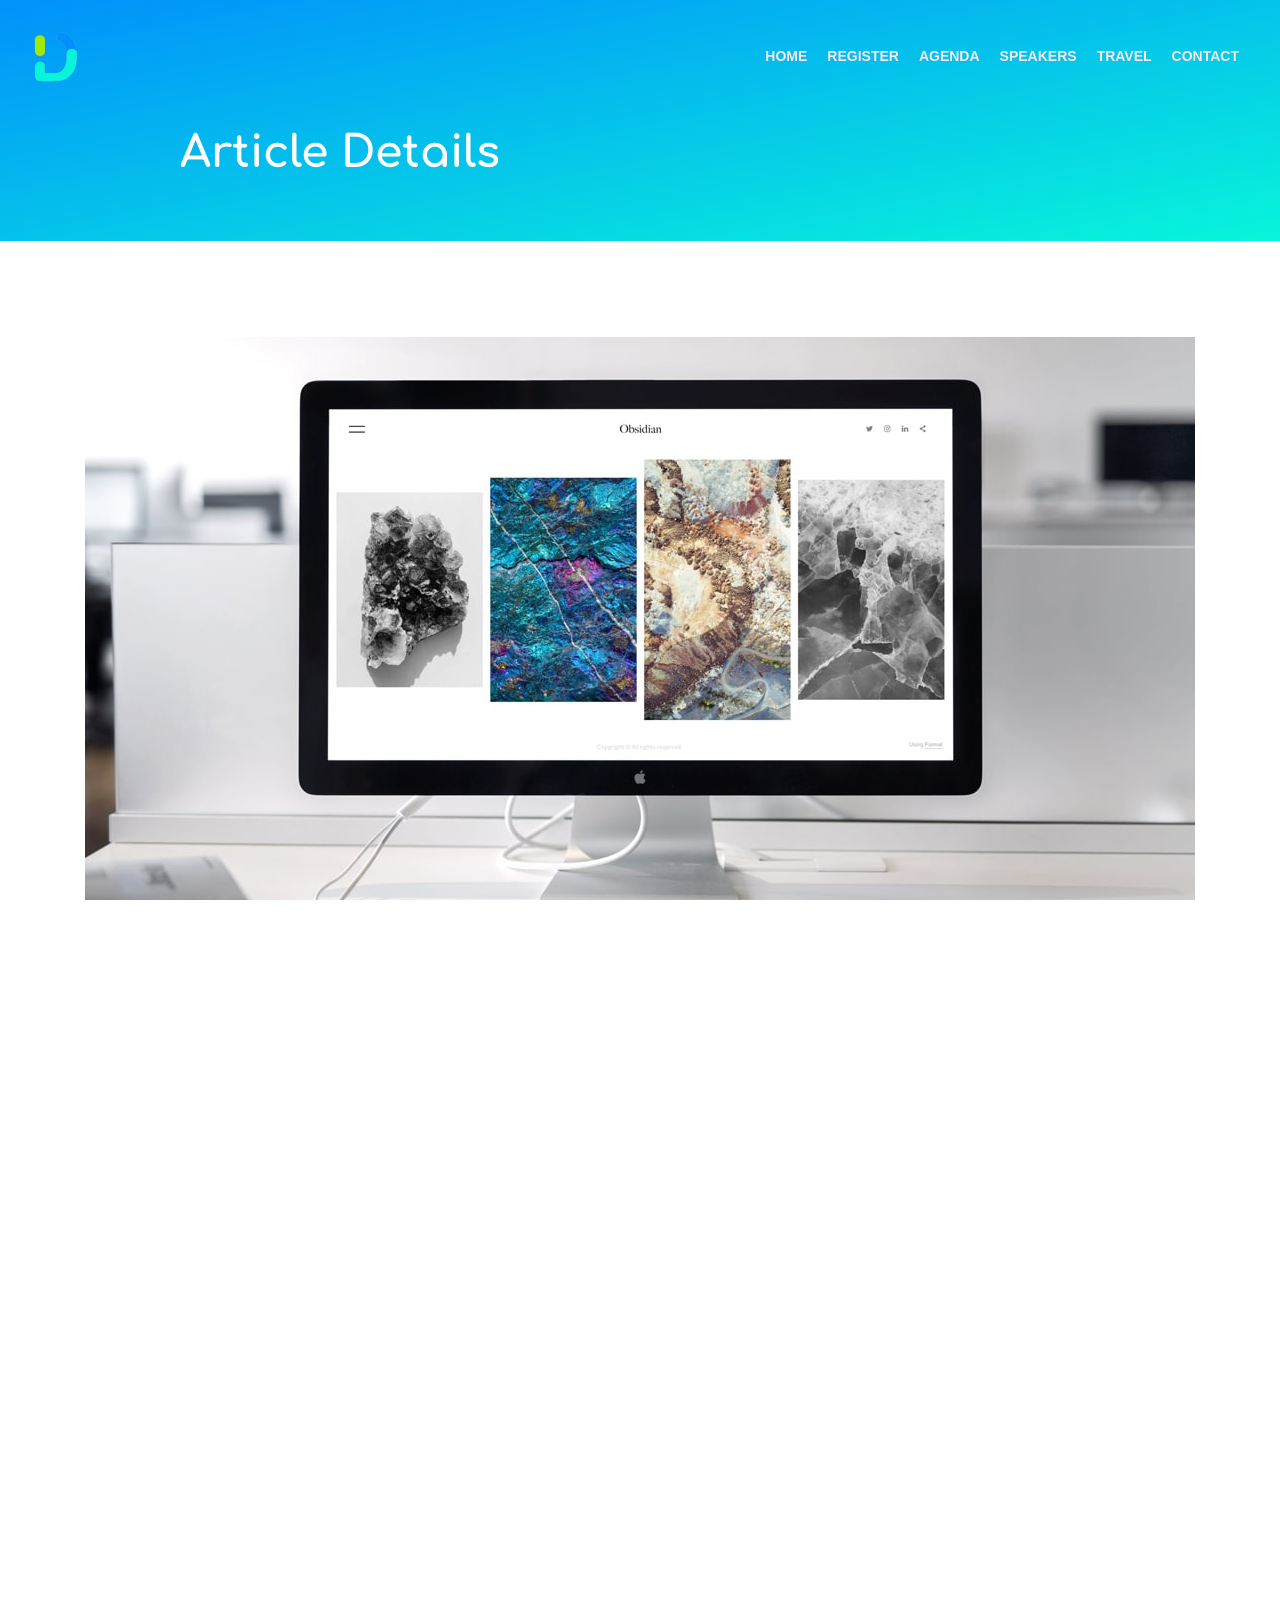
<file: article.html>
<!DOCTYPE html>
<html lang="en">

<head>
    <meta charset="utf-8">
    <meta name="viewport" content="width=device-width, initial-scale=1, shrink-to-fit=no">

    <!-- SEO Meta Tags -->
    <meta name="description"
        content="DataFestAfrica is a festival of data enthusiasts sharing knowledge and innovation">
    <meta name="author" content="@DavidAbu_ @GiftOjeabulu_ @TheOyinbooke @GoodToCode">

    <!-- OG Meta Tags to improve the way the post looks when you share the page on Facebook, Twitter, LinkedIn -->
    <meta property="og:site_name" content="DataFestAfrica" /> <!-- website name -->
    <meta property="og:site" content="https://www.datafestafrica.com" /> <!-- website link -->
    <meta property="og:title" content="DataFestAfrica - article" /> <!-- title shown in the actual shared post -->
    <meta property="og:description"
        content="DataFestAfrica is a festival of data enthusiasts sharing knowledge and innovation" />
    <!-- description shown in the actual shared post -->
    <meta property="og:image" content="https://www.datafestafrica.com/images/logo/logo-64x64-white.jpg" />
    <!-- image link, make sure it's jpg -->
    <meta property="og:url" content="https://www.datafestafrica.com" /> <!-- where do you want your post to link to -->
    <meta name="twitter:card" content="summary_large_image"> <!-- to have large image post format in Twitter -->

    <!-- Webpage Title -->
    <title>Article Details - DataFestAfrica</title>

    <!-- Styles -->
    <link
        href="https://fonts.googleapis.com/css2?family=Open+Sans:ital,wght@0,400;0,600;0,700;1,400&family=Sansita:ital,wght@1,700&display=swap"
        rel="stylesheet">
    <link href="css/bootstrap.css" rel="stylesheet">
    <link href="css/fontawesome-all.css" rel="stylesheet">
    <link href="css/swiper.css" rel="stylesheet">
    <link href="css/magnific-popup.css" rel="stylesheet">
    <link href="css/styles.css" rel="stylesheet">

    <!-- Favicon  -->
    <link rel="icon" href="images/favicon.png">
</head>

<body data-spy="scroll" data-target=".fixed-top">

    <!-- Navigation -->
    <nav class="navbar navbar-expand-lg fixed-top navbar-dark">
        <div class="container">

            <!-- Text Logo - Use this if you don't have a graphic logo -->
            <!-- <a class="navbar-brand logo-text page-scroll" href="index.html">DataFestAfrica</a> -->
            <!-- Image Logo -->
            <a class="navbar-brand" href="index.html"><img src="images/logo/logo-96x96-transparent.png"
                    alt="alternative"></a>

            <button class="navbar-toggler p-0 border-0" type="button" data-toggle="offcanvas">
                <span class="navbar-toggler-icon"></span>
            </button>

            <div class="navbar-collapse offcanvas-collapse" id="navbarsExampleDefault">
                <ul class="navbar-nav ml-auto">
                    <li class="nav-item">
                        <a class="nav-link page-scroll" href="index.html#header">HOME <span
                                class="sr-only">(current)</span></a>
                    </li>
                    <li class="nav-item">
                        <a class="nav-link page-scroll" href="index.html#registration">REGISTER</a>
                    </li>
                    <li class="nav-item">
                        <a class="nav-link page-scroll" href="index.html#agenda">AGENDA</a>
                    </li>
                    <li class="nav-item">
                        <a class="nav-link page-scroll" href="index.html#speakers">SPEAKERS</a>
                    </li>
                    <li class="nav-item">
                        <a class="nav-link page-scroll" href="travel.html">TRAVEL</a>
                    </li>
                    <!--<li class="nav-item dropdown">
                            <a class="nav-link dropdown-toggle" href="index.html#" id="dropdown01" data-toggle="dropdown" aria-haspopup="true" aria-expanded="false">DROP</a>
                            <div class="dropdown-menu" aria-labelledby="dropdown01">
                                <a class="dropdown-item page-scroll" href="article.html">ARTICLE DETAILS</a>
                                <div class="dropdown-divider"></div>
                                <a class="dropdown-item page-scroll" href="terms.html">TERMS CONDITIONS</a>
                                <div class="dropdown-divider"></div>
                                <a class="dropdown-item page-scroll" href="privacy.html">PRIVACY POLICY</a>
                            </div>
                        </li>-->
                    <li class="nav-item">
                        <a class="nav-link page-scroll" href="index.html#contact">CONTACT</a>
                    </li>
                </ul>
                <span class="nav-item social-icons">
                    <span class="fa-stack">
                        <a href="https://twitter.com/datafestafrica">
                            <i class="fas fa-circle fa-stack-2x"></i>
                            <i class="fab fa-twitter fa-stack-1x"></i>
                        </a>
                    </span>
                    <!--<span class="fa-stack">
                            <a href="index.html#your-link">
                                <i class="fas fa-circle fa-stack-2x"></i>
                                <i class="fab fa-linkedin-in fa-stack-1x"></i>
                            </a>
                        </span>-->
                    <!--<span class="fa-stack">
                            <a href="index.html#your-link">
                                <i class="fas fa-circle fa-stack-2x"></i>
                                <i class="fab fa-facebook-f fa-stack-1x"></i>
                            </a>
                        </span>-->
                </span>
            </div> <!-- end of navbar-collapse -->
        </div>
    </nav>
    <!-- end of navigation -->

    <!-- Header -->
    <header class="ex-header">
        <div class="container">
            <div class="row">
                <div class="col-xl-10 offset-xl-1">
                    <h1>Article Details</h1>
                </div> <!-- end of col -->
            </div> <!-- end of row -->
        </div> <!-- end of container -->
    </header> <!-- end of ex-header -->
    <!-- end of header -->


    <!-- Basic -->
    <div class="ex-basic-1 pt-5 pb-5">
        <div class="container">
            <div class="row">
                <div class="col-lg-12">
                    <img class="img-fluid mt-5 mb-3" src="images/article/article-details-large.jpg" alt="alternative">
                </div> <!-- end of col -->
            </div> <!-- end of row -->
        </div> <!-- end of container -->
    </div> <!-- end of ex-basic-1 -->
    <!-- end of basic -->


    <!-- Basic -->
    <div class="ex-basic-1 pt-4">
        <div class="container">
            <div class="row">
                <div class="col-xl-10 offset-xl-1">
                    <p>Lorem ipsum dolor sit amet, consectetur adipiscing elit, sed do eiusmod tempor incididunt ut
                        labore et dolore magna aliqua. Senectus et netus et malesuada fames. Malesuada nunc vel risus
                        commodo. Eget egestas purus viverra accumsan in nisl nisi. Pellentesque elit ullamcorper
                        dignissim cras tincidunt lobortis cenas.</p>
                    <p class="mb-5">Et leo duis ut diam quam nulla. Purus in mollis nunc sed id semper. Aenean euismod
                        elementum nisi quis. Mauris a diam maecenas sed enim. Amet commodo nulla facilisi nullam
                        vehicula ipsum a. Morbi tristique senectus et netus et. Lobortis feugiat vivamus at augue eget
                        arcu. Amet aliquam id diam mae.</p>

                    <h2 class="mb-3">Ultricies mi eget nisl purus in mollis</h2>
                    <p>In dictum non consectetur a erat nam. Et tortor consequat id porta nibh venenatis. Rhoncus mattis
                        rhoncus urna neque viverra. Bibendum ut tristique et egestas quis ipsum suspendisse ultrices.
                        Lorem ipsum dolor sit amet, consectetur adipiscing elit, sed do eiusmod tempor incididunt ut
                        labore et dolore magna aliqua.</p>
                    <p class="mb-4">Malesuada nunc vel risus commodo. Eget egestas purus viverra accumsan in nisl nisi.
                        Pellentesque elit ullamcorper dignissim cras tincidunt lobortis. Et leo duis ut diam quam nulla.
                        Purus in mollis nunc sed id semper. Aenean euismod elementum nisi quis. Mauris a diam maecenas
                        sed enim Amet commodo.</p>
                </div> <!-- end of col -->
            </div> <!-- end of row -->
        </div> <!-- end of container -->
    </div> <!-- end of ex-basic-1 -->
    <!-- end of basic -->


    <!-- Cards -->
    <div class="ex-cards-1 pt-3 pb-3">
        <div class="container">
            <div class="row">
                <div class="col-lg-12">

                    <!-- Card -->
                    <div class="card">
                        <ul class="list-unstyled">
                            <li class="media">
                                <span class="fa-stack">
                                    <span class="fas fa-circle fa-stack-2x"></span>
                                    <span class="fa-stack-1x">1</span>
                                </span>
                                <div class="media-body">
                                    <h5>Facilisi Nullam Vehicula</h5>
                                    <p>Lobortis feugiat vivamus at augue eget arcu. Amet aliquam id diam maecenas
                                        ultricies mi eget miges repo</p>
                                </div>
                            </li>
                        </ul>
                    </div> <!-- end of card -->
                    <!-- end of card -->

                    <!-- Card -->
                    <div class="card">
                        <ul class="list-unstyled">
                            <li class="media">
                                <span class="fa-stack">
                                    <span class="fas fa-circle fa-stack-2x"></span>
                                    <span class="fa-stack-1x">2</span>
                                </span>
                                <div class="media-body">
                                    <h5>Nisl Purus In Mollis</h5>
                                    <p>In dictum non consectetur a erat nam et tortor consequat id porta nibh venenatis
                                        rhoncus mattis rhoncus</p>
                                </div>
                            </li>
                        </ul>
                    </div> <!-- end of card -->
                    <!-- end of card -->

                    <!-- Card -->
                    <div class="card">
                        <ul class="list-unstyled">
                            <li class="media">
                                <span class="fa-stack">
                                    <span class="fas fa-circle fa-stack-2x"></span>
                                    <span class="fa-stack-1x">3</span>
                                </span>
                                <div class="media-body">
                                    <h5>Dolor Sit Amet</h5>
                                    <p>Malesuada nunc vel risus commodo eget egestas purus viverra accumsan in nisl nisi
                                        pellentesque elit</p>
                                </div>
                            </li>
                        </ul>
                    </div> <!-- end of card -->
                    <!-- end of card -->

                </div> <!-- end of col -->
            </div> <!-- end of row -->
        </div> <!-- end of container -->
    </div> <!-- end of ex-cards-1 -->
    <!-- end of cards -->


    <!-- Basic -->
    <div class="ex-basic-1 pt-3 pb-5">
        <div class="container">
            <div class="row">
                <div class="col-xl-10 offset-xl-1">
                    <p class="mb-5">Et leo duis ut diam quam nulla. Purus in mollis nunc sed id semper. Aenean euismod
                        elementum nisi quis. Mauris a diam maecenas sed enim. Amet commodo nulla facilisi nullam
                        vehicula ipsum a. Morbi tristique senectus et netus et. Lobortis feugiat vivamus at augue eget
                        arcu. Amet aliquam id diam maecenas ultricies mi eget.</p>

                    <h2 class="mb-4">Aenean euismod elementum nisi quis</h2>
                    <img class="img-fluid mb-5" src="images/article/article-details-small.jpg" alt="alternative">
                    <p>Amet commodo nulla facilisi nullam vehicula ipsum a. Morbi tristique senectus et netus et.
                        Lobortis feugiat vivamus at augue eget arcu. Amet aliquam id diam maecenas ultricies mi eget.
                        Nisl purus in mollis nunc sed id semper risus. In dictum non consectetur a erat nam. Et tortor
                        consequat id porta nibh venenatis.</p>
                    <p class="mb-5">Lorem ipsum dolor sit amet, consectetur adipiscing elit, sed do eiusmod tempor
                        incididunt ut labore et dolore magna aliqua. Senectus et netus et malesuada fames. Malesuada
                        nunc vel risus commodo. Eget egestas purus viverra accumsan in nisl nisi. Pellentesque elit
                        ullamcorper dignissim.</p>
                    <div class="text-box mb-5">
                        <h3>Et leo duis ut diam quam nulla purus in mollis nem</h3>
                        <p>Aenean euismod elementum nisi quis. Mauris a diam maecenas sed enim. Amet commodo nulla
                            facilisi nullam vehicula ipsum a. Morbi tristique senectus et netus et. Lobortis feugiat
                            vivamus at augue eget arcu. Amet aliquam id diam maecenas ultricies mi eget. Nisl purus in
                            mollis nunc sed id semper risus. In dictum non consectetur a erat nam. Et tortor consequat
                            id porta nibh venenatis. Rhoncus mattis rhoncus</p>
                    </div> <!-- end of text-box -->
                    <p class="mb-4">Malesuada nunc vel risus commodo. Eget egestas purus viverra accumsan in nisl nisi.
                        Pellentesque elit ullamcorper dignissim cras tincidunt lobortis. Et leo duis ut diam quam nulla.
                        Purus in mollis nunc sed id semper. Aenean euismod elementum nisi quis. Mauris a diam maecenas
                        sed enim. Amet commodo nulla facilisi nullam.</p>
                    <ul class="list-unstyled li-space-lg mb-5">
                        <li class="media">
                            <i class="fas fa-square"></i>
                            <div class="media-body"><strong>Morbi tristique</strong> id diam maecenas ultricies mi eget.
                                Nisl purus in mollis nunc sed id semper risus</div>
                        </li>
                        <li class="media">
                            <i class="fas fa-square"></i>
                            <div class="media-body"><strong>Senectus et netus</strong> tortor consequat id porta nibh
                                venenatis. Rhoncus mattis rhoncus urna neque viv</div>
                        </li>
                        <li class="media">
                            <i class="fas fa-square"></i>
                            <div class="media-body"><strong>Lobortis feugiat</strong> Bibendum ut tristique et egestas
                                quis ipsum suspendisse ultrices maloris ve</div>
                        </li>
                        <li class="media">
                            <i class="fas fa-square"></i>
                            <div class="media-body"><strong>Vivamus at augue</strong> Amet aliquam id diam maecenas
                                ultricies mi eget. Nisl purus in mollis nunc sed id semper</div>
                        </li>
                        <li class="media">
                            <i class="fas fa-square"></i>
                            <div class="media-body"><strong>Amet aliquam</strong> Aenean euismod elementum nisi quis.
                                Mauris a diam maecenas sed enim. Amet commodo null</div>
                        </li>
                    </ul>

                    <a class="btn-solid-reg mb-5" href="index.html#registration">REGISTER</a>
                </div> <!-- end of col -->
            </div> <!-- end of row -->
        </div> <!-- end of container -->
    </div> <!-- end of ex-basic-1 -->
    <!-- end of basic -->


    <!-- Footer -->
    <div class="footer-decoration bg-gray">
        <svg class="footer-frame" data-name="Layer 3" xmlns="http://www.w3.org/2000/svg" preserveAspectRatio="none"
            viewBox="0 0 1920 200">
            <defs>
                <style>
                    .cls-frame-1,
                    .cls-frame-2,
                    .cls-frame-3,
                    .cls-frame-4 {
                        fill: #ec3258;
                    }

                    .cls-frame-1 {
                        opacity: 0.1;
                    }

                    .cls-frame-2 {
                        opacity: 0.22;
                    }

                    .cls-frame-3 {
                        opacity: 0.16;
                    }
                </style>
            </defs>
            <title>footer-frame</title>
            <path class="cls-frame-1"
                d="M0,19.824S94.869-5.228,208,4.061C373.224,17.627,473.914,61.173,573.11,76.875,714.1,99.194,919.592,92.924,919.592,92.924L966.09,202H0Z"
                transform="translate(0 -1.995)" />
            <path class="cls-frame-2"
                d="M0,149.525S169.63,98.689,354.121,68.133,726.1,23.025,873.095,21.57,1171.58,17.2,1393.569,36.121,1920,133.66,1920,133.66l0,68.34H0V149.525Z"
                transform="translate(0 -1.995)" />
            <path class="cls-frame-3"
                d="M902.912,202S1252.576,80.034,1323.072,58.207s183.168-42.462,280.486-51.42C1743.051-6.052,1920,20.814,1920,20.814L1920,202H902.912Z"
                transform="translate(0 -1.995)" />
            <path class="cls-frame-4"
                d="M0,49.323s225.322,64.933,394.624,75.227C535,133.085,627,125.046,726,112.7c82.888-10.337,155.627-31.195,263.741-55.618,135.934-30.708,239.987-48.165,355.83-50.06,124.494-2.037,219.35,4.192,335.429,27.089,131.427,25.925,239,60.819,239,60.819L1920,202H0Z"
                transform="translate(0 -1.995)" />
        </svg>
    </div>
    <div class="footer">
        <div class="container">
            <div class="row">
                <div class="col-lg-12">
                    <!-- <div class="footer-col first">
                            <h6>Felisi Perdiet</h6>
                            <p class="p-small">Ullamcorper eget nulla facilisi etiam dignissim in metus vulputate eu scelerisque felis imperdiet proin fermentum leo in fermentum deriva</p>
                        </div>
                        <div class="footer-col second">
                            <h6>Links</h6>
                            <ul class="list-unstyled li-space-lg p-small">
                                <li>Important: <a href="terms.html">Terms & Conditions</a>, <a href="privacy.html">Privacy Policy</a></li>
                                <li>Useful: <a href="#">Colorpicker</a>, <a href="#">Icon Library</a>, <a href="#">Illustrations</a></li>
                                <li>Menu: <a class="page-scroll" href="#registration">Register</a>, <a class="page-scroll" href="#agenda">Agenda</a>, <a class="page-scroll" href="#speakers">Speakers</a>, <a class="page-scroll" href="#contact">Contact</a></li>
                            </ul>
                        </div> -->
                    <div class="footer-col third">
                        <span class="fa-stack">
                            <a href="https://twitter.com/datafestafrica">
                                <i class="fas fa-circle fa-stack-2x"></i>
                                <i class="fab fa-twitter fa-stack-1x"></i>
                            </a>
                        </span>
                        <!--<span class="fa-stack">
                                <a href="#your-link">
                                    <i class="fas fa-circle fa-stack-2x"></i>
                                    <i class="fab fa-facebook-f fa-stack-1x"></i>
                                </a>
                            </span>
                            <span class="fa-stack">
                                <a href="#your-link">
                                    <i class="fas fa-circle fa-stack-2x"></i>
                                    <i class="fab fa-pinterest-p fa-stack-1x"></i>
                                </a>
                            </span>
                            <span class="fa-stack">
                                <a href="#your-link">
                                    <i class="fas fa-circle fa-stack-2x"></i>
                                    <i class="fab fa-instagram fa-stack-1x"></i>
                                </a>
                            </span>
                            <p class="p-small">Habitant morbi tristique sene <a href="mailto:info@datafestafrica.com"><strong>info@datafestafrica.com</strong></a></p>-->
                    </div>
                </div>
            </div>
        </div>
    </div>
    <!-- end of footer -->

    <!-- Copyright -->
    <div class="copyright">
        <div class="container">
            <div class="row">
                <div class="col-lg-12">
                    <p class="p-small">Copyright © DataFestAfrica</p>
                </div>
            </div>
        </div>
    </div>
    <!-- end of copyright -->

    <!-- Scripts -->
    <script src="js/jquery.min.js"></script> <!-- jQuery for Bootstrap's JavaScript plugins -->
    <script src="js/bootstrap.min.js"></script> <!-- Bootstrap framework -->
    <script src="js/jquery.easing.min.js"></script> <!-- jQuery Easing for smooth scrolling between anchors -->
    <script src="js/jquery.countdown.min.js"></script> <!-- The Final Countdown plugin for jQuery -->
    <script src="js/swiper.min.js"></script> <!-- Swiper for image and text sliders -->
    <script src="js/jquery.magnific-popup.js"></script> <!-- Magnific Popup for lightboxes -->
    <script src="js/scripts.js"></script> <!-- Custom scripts -->
</body>

</html>
</file>
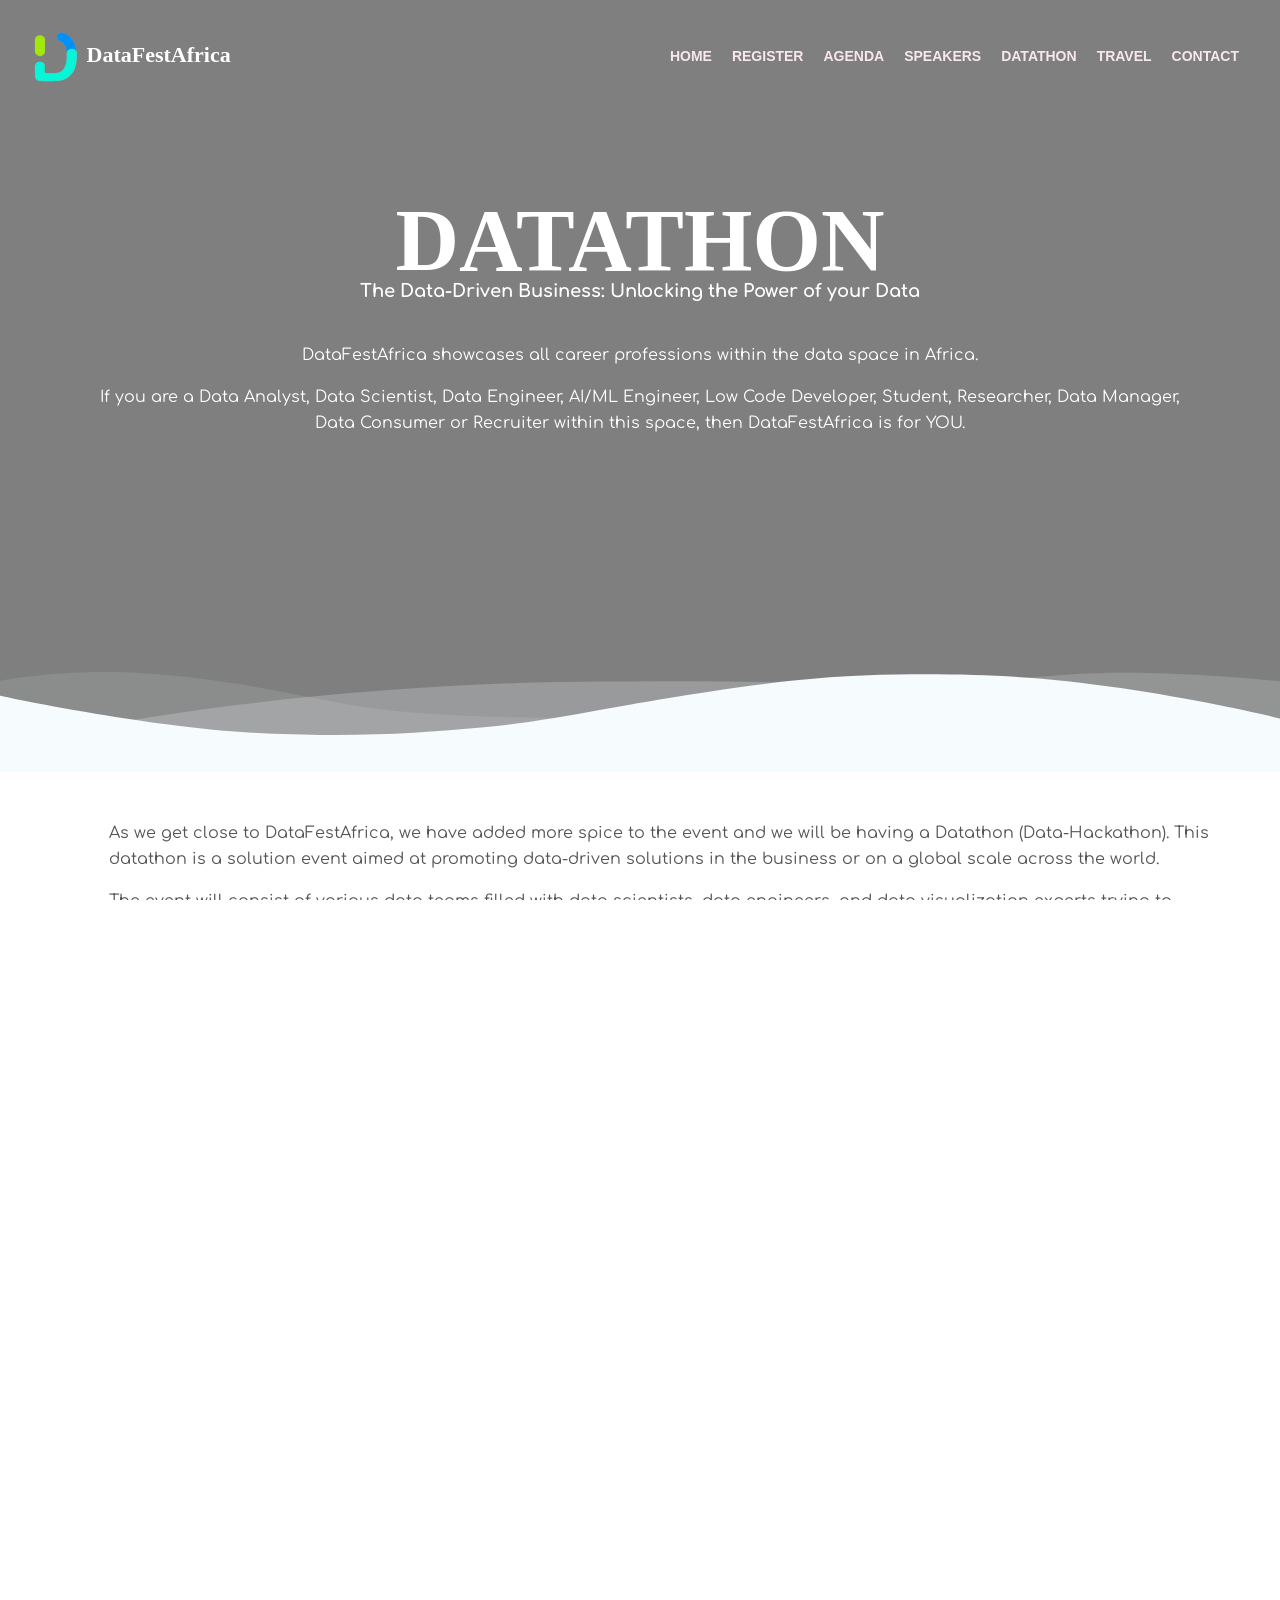
<file: datathon.html>
<!DOCTYPE html>
<html lang="en">

<head>
    <meta charset="utf-8">
    <meta name="viewport" content="width=device-width, initial-scale=1, shrink-to-fit=no">

    <!-- SEO Meta Tags -->
    <meta name="description"
        content="DataFestAfrica is a festival of data enthusiasts sharing knowledge and innovation DataFestAfrica">
    <meta name="author" content="@DavidAbu_ @GiftOjeabulu_ @TheOyinbooke @GoodToCode">

    <!-- OG Meta Tags to improve the way the post looks when you share the page on Facebook, Twitter, LinkedIn -->
    <meta property="og:site_name" content="DataFestAfrica" /> <!-- website name -->
    <meta property="og:site" content="https://www.datafestafrica.com" /> <!-- website link -->
    <meta property="og:title" content="Datathon" />
    <!-- title shown in the actual shared post -->
    <meta property="og:description"
        content="DataFestAfrica is a festival of data enthusiasts sharing knowledge and innovation" />
    <!-- description shown in the actual shared post -->
    <meta property="og:image" content="https://www.datafestafrica.com/images/logo/logo-64x64-white.jpg" />
    <!-- image link, make sure it's jpg -->
    <meta property="og:url" content="https://www.datafestafrica.com" /> <!-- where do you want your post to link to -->
    <meta name="twitter:card" content="summary_large_image"> <!-- to have large image post format in Twitter -->

    <!-- Webpage Title -->
    <title>Datathon - DataFestAfrica 2022</title>

    <!-- Styles -->
    <link
        href="https://fonts.googleapis.com/css2?family=Open+Sans:ital,wght@0,400;0,600;0,700;1,400&family=Sansita:ital,wght@1,700&display=swap"
        rel="stylesheet">
    <link href="css/bootstrap.css" rel="stylesheet">
    <link href="css/fontawesome-all.css" rel="stylesheet">
    <link href="css/swiper.css" rel="stylesheet">
    <link href="css/magnific-popup.css" rel="stylesheet">
    <link href="css/styles.css" rel="stylesheet">

    <!-- Favicon  -->
    <link rel="icon" href="images/favicon.png">
</head>

<body data-spy="scroll" data-target=".fixed-top">

    <!-- Navigation -->
    <nav class="navbar navbar-expand-lg fixed-top navbar-dark">
        <div class="container">
            <!-- Image Logo -->
            <a class="navbar-brand" href="index.html" style="font-family:Poppins; font-size: 26px; text-decoration:None"><img src="images/logo/logo-96x96-transparent.png"
                alt="DataFestAfrica"> DataFestAfrica</a>

            <button class="navbar-toggler p-0 border-0" type="button" data-toggle="offcanvas">
                <span class="navbar-toggler-icon"></span>
            </button>

            <div class="navbar-collapse offcanvas-collapse" id="navbarsExampleDefault">
                <ul class="navbar-nav ml-auto">
                    <li class="nav-item">
                        <a class="nav-link page-scroll" href="index.html#header">HOME <span
                                class="sr-only">(current)</span></a>
                    </li>
                    <li class="nav-item">
                        <a class="nav-link page-scroll" href="index.html#registration">REGISTER</a>
                    </li>
                    <li class="nav-item">
                        <a class="nav-link page-scroll" href="index.html#agenda">AGENDA</a>
                    </li>
                    <li class="nav-item">
                        <a class="nav-link page-scroll" href="index.html#speakers">SPEAKERS</a>
                    </li>
                    <li class="nav-item">
                        <a class="nav-link page-scroll" href="datathon.html">DATATHON</a>
                    </li>
                    <li class="nav-item">
                        <a class="nav-link page-scroll" href="travel.html">TRAVEL</a>
                    </li>
                    <li class="nav-item">
                        <a class="nav-link page-scroll" href="index.html#contact">CONTACT</a>
                    </li>
                </ul>
                <span class="nav-item social-icons">
                    <span class="fa-stack">
                        <a href="https://twitter.com/datafestafrica">
                            <i class="fas fa-circle fa-stack-2x"></i>
                            <i class="fab fa-twitter fa-stack-1x"></i>
                        </a>
                    </span>
                </span>
            </div> <!-- end of navbar-collapse -->
        </div>
    </nav>
    <!-- end of navigation -->
    <header id="header" class="datathon_header header">
        <div class="container">
            <div class="row">
                <div class="col-lg-12">
                    <!-- <div class="countdown">
                        <span id="clock"></span>   
                    </div><br> -->
                    <h3 class="h1-large">DATATHON</h3>
                    <!-- <h1 class="h5-large"></h1> -->
                    <h1 class="p-large">The Data-Driven Business: Unlocking the Power of your Data</h1>
                    <p>DataFestAfrica showcases all career professions within the data
                        space in Africa.</p>
                    <p>If you are a Data Analyst, Data Scientist, Data Engineer, AI/ML Engineer, Low Code Developer,
                        Student, Researcher, Data Manager, Data Consumer or Recruiter within this space, then
                        DataFestAfrica is for YOU.</p>                    
                </div>
            </div>
        </div>
        <svg class="header-decoration" data-name="Layer 2" xmlns="http://www.w3.org/2000/svg" preserveAspectRatio="none"
            viewBox="0 0 1920 200">
            <defs>
                <style>
                    .cls-1,
                    .cls-2,
                    .cls-3,
                    .cls-4 {
                        fill: #f6fbfd;
                    }

                    .cls-1 {
                        opacity: 0.1;
                    }

                    .cls-2 {
                        opacity: 0.22;
                    }

                    .cls-3 {
                        opacity: 0.16;
                    }
                </style>
            </defs>
            <title>header-decoration</title>
            <path class="cls-1"
                d="M0,19.824S94.869-5.228,208,4.061C373.224,17.627,473.914,61.173,573.11,76.875,714.1,99.194,919.592,92.924,919.592,92.924L966.09,202H0Z"
                transform="translate(0 -1.995)" />
            <path class="cls-2"
                d="M0,149.525S169.63,98.689,354.121,68.133,726.1,23.025,873.095,21.57,1171.58,17.2,1393.569,36.121,1920,133.66,1920,133.66l0,68.34H0V149.525Z"
                transform="translate(0 -1.995)" />
            <path class="cls-3"
                d="M902.912,202S1252.576,80.034,1323.072,58.207s183.168-42.462,280.486-51.42C1743.051-6.052,1920,20.814,1920,20.814L1920,202H902.912Z"
                transform="translate(0 -1.995)" />
            <path class="cls-4"
                d="M0,49.323s225.322,64.933,394.624,75.227C535,133.085,627,125.046,726,112.7c82.888-10.337,155.627-31.195,263.741-55.618,135.934-30.708,239.987-48.165,355.83-50.06,124.494-2.037,219.35,4.192,335.429,27.089,131.427,25.925,239,60.819,239,60.819L1920,202H0Z"
                transform="translate(0 -1.995)" />
        </svg>
    </header>

    <!-- Datathon -->
    <div class="ex-basic-1 pt-4">
        <div class="container">
            <div class="row">
                <div class="col-xl-12 m-4">
                    <p>As we get close to DataFestAfrica, we have added more spice to the event and we will be having a Datathon (Data-Hackathon). This datathon is a solution event aimed at promoting data-driven solutions in the business or on a global scale across the world.</p>
                    <p>The event will consist of various data teams filled with data scientists, data engineers, and data visualization experts trying to solve a particular business problem using a stack of multiple data technologies including Microsoft Power BI, Dbt,Azure, AWS, SQL, Python(pandas, scikit-learn,Tensorflow,Pytorch), R, DVC, Microsoft Excel and so on. </p>
                    <p class="font-italic">The aim is to showcase collaboration, problem-solving and innovative solutions through analyzing and drawing conclusions from provided datasets.</p>
                    <p class="font-italic">The goal for the provided datasets will be aimed at building a solution to analyze <strong class="text-danger">business data</strong> in order to achieve maximum productivity, improve clients' service, increase revenue and predict business outcomes.</p>
                    <p class="font-italic">We're welcoming registrations from all across Africa.</p>
                </div>
            </div>
            <div class="row">
                <div class="col-xl-12 m-4">
                    <h4 class="text-black-50">PRIZES TO BE WON</h4>
                    <ol>
                        <li class="mt-4"><strong>First Prize</strong></li>
                        <ul>
                            <li>$1,200 Cash price</li>
                            <!-- <li>Opportunity to present your solution to 1500 audience</li> -->
                            <!-- <li>Swags</li> -->
                        </ul>

                        <li class="mt-4"><strong>Second Prize</strong></li>
                        <ul>
                            <li>$1,000 Cash price</li>
                            <!-- <li>Opportunity to present your solution to 1500 audience</li> -->
                            <!-- <li>Swags</li> -->
                        </ul>

                        <li class="mt-4"><strong>Third Prize</strong></li>
                        <ul>
                            <li>$800 Cash price</li>
                            <!-- <li>Opportunity to present your solution to 1500 audience</li> -->
                            <!-- <li>Swags</li> -->
                        </ul>
                    </ol>
                </div>
            </div>
            <!-- <div class="row">
                <div class="col-xl-12 m-4">
                    <p><strong>Date:</strong> 8th October 2022</p>
                    <p><strong>Time:</strong> 9AM</p>
                    <p><strong>Location:</strong> To be decided</p>
                </div>
            </div> -->
            <div class="row">
                <div class="col-xl-12 m-4">
                    <h4 class="text-black-50">Team Formation</h4>
                    <ul>
                        <!-- <li>Be at the event hall by 8:30 am as the datathon starts by 9 am</li> -->
                        <li>1 data scientist/machine learning engineer,</li>
                        <li>1 data analyst and</li>
                        <li>1 data engineer.</li>
                        <li>Your team must be participating from or representing 1 country</li>
                        <li>Each Participants must have a ticket for DataFestAfrica 2023</li>
                        <li>The team must consist of at least 1 female</li>
                        <!-- <li>To encourage inclusiveness, all team must have a lady/woman in their team</li> -->
                        <li>Participants cannot belong to more than one team</li>
                        <!-- <li>The Top 5 will present on Friday 14th Oct 2022 and the Winners announced on Saturday, Oct 15th 2022</li> -->
                    </ul>
                </div>
            </div>
            <div class="row">
                <div class="col-xl-12 m-4">
                    <h4 class="text-black-50">How to Participate</h4>
                    <p>To join the Hackathon:</p>
                    <!-- <ol> -->
                        <p>Register for the Datathon: <a style="color:red" href="https://tinyurl.com/dfadatathon23reg"> Click here to register</a></p>
                        <!-- <li>Validate your team membership and attendance</li> -->
                        <!-- <li>Add team members to your profile</li> -->
                        <!-- <li>Your team profile must be completed before the deadline - 30th September 2022</li> -->
                        <!-- <li>Eligible teams will be notified on October 2, 2022</li> -->
                        <!-- <li>Prepare for the hackathon and make sure you attend the event</li> -->
                    <!-- </ol> -->
                    <p>Don't have a team yet? Join our Discord Channel <a style="color:green" href="https://tinyurl.com/dfadatathon23"> Join Discord</a></p>
                </div>
            </div>
            <div class="row">
                <div class="col-xl-12 m-4">
                    <h4 class="text-black-50">Who's Eligible</h4>
                    <ol>
                        <li>Data Analysts</li>
                        <li>Data Engineers</li>
                        <li>Data Scientists</li>
                        <li>Business Analysts</li>
                        <li>Machine Learning Engineers</li>
                        <li>Analytics Engineers</li>
                        <li>Any data professional</li>
                    </ol>
                </div>
            </div>
            <div class="row">
                <div class="col-xl-12 m-4">
                    <h4 class="text-black-50">TOOLS TO BE USED</h4>
                    <!-- <ol>
                        <li>SQL</li>
                        <li>Python/R and Libraries</li>
                        <li>Microsoft PowerBI</li>
                    </ol> -->
                    <p>The datathon is tool agnostic. You're free to use any tool(s) you prefer as long as it gets the job done. </p>
                    
                </div>
            </div>
            <div class="row">
                <div class="col-lg-12 text-center">
                    <p style="color:green">For Enquiries: Please refer to the discord channel. All enquiries and questions will be answered there.
                        <!-- <a href="mailto:Paulodaguvnor@gmail.com">Paulodaguvnor@gmail.com</a> -->
                    </p>
                </div>
            </div>
            <div class="row">
                <div class="col-xl-12 m-4">
                    <h4 class="text-black-50">FAQ?</h4>
                    <ol>
                        <li>How many people are required per team?  <span class="font-italic">3 ideally, (1 DA, DE, DS/ML  each) </span></li>
                        <li>Is there a required experience level required to participate in the Datathon?  
                            <span class="font-italic">No, the datathon is open to all participants irrespective of experience level.</span>
                            </li>
                        <li>Is the datathon physical or virtual? <span class="font-italic">Hybrid</span></li>
                        <li>Do I require a DataFestAfrica ticket to participate in the datathon? <span class="font-italic">No</span></li>
                        <li>Will competitors be allowed to use whatever tool? Are there specifics? <span class="font-italic">No Specifics. You are free to use any tool that works for you.</span></li>
                        <li>What platform will the competition be hosted? <span class="font-italic">Diceytech.</span></li>
                        <li>Can winners of last year participate again? <span class="font-italic">Yes, they can, but not as the same team from last year.  Each of them must belong to different teams.</span></li>
                        <li>Where can I find the dataset? <span class="font-italic">It will be shared in due course. Details will be communicated on the discord channel.</span></li>
                        <li>As a participant, can I join via zoom or any other virtual meeting platform? <span class="font-italic">The datathon is hybrid, you're at liberty to join remotely or physically.</span></li>
                    </ol>
                </div>
            </div>
            <div class="row">
                <div class="col-lg-12 text-center">
                    <a class="m-4 btn-outline-lg page-scroll" href="https://tinyurl.com/dfadatathon23reg">Register for Datathon</a>
                </div>
            </div>
        </div>
    </div>
    <!-- end of datathon -->

    <!-- Footer -->
    <div class="footer-decoration bg-gray">
        <svg class="footer-frame" data-name="Layer 3" xmlns="http://www.w3.org/2000/svg" preserveAspectRatio="none"
            viewBox="0 0 1920 200">
            <defs>
                <style>
                    .cls-frame-1,
                    .cls-frame-2,
                    .cls-frame-3,
                    .cls-frame-4 {
                        fill: #4da8e9;
                    }

                    .cls-frame-1 {
                        opacity: 0.1;
                    }

                    .cls-frame-2 {
                        opacity: 0.22;
                    }

                    .cls-frame-3 {
                        opacity: 0.16;
                    }
                </style>
            </defs>
            <title>footer-frame</title>
            <path class="cls-frame-1"
                d="M0,19.824S94.869-5.228,208,4.061C373.224,17.627,473.914,61.173,573.11,76.875,714.1,99.194,919.592,92.924,919.592,92.924L966.09,202H0Z"
                transform="translate(0 -1.995)" />
            <path class="cls-frame-2"
                d="M0,149.525S169.63,98.689,354.121,68.133,726.1,23.025,873.095,21.57,1171.58,17.2,1393.569,36.121,1920,133.66,1920,133.66l0,68.34H0V149.525Z"
                transform="translate(0 -1.995)" />
            <path class="cls-frame-3"
                d="M902.912,202S1252.576,80.034,1323.072,58.207s183.168-42.462,280.486-51.42C1743.051-6.052,1920,20.814,1920,20.814L1920,202H902.912Z"
                transform="translate(0 -1.995)" />
            <path class="cls-frame-4"
                d="M0,49.323s225.322,64.933,394.624,75.227C535,133.085,627,125.046,726,112.7c82.888-10.337,155.627-31.195,263.741-55.618,135.934-30.708,239.987-48.165,355.83-50.06,124.494-2.037,219.35,4.192,335.429,27.089,131.427,25.925,239,60.819,239,60.819L1920,202H0Z"
                transform="translate(0 -1.995)" />
        </svg>
    </div>
    <div id="footer" class="footer">
        <div class="container">
            <div class="row">
                <div class="col-lg-12">
                    <div class="footer-col first">
                        <h3 class="p-large text-white">DataFestAfrica</h3>
                        <p class="p-small">We are a community of data professionals and enthusiasts dedicated to
                            building data solutions with innovative tools.</p>
                    </div>
                    <div class="footer-col second">
                    </div>
                    <div class="footer-col third text-left">
                        <h3 class="p-large text-white">Contact Us!</h3>
                        <ul class="list-unstyled li-space-lg">
                            <!-- <li class="media">
                                        <i class="fas fa-map-marker-alt"></i>
                                        <div class="media-body">22 Ullamcorper, Egetra Nullar, VO 123456, SI</div>
                                    </li>
                                    <li class="media">
                                        <i class="fas fa-mobile-alt"></i>
                                        <div class="media-body">+12 34 567 890</div>
                                    </li>
                                    <li class="media">
                                        <i class="fas fa-mobile-alt"></i>
                                        <div class="media-body">+12 34 567 890</div>
                                    </li> -->
                            <li class="media">
                                <i class="fas fa-envelope"></i>
                                <div class="media-body"><a class="light-gray"
                                        href="mailto:info@datafestafrica.com">info@datafestafrica.com</a></div>
                            </li>
                            <li class="media">
                                <i class="fas fa-globe"></i>
                                <div class="media-body"><a class="light-gray"
                                        href="https://www.datafestafrica.com">www.datafestafrica.com</a></div>
                            </li>
                            <li class="media">
                                <i class="fab fa-twitter"></i>
                                <div class="media-body"><a class="light-gray"
                                        href="https://www.twitter.com/datafestafrica">@DataFestAfrica</a></div>
                            </li>
                            <li class="media">
                                <i class="fab fa-linkedin"></i>
                                <div class="media-body"><a class="light-gray"
                                        href="https://www.linkedin.com/company/datafestafrica">DataFestAfrica</a>
                                </div>
                            </li>
                        </ul>
                    </div>
                </div>
            </div>
        </div>
    </div>
    <!-- end of footer -->

    <!-- Copyright -->
    <div class="copyright">
        <div class="container">
            <div class="row">
                <div class="col-lg-12">
                    <p class="p-small">Copyright © DataFestAfrica</p>
                </div>
            </div>
        </div>
    </div>
    <!-- end of copyright -->

    <!-- Scripts -->
    <script src="js/jquery.min.js"></script> <!-- jQuery for Bootstrap's JavaScript plugins -->
    <script src="js/bootstrap.min.js"></script> <!-- Bootstrap framework -->
    <script src="js/jquery.easing.min.js"></script> <!-- jQuery Easing for smooth scrolling between anchors -->
    <script src="js/jquery.countdown.min.js"></script> <!-- The Final Countdown plugin for jQuery -->
    <script src="js/swiper.min.js"></script> <!-- Swiper for image and text sliders -->
    <script src="js/jquery.magnific-popup.js"></script> <!-- Magnific Popup for lightboxes -->
    <script src="js/scripts.js"></script> <!-- Custom scripts -->
</body>

</html>
</file>
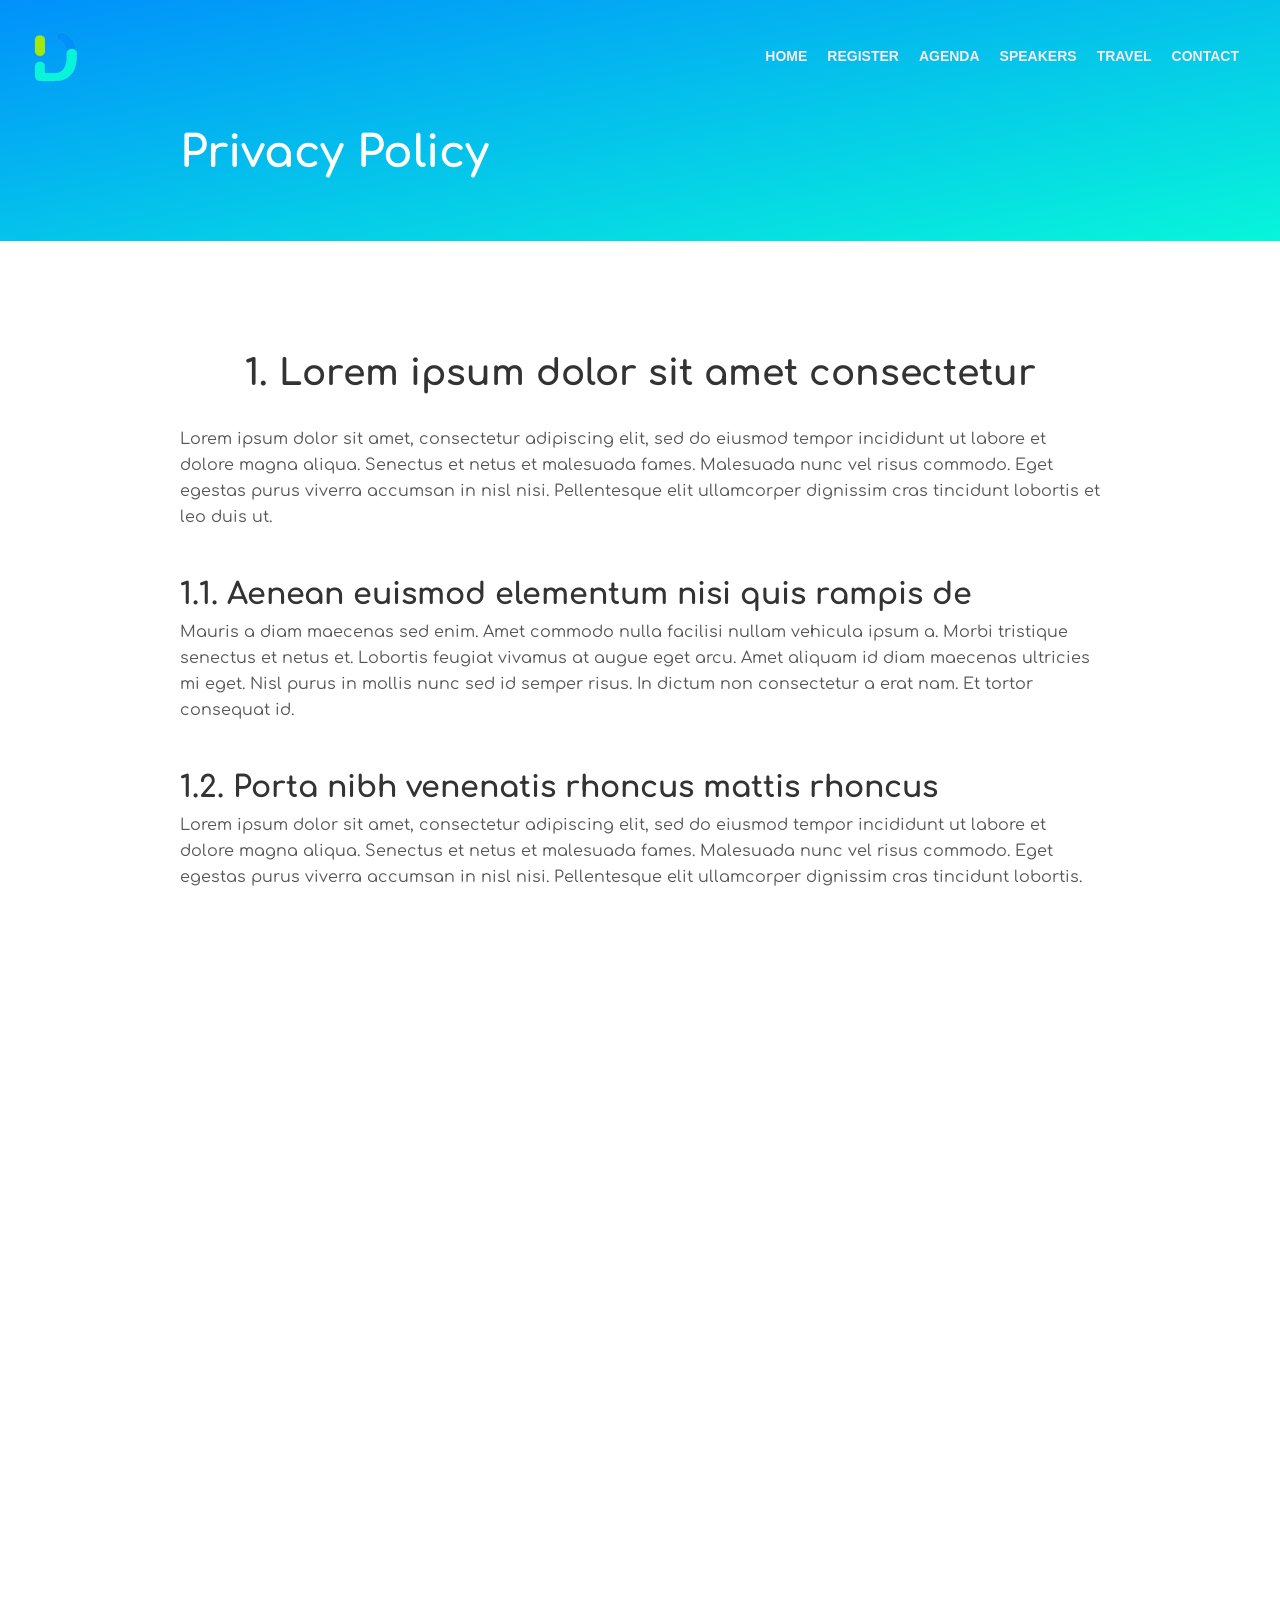
<file: privacy.html>
<!DOCTYPE html>
<html lang="en">

<head>
    <meta charset="utf-8">
    <meta name="viewport" content="width=device-width, initial-scale=1, shrink-to-fit=no">

    <!-- SEO Meta Tags -->
    <meta name="description"
        content="DataFestAfrica is a festival of data enthusiasts sharing knowledge and innovation DataFestAfrica">
    <meta name="author" content="@DavidAbu_ @GiftOjeabulu_ @TheOyinbooke @GoodToCode">

    <!-- OG Meta Tags to improve the way the post looks when you share the page on Facebook, Twitter, LinkedIn -->
    <meta property="og:site_name" content="DataFestAfrica" /> <!-- website name -->
    <meta property="og:site" content="https://www.datafestafrica.com" /> <!-- website link -->
    <meta property="og:title" content="DataFestAfrica 2022 Privacy" /> <!-- title shown in the actual shared post -->
    <meta property="og:description"
        content="DataFestAfrica is a festival of data enthusiasts sharing knowledge and innovation" />
    <!-- description shown in the actual shared post -->
    <meta property="og:image" content="https://www.datafestafrica.com/images/logo/logo-64x64-white.jpg" />
    <!-- image link, make sure it's jpg -->
    <meta property="og:url" content="https://www.datafestafrica.com" /> <!-- where do you want your post to link to -->
    <meta name="twitter:card" content="summary_large_image"> <!-- to have large image post format in Twitter -->

    <!-- Webpage Title -->
    <title>Privacy Policy - DataFestAfrica 2022</title>

    <!-- Styles -->
    <link
        href="https://fonts.googleapis.com/css2?family=Open+Sans:ital,wght@0,400;0,600;0,700;1,400&family=Sansita:ital,wght@1,700&display=swap"
        rel="stylesheet">
    <link href="css/bootstrap.css" rel="stylesheet">
    <link href="css/fontawesome-all.css" rel="stylesheet">
    <link href="css/swiper.css" rel="stylesheet">
    <link href="css/magnific-popup.css" rel="stylesheet">
    <link href="css/styles.css" rel="stylesheet">

    <!-- Favicon  -->
    <link rel="icon" href="images/favicon.png">
</head>

<body data-spy="scroll" data-target=".fixed-top">

    <!-- Navigation -->
    <nav class="navbar navbar-expand-lg fixed-top navbar-dark">
        <div class="container">

            <!-- Text Logo - Use this if you don't have a graphic logo -->
            <!-- <a class="navbar-brand logo-text page-scroll" href="index.html">DataFestAfrica</a> -->
            <!-- Image Logo -->
            <a class="navbar-brand" href="index.html"><img src="images/logo/logo-96x96-transparent.png"
                    alt="alternative"></a>

            <button class="navbar-toggler p-0 border-0" type="button" data-toggle="offcanvas">
                <span class="navbar-toggler-icon"></span>
            </button>

            <div class="navbar-collapse offcanvas-collapse" id="navbarsExampleDefault">
                <ul class="navbar-nav ml-auto">
                    <li class="nav-item">
                        <a class="nav-link page-scroll" href="#header">HOME <span class="sr-only">(current)</span></a>
                    </li>
                    <li class="nav-item">
                        <a class="nav-link page-scroll" href="#registration">REGISTER</a>
                    </li>
                    <li class="nav-item">
                        <a class="nav-link page-scroll" href="#agenda">AGENDA</a>
                    </li>
                    <li class="nav-item">
                        <a class="nav-link page-scroll" href="#speakers">SPEAKERS</a>
                    </li>
                    <li class="nav-item">
                        <a class="nav-link page-scroll" href="./travel.html">TRAVEL</a>
                    </li>
                    <!--<li class="nav-item dropdown">
                            <a class="nav-link dropdown-toggle" href="#" id="dropdown01" data-toggle="dropdown" aria-haspopup="true" aria-expanded="false">DROP</a>
                            <div class="dropdown-menu" aria-labelledby="dropdown01">
                                <a class="dropdown-item page-scroll" href="article.html">ARTICLE DETAILS</a>
                                <div class="dropdown-divider"></div>
                                <a class="dropdown-item page-scroll" href="terms.html">TERMS CONDITIONS</a>
                                <div class="dropdown-divider"></div>
                                <a class="dropdown-item page-scroll" href="privacy.html">PRIVACY POLICY</a>
                            </div>
                        </li>-->
                    <li class="nav-item">
                        <a class="nav-link page-scroll" href="#contact">CONTACT</a>
                    </li>
                </ul>
                <span class="nav-item social-icons">
                    <span class="fa-stack">
                        <a href="https://twitter.com/datafestafrica">
                            <i class="fas fa-circle fa-stack-2x"></i>
                            <i class="fab fa-twitter fa-stack-1x"></i>
                        </a>
                    </span>
                    <!--<span class="fa-stack">
                            <a href="#your-link">
                                <i class="fas fa-circle fa-stack-2x"></i>
                                <i class="fab fa-linkedin-in fa-stack-1x"></i>
                            </a>
                        </span>-->
                    <!--<span class="fa-stack">
                            <a href="#your-link">
                                <i class="fas fa-circle fa-stack-2x"></i>
                                <i class="fab fa-facebook-f fa-stack-1x"></i>
                            </a>
                        </span>-->
                </span>
            </div> <!-- end of navbar-collapse -->
        </div>
    </nav>
    <!-- end of navigation -->

    <!-- Header -->
    <header class="ex-header">
        <div class="container">
            <div class="row">
                <div class="col-xl-10 offset-xl-1">
                    <h1>Privacy Policy</h1>
                </div> <!-- end of col -->
            </div> <!-- end of row -->
        </div> <!-- end of container -->
    </header> <!-- end of ex-header -->
    <!-- end of header -->


    <!-- Basic -->
    <div class="ex-basic-1 pt-5 pb-5">
        <div class="container">
            <div class="row">
                <div class="col-xl-10 offset-xl-1">
                    <h2 class="mt-5 mb-3">1. Lorem ipsum dolor sit amet consectetur</h2>
                    <p class="mb-5">Lorem ipsum dolor sit amet, consectetur adipiscing elit, sed do eiusmod tempor
                        incididunt ut labore et dolore magna aliqua. Senectus et netus et malesuada fames. Malesuada
                        nunc vel risus commodo. Eget egestas purus viverra accumsan in nisl nisi. Pellentesque elit
                        ullamcorper dignissim cras tincidunt lobortis et leo duis ut.</p>
                    <h3>1.1. Aenean euismod elementum nisi quis rampis de</h3>
                    <p class="mb-5">Mauris a diam maecenas sed enim. Amet commodo nulla facilisi nullam vehicula ipsum
                        a. Morbi tristique senectus et netus et. Lobortis feugiat vivamus at augue eget arcu. Amet
                        aliquam id diam maecenas ultricies mi eget. Nisl purus in mollis nunc sed id semper risus. In
                        dictum non consectetur a erat nam. Et tortor consequat id.</p>
                    <h3>1.2. Porta nibh venenatis rhoncus mattis rhoncus</h3>
                    <p class="mb-5">Lorem ipsum dolor sit amet, consectetur adipiscing elit, sed do eiusmod tempor
                        incididunt ut labore et dolore magna aliqua. Senectus et netus et malesuada fames. Malesuada
                        nunc vel risus commodo. Eget egestas purus viverra accumsan in nisl nisi. Pellentesque elit
                        ullamcorper dignissim cras tincidunt lobortis.</p>

                    <h2 class="mb-3">2. Et leo duis ut diam quam nulla</h2>
                    <p>Et leo duis ut diam quam nulla. Purus in mollis nunc sed id semper. Aenean euismod elementum nisi
                        quis. Mauris a diam maecenas sed enim. Amet commodo nulla facilisi nullam vehicula ipsum a.
                        Morbi tristique senectus et netus et. Lobortis feugiat vivamus at augue eget arcu. Amet aliquam
                        id diam maecenas ultricies mi eget. Nisl purus in moll.</p>
                    <p class="mb-4">Lorem ipsum dolor sit amet, consectetur adipiscing elit, sed do eiusmod tempor
                        incididunt ut labore et dolore magna aliqua. Senectus et netus et malesuada fames. Malesuada
                        nunc vel risus commodo. Eget egestas purus viverra accumsan in nisl nisi. Pellentesque elit
                        ullamcorper dignissim cras tincidunt lobortis et leo duis ut diam.</p>
                    <ul class="list-unstyled li-space-lg mb-4">
                        <li class="media">
                            <i class="fas fa-square"></i>
                            <div class="media-body"><strong>Quam nulla purus</strong> aenean euismod elementum nisi
                                quis. Mauris a diam maecenas sed enim. Amet commodo nulla facilisi nullam vehicula ipsum
                                a. Morbi tristique senectus et netus et lobortis feugiat</div>
                        </li>
                        <li class="media">
                            <i class="fas fa-square"></i>
                            <div class="media-body"><strong>Vivamus at augue</strong> amet aliquam id diam maecenas
                                ultricies mi eget. Nisl purus in mollis nunc sed id semper risus. In dictum non
                                consectetur a erat nam. Et tortor consequat id porta nibh venenatis</div>
                        </li>
                        <li class="media">
                            <i class="fas fa-square"></i>
                            <div class="media-body"><strong>Rhoncus mattis</strong> et leo duis ut diam quam nulla.
                                Purus in mollis nunc sed id semper. Aenean euismod elementum nisi quis. Mauris a diam
                                maecenas sed enim. Amet commodo nulla facilisi nullam</div>
                        </li>
                    </ul>
                    <p class="mb-5">Amet commodo nulla facilisi nullam vehicula ipsum a. Morbi tristique senectus et
                        netus et. Lobortis feugiat vivamus at augue eget arcu. Amet aliquam id diam maecenas ultricies
                        mi eget. Nisl purus in mollis nunc sed id semper risus. In dictum non consectetur a erat nam. Et
                        tortor consequat id porta nibh venenatis rhoncus mattis rhoncus.</p>
                    <div class="text-box mb-5">
                        <h3>Morbi tristique senectus et netus et lobortis feug</h3>
                        <p>Malesuada nunc vel risus commodo. Eget egestas purus viverra accumsan in nisl nisi.
                            Pellentesque elit ullamcorper dignissim cras tincidunt lobortis. Et leo duis ut diam quam
                            nulla. Purus in mollis nunc sed id semper. Aenean euismod elementum nisi quis. Mauris a diam
                            maecenas sed enim. Amet commodo nulla facilisi nullam vehicula ipsum a. Morbi tristique
                            senectus et netus et lobortis feugiat.</p>
                    </div> <!-- end of text-box -->

                    <h2 class="mb-3">3. Amet aliquam id diam maecenas</h2>
                    <p class="mb-5"> Malesuada nunc vel risus commodo. Eget egestas purus viverra accumsan in nisl nisi.
                        Pellentesque elit ullamcorper dignissim cras tincidunt lobortis. Et leo duis ut diam quam nulla.
                        Purus in mollis nunc sed id semper. Aenean euismod elementum nisi quis. Mauris a diam maecenas
                        sed enim amet commodo nulla.</p>
                    <h3>3.1. Facilisi nullam vehicula ipsum a morbi</h3>
                    <p class="mb-5">Morbi tristique senectus et netus et. Lobortis feugiat vivamus at augue eget arcu.
                        Amet aliquam id diam maecenas ultricies mi eget. Nisl purus in mollis nunc sed id semper risus.
                        In dictum non consectetur a erat nam. Et tortor consequat id porta nibh venenatis. Rhoncus
                        mattis rhoncus urna neque viverra.</p>
                    <h3>3.2. Lorem ipsum dolor sit amet consectetur</h3>
                    <p class="mb-5">Et leo duis ut diam quam nulla. Purus in mollis nunc sed id semper. Aenean euismod
                        elementum nisi quis. Mauris a diam maecenas sed enim. Amet commodo nulla facilisi nullam
                        vehicula ipsum a. Morbi tristique senectus et netus et. Lobortis feugiat vivamus at augue eget
                        arcu. Amet aliquam id diam maecenas.</p>
                    <div class="text-box mb-5">
                        <ul class="list-unstyled li-space-lg">
                            <li class="media">
                                <i class="fas fa-square"></i>
                                <div class="media-body"><strong>In dictum non</strong> lorem ipsum dolor sit amet,
                                    consectetur adipiscing elit, sed do eiusmod tempor incididunt ut labore et dolore
                                    magna aliqua senectus et netus et malesuada fames malesuada nunc</div>
                            </li>
                            <li class="media">
                                <i class="fas fa-square"></i>
                                <div class="media-body"><strong>Consectetur a erat</strong> malesuada nunc vel risus
                                    commodo. Eget egestas purus viverra accumsan in nisl nisi. Pellentesque elit
                                    ullamcorper dignissim cras tincidunt lobortis et leo duis ut elementum nisi</div>
                            </li>
                            <li class="media">
                                <i class="fas fa-square"></i>
                                <div class="media-body"><strong>Nam et tortor</strong> aenean euismod elementum nisi
                                    quis. Mauris a diam maecenas sed enim. Amet commodo nulla facilisi nullam vehicula
                                    ipsum a. Morbi tristique senectus et netus et. Loborti elementum nisi quis</div>
                            </li>
                            <li class="media">
                                <i class="fas fa-square"></i>
                                <div class="media-body"><strong>Consequat id porta</strong> diam maecenas ultricies mi
                                    eget. Nisl purus in mollis nunc sed id semper risus. In dictum non consectetur a
                                    erat nam. Et tortor consequat id porta nibh venenatis rhoncus</div>
                            </li>
                            <li class="media">
                                <i class="fas fa-square"></i>
                                <div class="media-body"><strong>Nibh venenatis</strong> malesuada nunc vel risus
                                    commodo. Eget egestas purus viverra accumsan in nisl nisi. Pellentesque elit
                                    ullamcorper dignissim cras tincidunt lobortis. Et leo duis ut diam qua</div>
                            </li>
                        </ul>
                    </div> <!-- end of text-box -->

                    <h2 class="mb-3">4. Amet commodo nulla facilisi nullam</h2>
                    <p class="mb-4">Vehicula ipsum a. Morbi tristique senectus et netus et. Lobortis feugiat vivamus at
                        augue eget arcu. Amet aliquam id diam maecenas ultricies mi eget. Nisl purus in mollis nunc sed
                        id semper risus. In dictum non consectetur a erat nam. Et tortor consequat id porta nibh
                        venenatis. Rhoncus mattis rhoncus urna neque viverra.</p>
                    <ul class="list-unstyled li-space-lg mb-5">
                        <li class="media">
                            <strong>1.</strong>
                            <div class="media-body"><strong>Malesuada nunc</strong> lorem ipsum dolor sit amet,
                                consectetur adipiscing elit, sed do eiusmod tempor incididunt ut labore et dolore magna
                                aliqua. Senectus et netus et malesuada fames malesuada nunc vel risus</div>
                        </li>
                        <li class="media">
                            <strong>2.</strong>
                            <div class="media-body"><strong>Vel risus commodo</strong> pellentesque elit ullamcorper
                                dignissim cras tincidunt lobortis. Et leo duis ut diam quam nulla. Purus in mollis nunc
                                sed id semper. Aenean euismod elementum nisi quis mauris a diam</div>
                        </li>
                        <li class="media">
                            <strong>3.</strong>
                            <div class="media-body"><strong>Eget egestas purus</strong> lobortis feugiat vivamus at
                                augue eget arcu. Amet aliquam id diam maecenas ultricies mi eget. Nisl purus in mollis
                                nunc sed id semper risus. In dictum non consectetur a erat nam et tortor</div>
                        </li>
                        <li class="media">
                            <strong>4.</strong>
                            <div class="media-body"><strong>Et leo duis ut diam</strong> malesuada nunc vel risus
                                commodo. Eget egestas purus viverra accumsan in nisl nisi. Pellentesque elit ullamcorper
                                dignissim cras tincidunt lobortis. Et leo duis ut diam quam nulla a nunc vel risus</div>
                        </li>
                        <li class="media">
                            <strong>5.</strong>
                            <div class="media-body"><strong>Quam nulla</strong> nulla facilisi nullam vehicula ipsum a.
                                Morbi tristique senectus et netus et. Lobortis feugiat vivamus at augue eget arcu. Amet
                                aliquam id diam maecenas ultricies mi eget nisl purus elementum nisi quis</div>
                        </li>
                    </ul>

                    <div class="text-box mb-5">
                        <h3>Et tortor consequat id porta nibh venenatis</h3>
                        <p>Lorem ipsum dolor sit amet, consectetur adipiscing elit, sed do eiusmod tempor incididunt ut
                            labore et dolore magna aliqua. Senectus et netus et malesuada fames. Malesuada nunc vel
                            risus commodo. Eget egestas purus viverra accumsan in nisl nisi. Pellentesque elit
                            ullamcorper dignissim cras tincidunt lobortis. Et leo duis ut diam quam nulla. Purus in
                            mollis nunc sed id semper. Aenean euismod elementum</p>
                    </div> <!-- end of text-box -->
                    <p class="mb-5">Mauris a diam maecenas sed enim. Amet commodo nulla facilisi nullam vehicula ipsum
                        a. Morbi tristique senectus et netus et. Lobortis feugiat vivamus at augue eget arcu. Amet
                        aliquam id diam maecenas ultricies mi eget. Nisl purus in mollis nunc sed id semper risus. In
                        dictum non consectetur a erat nam. Et tortor consequat.</p>

                    <a class="btn-solid-reg mb-5" href="index.html#registration">REGISTER</a>
                </div> <!-- end of col -->
            </div> <!-- end of row -->
        </div> <!-- end of container -->
    </div> <!-- end of ex-basic-1 -->
    <!-- end of basic -->

    <!-- Footer -->
    <div class="footer-decoration bg-gray">
        <svg class="footer-frame" data-name="Layer 3" xmlns="http://www.w3.org/2000/svg" preserveAspectRatio="none"
            viewBox="0 0 1920 200">
            <defs>
                <style>
                    .cls-frame-1,
                    .cls-frame-2,
                    .cls-frame-3,
                    .cls-frame-4 {
                        fill: #ec3258;
                    }

                    .cls-frame-1 {
                        opacity: 0.1;
                    }

                    .cls-frame-2 {
                        opacity: 0.22;
                    }

                    .cls-frame-3 {
                        opacity: 0.16;
                    }
                </style>
            </defs>
            <title>footer-frame</title>
            <path class="cls-frame-1"
                d="M0,19.824S94.869-5.228,208,4.061C373.224,17.627,473.914,61.173,573.11,76.875,714.1,99.194,919.592,92.924,919.592,92.924L966.09,202H0Z"
                transform="translate(0 -1.995)" />
            <path class="cls-frame-2"
                d="M0,149.525S169.63,98.689,354.121,68.133,726.1,23.025,873.095,21.57,1171.58,17.2,1393.569,36.121,1920,133.66,1920,133.66l0,68.34H0V149.525Z"
                transform="translate(0 -1.995)" />
            <path class="cls-frame-3"
                d="M902.912,202S1252.576,80.034,1323.072,58.207s183.168-42.462,280.486-51.42C1743.051-6.052,1920,20.814,1920,20.814L1920,202H902.912Z"
                transform="translate(0 -1.995)" />
            <path class="cls-frame-4"
                d="M0,49.323s225.322,64.933,394.624,75.227C535,133.085,627,125.046,726,112.7c82.888-10.337,155.627-31.195,263.741-55.618,135.934-30.708,239.987-48.165,355.83-50.06,124.494-2.037,219.35,4.192,335.429,27.089,131.427,25.925,239,60.819,239,60.819L1920,202H0Z"
                transform="translate(0 -1.995)" />
        </svg>
    </div>
    <div class="footer">
        <div class="container">
            <div class="row">
                <div class="col-lg-12">
                    <!-- <div class="footer-col first">
                            <h6>Felisi Perdiet</h6>
                            <p class="p-small">Ullamcorper eget nulla facilisi etiam dignissim in metus vulputate eu scelerisque felis imperdiet proin fermentum leo in fermentum deriva</p>
                        </div>
                        <div class="footer-col second">
                            <h6>Links</h6>
                            <ul class="list-unstyled li-space-lg p-small">
                                <li>Important: <a href="terms.html">Terms & Conditions</a>, <a href="privacy.html">Privacy Policy</a></li>
                                <li>Useful: <a href="#">Colorpicker</a>, <a href="#">Icon Library</a>, <a href="#">Illustrations</a></li>
                                <li>Menu: <a class="page-scroll" href="#registration">Register</a>, <a class="page-scroll" href="#agenda">Agenda</a>, <a class="page-scroll" href="#speakers">Speakers</a>, <a class="page-scroll" href="#contact">Contact</a></li>
                            </ul>
                        </div> -->
                    <div class="footer-col third">
                        <span class="fa-stack">
                            <a href="https://twitter.com/datafestafrica">
                                <i class="fas fa-circle fa-stack-2x"></i>
                                <i class="fab fa-twitter fa-stack-1x"></i>
                            </a>
                        </span>
                        <!--<span class="fa-stack">
                                <a href="#your-link">
                                    <i class="fas fa-circle fa-stack-2x"></i>
                                    <i class="fab fa-facebook-f fa-stack-1x"></i>
                                </a>
                            </span>
                            <span class="fa-stack">
                                <a href="#your-link">
                                    <i class="fas fa-circle fa-stack-2x"></i>
                                    <i class="fab fa-pinterest-p fa-stack-1x"></i>
                                </a>
                            </span>
                            <span class="fa-stack">
                                <a href="#your-link">
                                    <i class="fas fa-circle fa-stack-2x"></i>
                                    <i class="fab fa-instagram fa-stack-1x"></i>
                                </a>
                            </span>
                            <p class="p-small">Habitant morbi tristique sene <a href="mailto:info@datafestafrica.com"><strong>info@datafestafrica.com</strong></a></p>-->
                    </div>
                </div>
            </div>
        </div>
    </div>
    <!-- end of footer -->

    <!-- Copyright -->
    <div class="copyright">
        <div class="container">
            <div class="row">
                <div class="col-lg-12">
                    <p class="p-small">Copyright © DataFestAfrica</p>
                </div>
            </div>
        </div>
    </div>
    <!-- end of copyright -->

    <!-- Scripts -->
    <script src="js/jquery.min.js"></script> <!-- jQuery for Bootstrap's JavaScript plugins -->
    <script src="js/bootstrap.min.js"></script> <!-- Bootstrap framework -->
    <script src="js/jquery.easing.min.js"></script> <!-- jQuery Easing for smooth scrolling between anchors -->
    <script src="js/jquery.countdown.min.js"></script> <!-- The Final Countdown plugin for jQuery -->
    <script src="js/swiper.min.js"></script> <!-- Swiper for image and text sliders -->
    <script src="js/jquery.magnific-popup.js"></script> <!-- Magnific Popup for lightboxes -->
    <script src="js/scripts.js"></script> <!-- Custom scripts -->
</body>

</html>
</file>
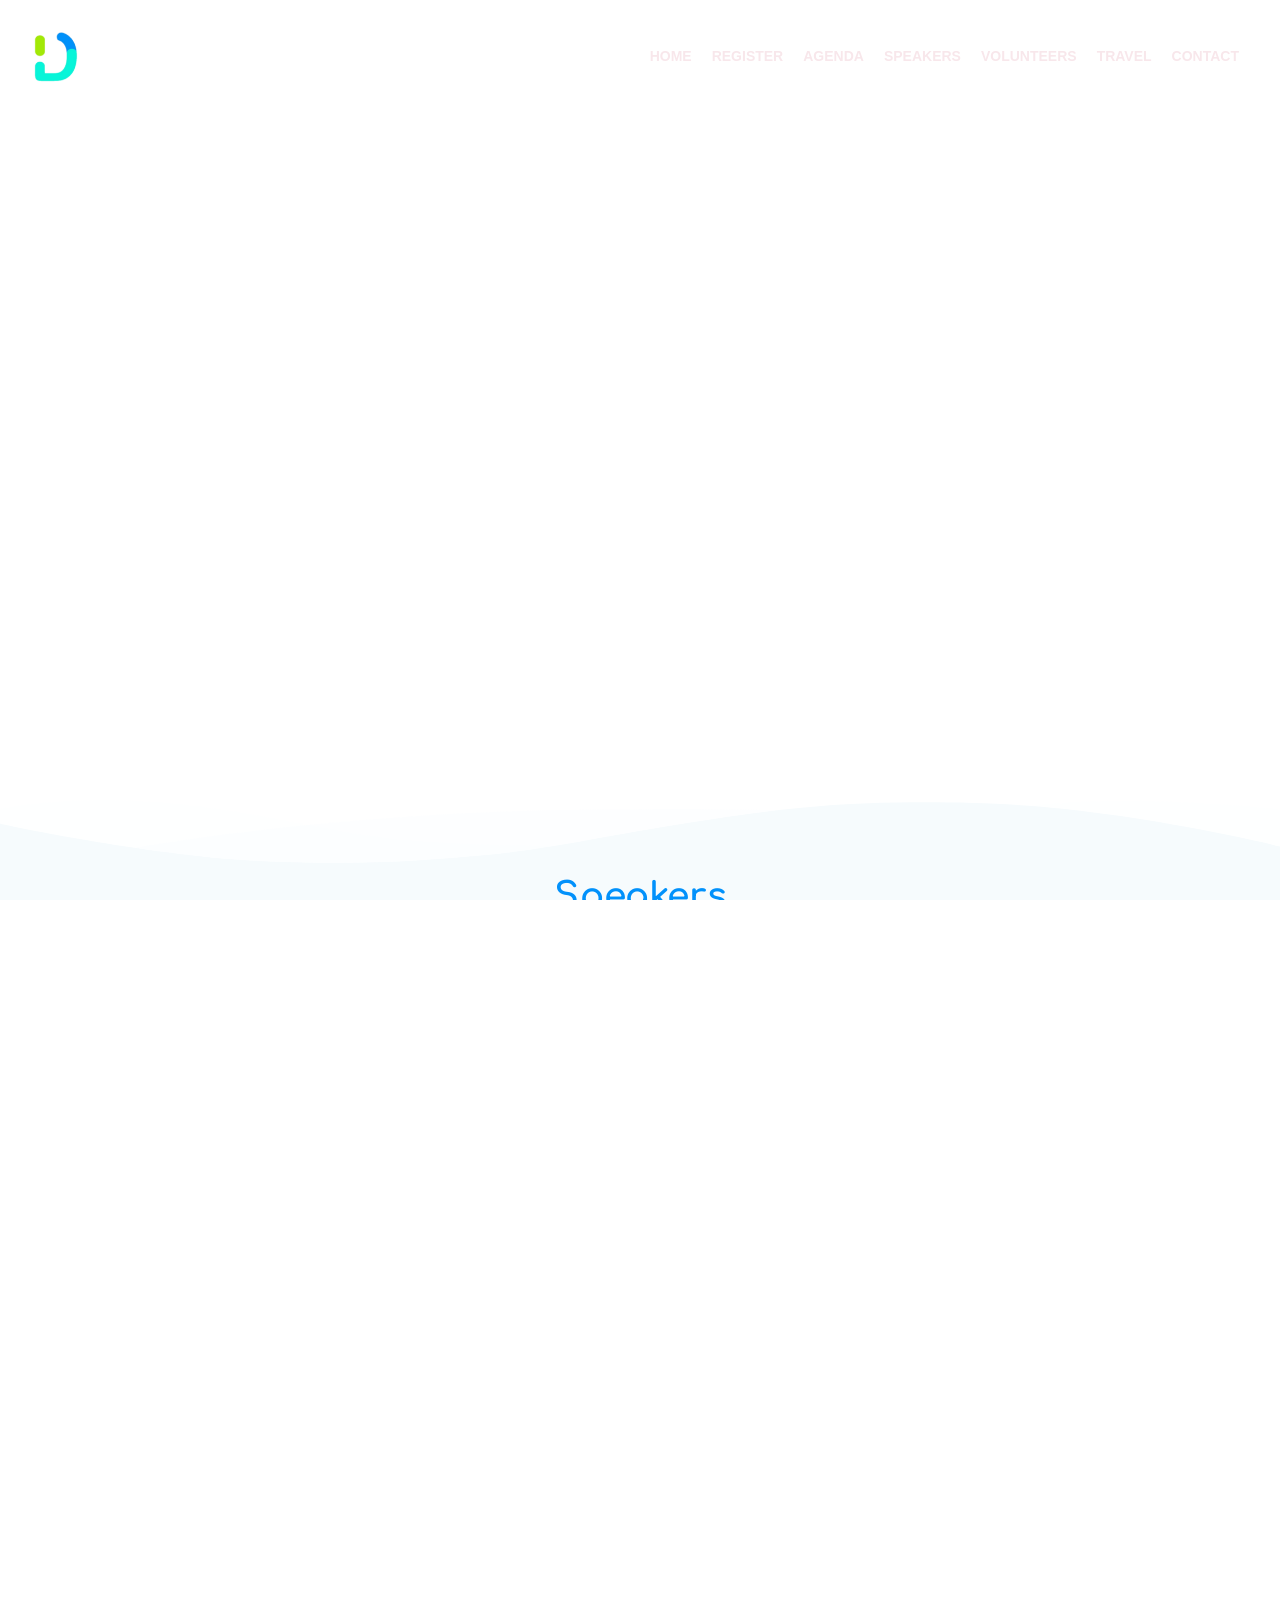
<file: submitSession.html>
<!DOCTYPE html>
<html lang="en">

<head>
    <meta charset="utf-8">
    <meta name="viewport" content="width=device-width, initial-scale=1, shrink-to-fit=no">

    <!-- SEO Meta Tags -->
    <meta name="description" content="DataFestAfrica 2022 coming October 14-15 2022!">
    <meta name="author" content="@DavidAbu_ @GiftOjeabulu_ @TheOyinbooke @GoodToCode">

    <!-- OG Meta Tags to improve the way the post looks when you share the page on Facebook, Twitter, LinkedIn -->
    <meta property="og:site_name" content="DataFestAfrica" /> <!-- website name -->
    <meta property="og:site" content="https://www.datafestafrica.com" /> <!-- website link -->
    <meta property="og:title" content="DataFestAfrica 2022 coming October 14-15 2022!" />
    <!-- title shown in the actual shared post -->
    <meta property="og:description"
        content="We are a community of data professionals and enthusiasts dedicated to building data solutions with innovative tools." />
    <!-- description shown in the actual shared post -->
    <meta property="og:image" content="https://www.datafestafrica.com/images/logo/logo-with-border-480x480-white.png" />
    <!-- image link, make sure it's jpg -->
    <meta property="og:url" content="https://www.datafestafrica.com" /> <!-- where do you want your post to link to -->
    <meta name="twitter:card" content="summary_large_image"> <!-- to have large image post format in Twitter -->

    <!-- Webpage Title -->
    <title>DataFestAfrica - A festival of data enthusiasts sharing knowledge and innovation.</title>

    <!-- Styles -->
    <link
        href="https://fonts.googleapis.com/css2?family=Open+Sans:ital,wght@0,400;0,600;0,700;1,400&family=Sansita:ital,wght@1,700&display=swap"
        rel="stylesheet">
    <link href="css/bootstrap.css" rel="stylesheet">
    <link href="css/fontawesome-all.css" rel="stylesheet">
    <link href="css/swiper.css" rel="stylesheet">
    <link href="css/magnific-popup.css" rel="stylesheet">
    <link href="css/styles.css" rel="stylesheet">

    <!-- Favicon  -->
    <link rel="icon" href="images/favicon.png">
</head>

<body data-spy="scroll" data-target=".fixed-top">

    <!-- Navigation -->
    <nav class="navbar navbar-expand-lg fixed-top navbar-dark">
        <div class="container">

            <!-- Image Logo -->
            <a class="navbar-brand" href="index.html"><img src="images/logo/logo-96x96-transparent.png"
                    alt="DataFestAfrica"></a>

            <button class="navbar-toggler p-0 border-0" type="button" data-toggle="offcanvas">
                <span class="navbar-toggler-icon"></span>
            </button>

            <div class="navbar-collapse offcanvas-collapse" id="navbarsExampleDefault">
                <ul class="navbar-nav ml-auto">
                    <li class="nav-item">
                        <a class="nav-link page-scroll" href="index.html#header">HOME <span
                                class="sr-only">(current)</span></a>
                    </li>
                    <li class="nav-item">
                        <a class="nav-link page-scroll" href="index.html#registration">REGISTER</a>
                    </li>
                    <li class="nav-item">
                        <a class="nav-link page-scroll" href="index.html#agenda">AGENDA</a>
                    </li>
                    <li class="nav-item">
                        <a class="nav-link page-scroll" href="index.html#speakers">SPEAKERS</a>
                    </li>
                    <li class="nav-item">
                        <a class="nav-link page-scroll" href="volunteers.html">VOLUNTEERS</a>
                    </li>
                    <li class="nav-item">
                        <a class="nav-link page-scroll" href="travel.html">TRAVEL</a>
                    </li>
                    <!--<li class="nav-item dropdown">
                            <a class="nav-link dropdown-toggle" href="index.html#" id="dropdown01" data-toggle="dropdown" aria-haspopup="true" aria-expanded="false">DROP</a>
                            <div class="dropdown-menu" aria-labelledby="dropdown01">
                                <a class="dropdown-item page-scroll" href="article.html">ARTICLE DETAILS</a>
                                <div class="dropdown-divider"></div>
                                <a class="dropdown-item page-scroll" href="terms.html">TERMS CONDITIONS</a>
                                <div class="dropdown-divider"></div>
                                <a class="dropdown-item page-scroll" href="privacy.html">PRIVACY POLICY</a>
                            </div>
                        </li>-->
                    <li class="nav-item">
                        <a class="nav-link page-scroll" href="index.html#footer">CONTACT</a>
                    </li>
                </ul>
                <span class="nav-item social-icons">
                    <span class="fa-stack">
                        <a href="https://twitter.com/datafestafrica">
                            <i class="fas fa-circle fa-stack-2x"></i>
                            <i class="fab fa-twitter fa-stack-1x"></i>
                        </a>
                    </span>
                    <span class="fa-stack">
                        <a href="https://www.linkedin.com/company/datafestafrica">
                            <i class="fas fa-circle fa-stack-2x"></i>
                            <i class="fab fa-linkedin-in fa-stack-1x"></i>
                        </a>
                    </span>
                    <!--<span class="fa-stack">
                            <a href="index.html#your-link">
                                <i class="fas fa-circle fa-stack-2x"></i>
                                <i class="fab fa-facebook-f fa-stack-1x"></i>
                            </a>
                        </span>-->
                </span>
            </div> <!-- end of navbar-collapse -->
        </div>
    </nav>
    <!-- end of navigation -->

    <!-- Header -->
    <header id="header" class="header">
        <div class="container">
            <div class="row">
                <div class="col-lg-12">
                    <div class="countdown">
                        <span id="clock"></span>
                    </div>
                    <h1 class="h1-large">DataFestAfrica</h1>
                    <h3 class="p-large">DataFestAfrica 2022 is coming October 14-15, 2022 - Lagos, Nigeria</h3>
                    <p>DataFestAfrica will be the first ever event that showcase all career professions within the data
                        space in Africa.</p>
                    <p>If you are a Data Analyst, Data Scientist, Data Engineer, AI/ML Engineer, Low Code Developer,
                        Student, Researcher, Data Manager, Data Consumer or Recruiter within this space, then
                        DataFestAfrica is for YOU.</p>
                    <a class="btn-outline-lg page-scroll" href="https://eventprime.co/e/datafestafrica">REGISTER</a>
                </div>
            </div>
        </div>
        <svg class="header-decoration" data-name="Layer 2" xmlns="http://www.w3.org/2000/svg" preserveAspectRatio="none"
            viewBox="0 0 1920 200">
            <defs>
                <style>
                    .cls-1,
                    .cls-2,
                    .cls-3,
                    .cls-4 {
                        fill: #f6fbfd;
                    }

                    .cls-1 {
                        opacity: 0.1;
                    }

                    .cls-2 {
                        opacity: 0.22;
                    }

                    .cls-3 {
                        opacity: 0.16;
                    }
                </style>
            </defs>
            <title>header-decoration</title>
            <path class="cls-1"
                d="M0,19.824S94.869-5.228,208,4.061C373.224,17.627,473.914,61.173,573.11,76.875,714.1,99.194,919.592,92.924,919.592,92.924L966.09,202H0Z"
                transform="translate(0 -1.995)" />
            <path class="cls-2"
                d="M0,149.525S169.63,98.689,354.121,68.133,726.1,23.025,873.095,21.57,1171.58,17.2,1393.569,36.121,1920,133.66,1920,133.66l0,68.34H0V149.525Z"
                transform="translate(0 -1.995)" />
            <path class="cls-3"
                d="M902.912,202S1252.576,80.034,1323.072,58.207s183.168-42.462,280.486-51.42C1743.051-6.052,1920,20.814,1920,20.814L1920,202H902.912Z"
                transform="translate(0 -1.995)" />
            <path class="cls-4"
                d="M0,49.323s225.322,64.933,394.624,75.227C535,133.085,627,125.046,726,112.7c82.888-10.337,155.627-31.195,263.741-55.618,135.934-30.708,239.987-48.165,355.83-50.06,124.494-2.037,219.35,4.192,335.429,27.089,131.427,25.925,239,60.819,239,60.819L1920,202H0Z"
                transform="translate(0 -1.995)" />
        </svg>
    </header>
    <!-- end of header -->

    <!-- Speakers -->
    <div id="speakers" class="cards-2">
        <div class="container">
            <div class="row">
                <div class="col-lg-12">
                    <h2 class="h2-heading"><span class="red">Speakers</span></h2>
                    <p>We encourage contributions from all topics in the Data ecosystem and we are excited to welcome
                        speakers with a wide range of experience.</p>
                </div>
            </div>
            <div class="row">
                <div class="col-lg-6 text-left">
                    <p>Kindly click on each session topic and submit your session according to the
                        DataFestAfrica 2022 categories for the event.</p>
                    <p><strong>Submission Types</strong></p>
                    <ul>
                        <li>Talk + Q&A (30mins)</li>
                        <li>Lightning Talk (10 mins)</li>
                        <li>Workshop (45 mins)</li>
                    </ul>
                    <p><strong>Question?</strong> Please get in touch with us at <a
                            href="mailto:speakers@datafestafrica.com">speakers@datafestafrica.com</a> if you have
                        questions or requests.</p>
                </div>
                <div class="col-lg-6">
                    <table class="table text-center">
                        <thead>
                            <tr>
                                <th scope="col">Call for Speaker Opens</th>
                                <th scope="col">Call for Speaker Closes</th>
                            </tr>
                        </thead>
                        <tbody>
                            <tr>
                                <td>May 31, 2022 at 12:00 AM</td>
                                <td>Jul 15, 2022 at 11:59 PM</td>
                            </tr>
                        </tbody>
                    </table>
                    <p><strong>We are only offering in-person speaking opportunities for this event.</strong></p>
                    <p><strong>All talks must be submitted by 23:59:59 WAT, July 15, 2022.</strong></p>
                </div>
            </div>
            <div class="row">
                <div class="offset-3 col-lg-6">
                    <div class="text-center text-container">
                        <div class="form-group">
                            <a href="https://sessionize.com/datafestafrica/">
                                <button type="submit" class="form-control-submit-button">SUBMIT SESSION</button></a>
                        </div>
                        <br>
                    </div>
                </div>
            </div>
            <div class="row">
                <div class="col-lg-12">
                    <h3>Speaker and Session Topics</h3>
                    <p>The track categories are there to help us organize the event. If you are unsure of the right
                        track for your talk, choose the one that best fits and we would make adjustments if necessary.
                        Before you make a submission, please refer to the cards below to get detailed information about
                        each track and assess whether your content is relevant to our event needs/participants.</p>
                </div>
            </div>
            <div class="row">
                <div class="col-lg-3">
                    <div class="card">
                        <a class="popup-with-move-anim" href="#speaker-lightbox-1">
                            <div class="card-image">
                                <img class="img-fluid" src="./images/topics/topic-1.png"
                                    alt="Research, Data Analysis & Visualization">
                                <div class="hover-overlay">
                                    <div class="overlay-text">
                                        <p>Data flows through the wold everyday, however...</p>
                                        <p class="read-more">Read More</p>
                                    </div>
                                </div>
                            </div>
                        </a>
                        <div class="card-body">
                            <h6 class="card-title">Research, Data Analysis & Visualization</h6>
                        </div>
                    </div>
                </div>
                <div class="col-lg-3">
                    <div class="card">
                        <a class="popup-with-move-anim" href="#speaker-lightbox-2">
                            <div class="card-image">
                                <img class="img-fluid" src="./images/topics/topic-2.png" alt="ML/AI">
                                <div class="hover-overlay">
                                    <div class="overlay-text">
                                        <p>Developing and operationalizing data science and machine
                                            learning...
                                        </p>
                                        <p class="read-more">Read More</p>
                                    </div>
                                </div>
                            </div>
                        </a>
                        <div class="card-body">
                            <h6 class="card-title">ML/AI</h6>
                        </div>
                    </div>
                </div>
                <div class="col-lg-3">
                    <div class="card">
                        <a class="popup-with-move-anim" href="#speaker-lightbox-3">
                            <div class="card-image">
                                <img class="img-fluid" src="./images/topics/topic-3.png" alt="Data Management">
                                <div class="hover-overlay">
                                    <div class="overlay-text">
                                        <p>Data has become the most valuable asset of an organization...</p>
                                        <p class="read-more">Read More</p>
                                    </div>
                                </div>
                            </div>
                        </a>
                        <div class="card-body">
                            <h6 class="card-title">Data Management</h6>
                        </div>
                    </div>
                </div>
                <div class="col-lg-3">
                    <div class="card">
                        <a class="popup-with-move-anim" href="#speaker-lightbox-4">
                            <div class="card-image">
                                <img class="img-fluid" src="./images/topics/topic-4.png"
                                    alt="Data Engineering, Analytics engineering and Infrastructure">
                                <div class="hover-overlay">
                                    <div class="overlay-text">
                                        <p>Many organisations are making the transition into being
                                            data-driven...
                                        </p>
                                        <p class="read-more">Read More</p>
                                    </div>
                                </div>
                            </div>
                        </a>
                        <div class="card-body">
                            <h6 class="card-title">Data Engineering, Analytics engineering and
                                Infrastructure
                            </h6>
                        </div>
                    </div>
                </div>
            </div>
            <div class="row">
                <div class="col-lg-3">
                    <div class="card">
                        <a class="popup-with-move-anim" href="#speaker-lightbox-5">
                            <div class="card-image">
                                <img class="img-fluid" src="./images/topics/topic-5.png" alt="Low Code Applications">
                                <div class="hover-overlay">
                                    <div class="overlay-text">
                                        <p>Real world data problems require a combination of powerful
                                            tools...
                                        </p>
                                        <p class="read-more">Read More</p>
                                    </div>
                                </div>
                            </div>
                        </a>
                        <div class="card-body">
                            <h6 class="card-title">Low Code Applications</h6>
                        </div>
                    </div>
                </div>
                <div class="col-lg-3">
                    <div class="card">
                        <a class="popup-with-move-anim" href="#speaker-lightbox-6">
                            <div class="card-image">
                                <img class="img-fluid" src="./images/topics/topic-6.png" alt="Data Culture and Teams">
                                <div class="hover-overlay">
                                    <div class="overlay-text">
                                        <p>Data proficeincy is no longer a capability limited to data
                                            teams...
                                        </p>
                                        <p class="read-more">Read More</p>
                                    </div>
                                </div>
                            </div>
                        </a>
                        <div class="card-body">
                            <h6 class="card-title">Data Culture and Teams</h6>
                        </div>
                    </div>
                </div>
                <div class="col-lg-3">
                    <div class="card">
                        <a class="popup-with-move-anim" href="#speaker-lightbox-7">
                            <div class="card-image">
                                <img class="img-fluid" src="./images/topics/topic-7.png" alt="Blockchain Analytics">
                                <div class="hover-overlay">
                                    <div class="overlay-text">
                                        <p>In recent times, we've seen wide applications of the Blockchain
                                            technology...</p>
                                        <p class="read-more">Read More</p>
                                    </div>
                                </div>
                            </div>
                        </a>
                        <div class="card-body">
                            <h6 class="card-title">Blockchain Analytics</h6>
                        </div>
                    </div>
                </div>
                <div class="col-lg-3">
                    <div class="card">
                        <a class="popup-with-move-anim" href="#speaker-lightbox-8">
                            <div class="card-image">
                                <img class="img-fluid" src="./images/topics/topic-8.png"
                                    alt="Data Communities and Data Careers">
                                <div class="hover-overlay">
                                    <div class="overlay-text">
                                        <p>As global demand for data professionals grows, the supply also...
                                        </p>
                                        <p class="read-more">Read More</p>
                                    </div>
                                </div>
                            </div>
                        </a>
                        <div class="card-body">
                            <h6 class="card-title">Data Communities and Data Careers</h6>
                        </div>
                    </div>
                </div>
            </div>
        </div>
    </div>
    <!-- end of speakers -->

    <!-- Speaker Lightboxes -->
    <div id="speaker-lightbox-1" class="lightbox-basic zoom-anim-dialog mfp-hide">
        <div class="container">
            <div class="row">
                <button title="Close (Esc)" type="button" class="mfp-close x-button">×</button>
                <div class="col-lg-4">
                    <div class="image-container">
                        <img class="img-fluid" src="./images/topics/topic-1.png"
                            alt="Research, Data Analysis & Visualization">
                    </div>
                </div>
                <div class="col-lg-8">
                    <div class="text-container">
                        <h2>Research, Data Analysis & Visualization</h2>
                        <hr>
                        <p>Data flows through the wold everyday, however what makes it valuable is the
                            insights it generates.</p>
                        <p>
                            For Business:
                            This track explores the strategies, tools, skills and talent required to
                            generate
                            insights for optimal decision making for businesses.</p>
                        <p>
                            For Research:
                            It also explores the strategies, tools and skills required.</p>
                        <ul>
                            <li>Visualisation</li>
                            <li>Data modelling</li>
                            <li>Metrics</li>
                            <li>Analytics</li>
                            <li>Research and analysis</li>
                            <li>Descriptive and inferential statistics</li>
                            <li>Location intelligence / Spatial analysis</li>
                        </ul>
                    </div>
                </div>
            </div>
        </div>
    </div>

    <div id="speaker-lightbox-2" class="lightbox-basic zoom-anim-dialog mfp-hide">
        <div class="container">
            <div class="row">
                <button title="Close (Esc)" type="button" class="mfp-close x-button">×</button>
                <div class="col-lg-4">
                    <div class="image-container">
                        <img class="img-fluid" src="./images/topics/topic-2.png" alt="ML/AI">
                    </div>
                </div>
                <div class="col-lg-8">
                    <div class="text-container">
                        <h2>ML/AI</h2>
                        <hr>
                        <p>For Business:
                            Developing and operationalizing data science and machine learning (ML) is a huge
                            task. This track is dedicated to exploring the strategies, tools, skills and
                            talent
                            needed for successful projects.</p>
                        <p>
                            For Research:
                            It is also dedicated to exploring strategies, tools and skills required for
                            making
                            ground breaking research in the ML and AI space</p>
                        <ul>
                            <li>Models</li>
                            <li>Feature engineering</li>
                            <li>Model deployment</li>
                            <li>MLOps</li>
                            <li>NLP</li>
                            <li>Computer vision</li>
                            <li>Research and analysis</li>
                        </ul>
                    </div>
                </div>
            </div>
        </div>
    </div>

    <div id="speaker-lightbox-3" class="lightbox-basic zoom-anim-dialog mfp-hide">
        <div class="container">
            <div class="row">
                <button title="Close (Esc)" type="button" class="mfp-close x-button">×</button>
                <div class="col-lg-4">
                    <div class="image-container">
                        <img class="img-fluid" src="./images/topics/topic-3.png" alt="Data Management">
                    </div>
                </div>
                <div class="col-lg-8">
                    <div class="text-container">
                        <h2>Data Management</h2>
                        <hr>
                        <p>Data has become the most valuable asset of an organization and the need for the
                            optimal management of this asset cannot be overemphasized. This spotlight track
                            highlights all the specific content about ranging from data quality, data
                            strategy
                            to data governance.</p>
                        <ul>
                            <li>Data quality</li>
                            <li>Data strategy</li>
                            <li>Meta data management</li>
                            <li>Data governance</li>
                            <li>Data Lineage</li>
                            <li>Data catalog</li>
                        </ul>
                    </div>
                </div>
            </div>
        </div>
    </div>

    <div id="speaker-lightbox-4" class="lightbox-basic zoom-anim-dialog mfp-hide">
        <div class="container">
            <div class="row">
                <button title="Close (Esc)" type="button" class="mfp-close x-button">×</button>
                <div class="col-lg-4">
                    <div class="image-container">
                        <img class="img-fluid" src="./images/topics/topic-4.png"
                            alt="Data Engineering, Analytics engineering and Infrastructure">
                    </div>
                </div>
                <div class="col-lg-8">
                    <div class="text-container">
                        <h2>Data Engineering, Analytics engineering and Infrastructure</h2>
                        <hr>
                        <p>Many organisations are making the transition into being data-driven. This track
                            explores strategies, tools, skills and talent required to build a world class
                            infrastructure. It also explores how data flows within an organisation from
                            ingestion (raw data) to consumption (valuable insights).</p>
                        <ul>
                            <li>Pipelines</li>
                            <li>Orchestration</li>
                            <li>Modern data stack</li>
                            <li>Analytics Engineering</li>
                            <li>Cloud/On-premise (AWS, Azure and GCP)</li>
                            <li>Startup VS Enterprise</li>
                            <li>DBT</li>
                        </ul>
                    </div>
                </div>
            </div>
        </div>
    </div>

    <div id="speaker-lightbox-5" class="lightbox-basic zoom-anim-dialog mfp-hide">
        <div class="container">
            <div class="row">
                <button title="Close (Esc)" type="button" class="mfp-close x-button">×</button>
                <div class="col-lg-4">
                    <div class="image-container">
                        <img class="img-fluid" src="./images/topics/topic-5.png" alt="Low Code Applications">
                    </div>
                </div>
                <div class="col-lg-8">
                    <div class="text-container">
                        <h2>Low Code Applications</h2>
                        <hr>
                        <p>Real world data problems require a combination of powerful tools. This track
                            explores
                            Power platform which helps organisations easily manipulate, automate and analyse
                            data.</p>
                        <ul>
                            <li>Data Solutions</li>
                            <li>Data Automation</li>
                            <li>Power Apps</li>
                            <li>Power Automate</li>
                            <li>Low Code Tools</li>
                        </ul>
                    </div>
                </div>
            </div>
        </div>
    </div>

    <div id="speaker-lightbox-6" class="lightbox-basic zoom-anim-dialog mfp-hide">
        <div class="container">
            <div class="row">
                <button title="Close (Esc)" type="button" class="mfp-close x-button">×</button>
                <div class="col-lg-4">
                    <div class="image-container">
                        <img class="img-fluid" src="./images/topics/topic-6.png" alt="Data Culture and Teams">
                    </div>
                </div>
                <div class="col-lg-8">
                    <div class="text-container">
                        <h2>Data Culture and Teams</h2>
                        <hr>
                        <p>Data proficeincy is no longer a capability limited to data teams. Tool stacks are
                            becoming more friendly to everyday users and organisations are starting to see
                            the
                            importance of driving data literacy across the entire enterprise. This track
                            explores themes such as data literacy, managing data teams, data culture and
                            democratisation.</p>
                        <ul>
                            <li>Data Literacy</li>
                            <li>Data Discovery</li>
                            <li>Data Democratisation</li>
                            <li>Data Culture</li>
                            <li>Data Teams</li>
                            <li>Citizen Data professionals</li>
                            <li>Self service</li>
                        </ul>
                    </div>
                </div>
            </div>
        </div>
    </div>

    <div id="speaker-lightbox-7" class="lightbox-basic zoom-anim-dialog mfp-hide">
        <div class="container">
            <div class="row">
                <button title="Close (Esc)" type="button" class="mfp-close x-button">×</button>
                <div class="col-lg-4">
                    <div class="image-container">
                        <img class="img-fluid" src="./images/topics/topic-7.png" alt="Blockchain Analytics">
                    </div>
                </div>
                <div class="col-lg-8">
                    <div class="text-container">
                        <h2>Blockchain Analytics</h2>
                        <hr>
                        <p>In recent times, we've seen wide applications of the Blockchain technology. There
                            are
                            number of decentralized applications been built, and deployed. The technique of
                            analyzing, recognizing, and 'clustering' data on the blockchain - which is a
                            cryptographic distributed-ledger available to everybody - is known as blockchain
                            analytics. How can we leverage data in order to find crucial information about
                            users
                            and transactions? This aims to explore interesting thoughts on Blockchain
                            analytics.
                        </p>
                        <ul>
                            <li>Blockchain computational power</li>
                            <li>Blockchain cost</li>
                            <li>Blockchain analytic platforms</li>
                            <li>Blockchain analytic tools</li>
                        </ul>
                    </div>
                </div>
            </div>
        </div>
    </div>

    <div id="speaker-lightbox-8" class="lightbox-basic zoom-anim-dialog mfp-hide">
        <div class="container">
            <div class="row">
                <button title="Close (Esc)" type="button" class="mfp-close x-button">×</button>
                <div class="col-lg-4">
                    <div class="image-container">
                        <img class="img-fluid" src="./images/topics/topic-8.png"
                            alt="Data Communities and Data Careers">
                    </div>
                </div>
                <div class="col-lg-8">
                    <div class="text-container">
                        <h2>Data Communities and Data Careers</h2>
                        <hr>
                        <p>As global demand for data professionals grows, the supply also needs to match
                            this
                            demand. Data Communities are becoming more important in helping to bridge this
                            gap.
                            This track explores strategies and tips required to build world class
                            communities
                            and develop world class talent to match the growing talent demand.</p>
                        <ul>
                            <li>Data communities</li>
                            <li>Data events</li>
                            <li>Data Projects</li>
                            <li>Data Portfolio</li>
                            <li>Data CV</li>
                            <li>Collaboration</li>
                            <li>Opportunities</li>
                        </ul>
                    </div>
                </div>
            </div>
        </div>
    </div>
    <!-- end of speaker lightboxes -->

        <!-- Footer -->
        <div class="footer-decoration bg-gray">
            <svg class="footer-frame" data-name="Layer 3" xmlns="http://www.w3.org/2000/svg" preserveAspectRatio="none"
                viewBox="0 0 1920 200">
                <defs>
                    <style>
                        .cls-frame-1,
                        .cls-frame-2,
                        .cls-frame-3,
                        .cls-frame-4 {
                            fill: #4da8e9;
                        }

                        .cls-frame-1 {
                            opacity: 0.1;
                        }

                        .cls-frame-2 {
                            opacity: 0.22;
                        }

                        .cls-frame-3 {
                            opacity: 0.16;
                        }
                    </style>
                </defs>
                <title>footer-frame</title>
                <path class="cls-frame-1"
                    d="M0,19.824S94.869-5.228,208,4.061C373.224,17.627,473.914,61.173,573.11,76.875,714.1,99.194,919.592,92.924,919.592,92.924L966.09,202H0Z"
                    transform="translate(0 -1.995)" />
                <path class="cls-frame-2"
                    d="M0,149.525S169.63,98.689,354.121,68.133,726.1,23.025,873.095,21.57,1171.58,17.2,1393.569,36.121,1920,133.66,1920,133.66l0,68.34H0V149.525Z"
                    transform="translate(0 -1.995)" />
                <path class="cls-frame-3"
                    d="M902.912,202S1252.576,80.034,1323.072,58.207s183.168-42.462,280.486-51.42C1743.051-6.052,1920,20.814,1920,20.814L1920,202H902.912Z"
                    transform="translate(0 -1.995)" />
                <path class="cls-frame-4"
                    d="M0,49.323s225.322,64.933,394.624,75.227C535,133.085,627,125.046,726,112.7c82.888-10.337,155.627-31.195,263.741-55.618,135.934-30.708,239.987-48.165,355.83-50.06,124.494-2.037,219.35,4.192,335.429,27.089,131.427,25.925,239,60.819,239,60.819L1920,202H0Z"
                    transform="translate(0 -1.995)" />
            </svg>
        </div>
        <div id="footer" class="footer">
            <div class="container">
                <div class="row">
                    <div class="col-lg-12">
                        <div class="footer-col first">
                            <h3 class="p-large text-white">DataFestAfrica</h3>
                            <p class="p-small">We are a community of data professionals and enthusiasts dedicated to
                                building data solutions with innovative tools.</p>
                        </div>
                        <div class="footer-col second">
                        </div>
                        <div class="footer-col third text-left">
                            <h3 class="p-large text-white">Contact Us!</h3>
                            <ul class="list-unstyled li-space-lg">
                                <!-- <li class="media">
                                        <i class="fas fa-map-marker-alt"></i>
                                        <div class="media-body">22 Ullamcorper, Egetra Nullar, VO 123456, SI</div>
                                    </li>
                                    <li class="media">
                                        <i class="fas fa-mobile-alt"></i>
                                        <div class="media-body">+12 34 567 890</div>
                                    </li>
                                    <li class="media">
                                        <i class="fas fa-mobile-alt"></i>
                                        <div class="media-body">+12 34 567 890</div>
                                    </li> -->
                                <li class="media">
                                    <i class="fas fa-envelope"></i>
                                    <div class="media-body"><a class="light-gray"
                                            href="mailto:info@datafestafrica.com">info@datafestafrica.com</a></div>
                                </li>
                                <li class="media">
                                    <i class="fas fa-globe"></i>
                                    <div class="media-body"><a class="light-gray"
                                            href="https://www.datafestafrica.com">www.datafestafrica.com</a></div>
                                </li>
                                <li class="media">
                                    <i class="fab fa-twitter"></i>
                                    <div class="media-body"><a class="light-gray"
                                            href="https://www.twitter.com/datafestafrica">@DataFestAfrica</a></div>
                                </li>
                                <li class="media">
                                    <i class="fab fa-linkedin"></i>
                                    <div class="media-body"><a class="light-gray"
                                            href="https://www.linkedin.com/company/datafestafrica">DataFestAfrica</a>
                                    </div>
                                </li>
                            </ul>
                        </div>
                    </div>
                </div>
            </div>
        </div>
        <!-- end of footer -->

        <!-- Copyright -->
        <div class="copyright">
            <div class="container">
                <div class="row">
                    <div class="col-lg-12">
                        <p class="p-small">Copyright © DataFestAfrica</p>
                    </div>
                </div>
            </div>
        </div>
        <!-- end of copyright -->

        <!-- Scripts -->
        <script src="js/jquery.min.js"></script> <!-- jQuery for Bootstrap's JavaScript plugins -->
        <script src="js/bootstrap.min.js"></script> <!-- Bootstrap framework -->
        <script src="js/jquery.easing.min.js"></script>
        <!-- jQuery Easing for smooth scrolling between anchors -->
        <script src="js/jquery.countdown.min.js"></script> <!-- The Final Countdown plugin for jQuery -->
        <script src="js/swiper.min.js"></script> <!-- Swiper for image and text sliders -->
        <script src="js/jquery.magnific-popup.js"></script> <!-- Magnific Popup for lightboxes -->
        <script src="js/appinsights.js"></script> <!-- Azure App Insights -->
        <script src="js/scripts.js"></script> <!-- Custom scripts -->
</body>

</html>
</file>
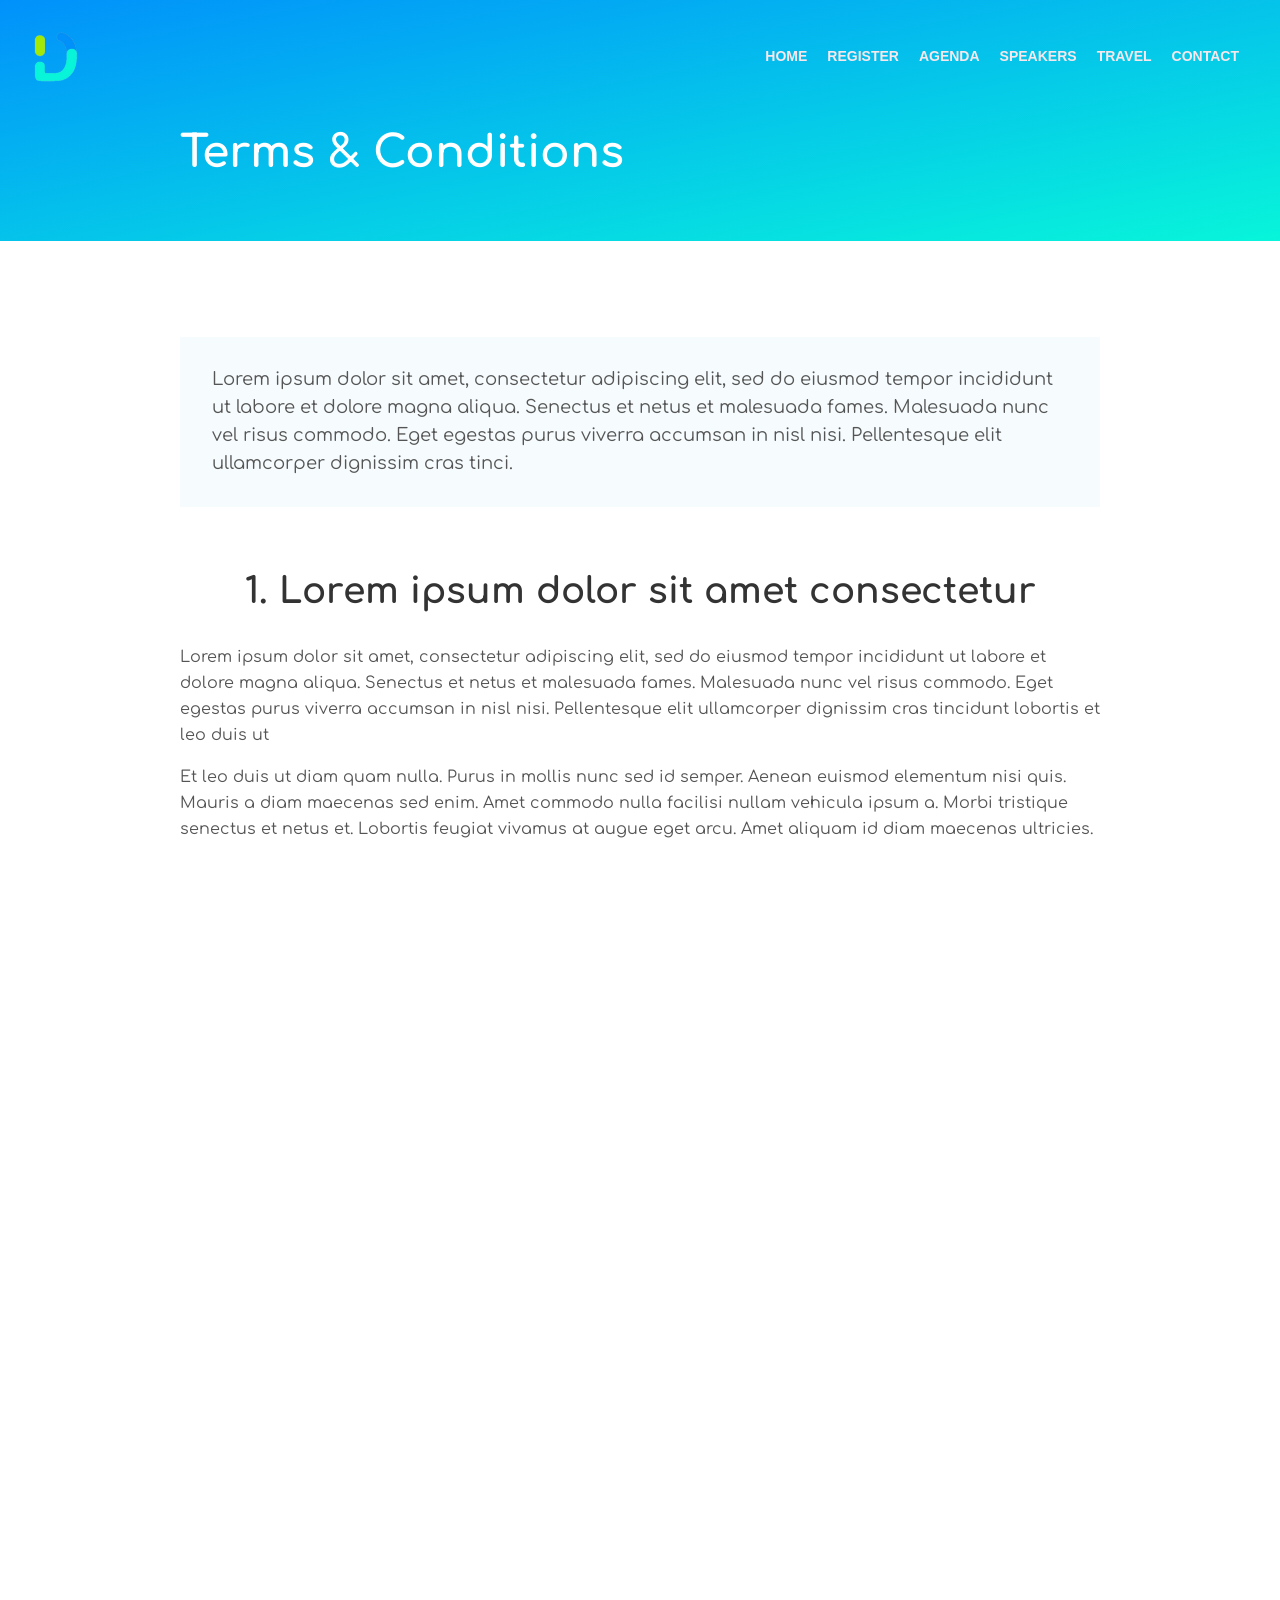
<file: terms.html>
<!DOCTYPE html>
<html lang="en">

<head>
    <meta charset="utf-8">
    <meta name="viewport" content="width=device-width, initial-scale=1, shrink-to-fit=no">

    <!-- SEO Meta Tags -->
    <meta name="description"
        content="DataFestAfrica is a festival of data enthusiasts sharing knowledge and innovation DataFestAfrica">
    <meta name="author" content="@DavidAbu_ @GiftOjeabulu_ @TheOyinbooke @GoodToCode">

    <!-- OG Meta Tags to improve the way the post looks when you share the page on Facebook, Twitter, LinkedIn -->
    <meta property="og:site_name" content="DataFestAfrica" /> <!-- website name -->
    <meta property="og:site" content="https://www.datafestafrica.com" /> <!-- website link -->
    <meta property="og:title" content="DataFestAfrica 2022 terms" /> <!-- title shown in the actual shared post -->
    <meta property="og:description"
        content="DataFestAfrica is a festival of data enthusiasts sharing knowledge and innovation" />
    <!-- description shown in the actual shared post -->
    <meta property="og:image" content="https://www.datafestafrica.com/images/logo/logo-64x64-white.jpg" />
    <!-- image link, make sure it's jpg -->
    <meta property="og:url" content="https://www.datafestafrica.com" /> <!-- where do you want your post to link to -->
    <meta name="twitter:card" content="summary_large_image"> <!-- to have large image post format in Twitter -->

    <!-- Webpage Title -->
    <title>Terms & Conditions - DataFestAfrica 2022</title>

    <!-- Styles -->
    <link rel="preconnect" href="https://fonts.gstatic.com">
    <link
        href="https://fonts.googleapis.com/css2?family=Open+Sans:ital,wght@0,400;0,600;0,700;1,400&family=Sansita:ital,wght@1,700&display=swap"
        rel="stylesheet">
    <link href="css/bootstrap.css" rel="stylesheet">
    <link href="css/fontawesome-all.css" rel="stylesheet">
    <link href="css/swiper.css" rel="stylesheet">
    <link href="css/magnific-popup.css" rel="stylesheet">
    <link href="css/styles.css" rel="stylesheet">

    <!-- Favicon  -->
    <link rel="icon" href="images/favicon.png">
</head>

<body data-spy="scroll" data-target=".fixed-top">

    <!-- Navigation -->
    <nav class="navbar navbar-expand-lg fixed-top navbar-dark">
        <div class="container">

            <!-- Text Logo - Use this if you don't have a graphic logo -->
            <!-- <a class="navbar-brand logo-text page-scroll" href="index.html">DataFestAfrica</a> -->
            <!-- Image Logo -->
            <a class="navbar-brand" href="index.html"><img src="images/logo/logo-96x96-transparent.png"
                    alt="alternative"></a>

            <button class="navbar-toggler p-0 border-0" type="button" data-toggle="offcanvas">
                <span class="navbar-toggler-icon"></span>
            </button>

            <div class="navbar-collapse offcanvas-collapse" id="navbarsExampleDefault">
                <ul class="navbar-nav ml-auto">
                    <li class="nav-item">
                        <a class="nav-link page-scroll" href="index.html#header">HOME <span
                                class="sr-only">(current)</span></a>
                    </li>
                    <li class="nav-item">
                        <a class="nav-link page-scroll" href="index.html#registration">REGISTER</a>
                    </li>
                    <li class="nav-item">
                        <a class="nav-link page-scroll" href="index.html#agenda">AGENDA</a>
                    </li>
                    <li class="nav-item">
                        <a class="nav-link page-scroll" href="index.html#speakers">SPEAKERS</a>
                    </li>
                    <li class="nav-item">
                        <a class="nav-link page-scroll" href="travel.html">TRAVEL</a>
                    </li>
                    <!--<li class="nav-item dropdown">
                            <a class="nav-link dropdown-toggle" href="index.html#" id="dropdown01" data-toggle="dropdown" aria-haspopup="true" aria-expanded="false">DROP</a>
                            <div class="dropdown-menu" aria-labelledby="dropdown01">
                                <a class="dropdown-item page-scroll" href="article.html">ARTICLE DETAILS</a>
                                <div class="dropdown-divider"></div>
                                <a class="dropdown-item page-scroll" href="terms.html">TERMS CONDITIONS</a>
                                <div class="dropdown-divider"></div>
                                <a class="dropdown-item page-scroll" href="privacy.html">PRIVACY POLICY</a>
                            </div>
                        </li>-->
                    <li class="nav-item">
                        <a class="nav-link page-scroll" href="index.html#contact">CONTACT</a>
                    </li>
                </ul>
                <span class="nav-item social-icons">
                    <span class="fa-stack">
                        <a href="https://twitter.com/datafestafrica">
                            <i class="fas fa-circle fa-stack-2x"></i>
                            <i class="fab fa-twitter fa-stack-1x"></i>
                        </a>
                    </span>
                    <!--<span class="fa-stack">
                            <a href="index.html#your-link">
                                <i class="fas fa-circle fa-stack-2x"></i>
                                <i class="fab fa-linkedin-in fa-stack-1x"></i>
                            </a>
                        </span>-->
                    <!--<span class="fa-stack">
                            <a href="index.html#your-link">
                                <i class="fas fa-circle fa-stack-2x"></i>
                                <i class="fab fa-facebook-f fa-stack-1x"></i>
                            </a>
                        </span>-->
                </span>
            </div> <!-- end of navbar-collapse -->
        </div>
    </nav>
    <!-- end of navigation -->

    <!-- Header -->
    <header class="ex-header">
        <div class="container">
            <div class="row">
                <div class="col-xl-10 offset-xl-1">
                    <h1>Terms & Conditions</h1>
                </div> <!-- end of col -->
            </div> <!-- end of row -->
        </div> <!-- end of container -->
    </header> <!-- end of ex-header -->
    <!-- end of header -->


    <!-- Basic -->
    <div class="ex-basic-1 pt-5 pb-5">
        <div class="container">
            <div class="row">
                <div class="col-xl-10 offset-xl-1">
                    <div class="text-box mt-5 mb-5">
                        <p class="p-large">Lorem ipsum dolor sit amet, consectetur adipiscing elit, sed do eiusmod
                            tempor incididunt ut labore et dolore magna aliqua. Senectus et netus et malesuada fames.
                            Malesuada nunc vel risus commodo. Eget egestas purus viverra accumsan in nisl nisi.
                            Pellentesque elit ullamcorper dignissim cras tinci.</p>
                    </div> <!-- end of text-box -->

                    <h2 class="mb-3">1. Lorem ipsum dolor sit amet consectetur</h2>
                    <p>Lorem ipsum dolor sit amet, consectetur adipiscing elit, sed do eiusmod tempor incididunt ut
                        labore et dolore magna aliqua. Senectus et netus et malesuada fames. Malesuada nunc vel risus
                        commodo. Eget egestas purus viverra accumsan in nisl nisi. Pellentesque elit ullamcorper
                        dignissim cras tincidunt lobortis et leo duis ut</p>
                    <p class="mb-5">Et leo duis ut diam quam nulla. Purus in mollis nunc sed id semper. Aenean euismod
                        elementum nisi quis. Mauris a diam maecenas sed enim. Amet commodo nulla facilisi nullam
                        vehicula ipsum a. Morbi tristique senectus et netus et. Lobortis feugiat vivamus at augue eget
                        arcu. Amet aliquam id diam maecenas ultricies.</p>

                    <h2 class="mb-3">2. In dictum non consectetur a erat nam</h2>
                    <p>Malesuada nunc vel risus commodo. Eget egestas purus viverra accumsan in nisl nisi. Pellentesque
                        elit ullamcorper dignissim cras tincidunt lobortis. Et leo duis ut diam quam nulla. Purus in
                        mollis nunc sed id semper. Aenean euismod elementum nisi quis. Mauris a diam maecenas sed enim.
                        Amet commodo nulla facilisi nullam.</p>
                    <p class="mb-4">Malesuada nunc vel risus commodo. Eget egestas purus viverra accumsan in nisl nisi.
                        Pellentesque elit ullamcorper dignissim cras tincidunt lobortis. Et leo duis ut diam quam nulla.
                        Purus in mollis nunc sed id semper. Aenean euismod elementum nisi quis. Mauris a diam maecenas
                        sed enim. Amet commodo nulla facilisi.</p>
                    <ul class="list-unstyled li-space-lg mb-4">
                        <li class="media">
                            <i class="fas fa-square"></i>
                            <div class="media-body"><strong>Lobortis feugiat</strong> ipsum dolor sit amet, consectetur
                                adipiscing elit, sed do eiusmod tempor incididunt ut labore et dolore magna aliqua.
                                Senectus et netus et malesuada fames abore et</div>
                        </li>
                        <li class="media">
                            <i class="fas fa-square"></i>
                            <div class="media-body"><strong>Amet commodo nulla</strong> suada nunc vel risus commodo.
                                Eget egestas purus viverra accumsan in nisl nisi. Pellentesque elit ullamcorper
                                dignissim cras tincidunt lobortis. Et leo duis ut diam</div>
                        </li>
                        <li class="media">
                            <i class="fas fa-square"></i>
                            <div class="media-body"><strong>Malesuada nunc vel</strong> euismod elementum nisi quis.
                                Mauris a diam maecenas sed enim. Amet commodo nulla facilisi nullam vehicula ipsum a.
                                Morbi tristique senectus et netus et lobortis feugiat</div>
                        </li>
                    </ul>
                    <p class="mb-5">Lorem ipsum dolor sit amet, consectetur adipiscing elit, sed do eiusmod tempor
                        incididunt ut labore et dolore magna aliqua. Senectus et netus et malesuada fames. Malesuada
                        nunc vel risus commodo. Eget egestas purus viverra accumsan in nisl nisi. Pellentesque elit
                        ullamcorper dignissim cras tincidunt lobortis et leo</p>

                    <h2 class="mb-3">3. Aenean euismod elementum nisi quis</h2>
                    <p class="mb-5">Amet commodo nulla facilisi nullam vehicula ipsum a. Morbi tristique senectus et
                        netus et. Lobortis feugiat vivamus at augue eget arcu. Amet aliquam id diam maecenas ultricies
                        mi eget. Nisl purus in mollis nunc sed id semper risus. In dictum non consectetur a erat nam. Et
                        tortor consequat id porta nibh venenatis.</p>
                    <h3>3.1. Rhoncus mattis rhoncus urna neque viverra</h3>
                    <p class="mb-5">Lorem ipsum dolor sit amet, consectetur adipiscing elit, sed do eiusmod tempor
                        incididunt ut labore et dolore magna aliqua. Senectus et netus et malesuada fames. Malesuada
                        nunc vel risus commodo. Eget egestas purus viverra accumsan in nisl nisi. Pellentesque elit
                        ullamcorper dignissim cras tincidunt lobortis.</p>
                    <h3>3.2. Et leo duis ut diam quam nulla purus in mollis</h3>
                    <p class="mb-4">Aenean euismod elementum nisi quis. Mauris a diam maecenas sed enim. Amet commodo
                        nulla facilisi nullam vehicula ipsum a. Morbi tristique senectus et netus et. Lobortis feugiat
                        vivamus at augue eget arcu. Amet aliquam id diam maecenas ultricies mi eget. Nisl purus in
                        mollis nunc sed id semper risus in dictu.</p>
                    <ul class="list-unstyled li-space-lg mb-5">
                        <li class="media">
                            <i class="fas fa-square"></i>
                            <div class="media-body"><strong>Malesuada nunc</strong> lorem ipsum dolor sit amet,
                                consectetur adipiscing elit, sed do eiusmod</div>
                        </li>
                        <li class="media">
                            <i class="fas fa-square"></i>
                            <div class="media-body"><strong>Vel risus commodo</strong> malesuada nunc vel risus commodo.
                                Eget egestas purus viverra accumsan in ni</div>
                        </li>
                        <li class="media">
                            <i class="fas fa-square"></i>
                            <div class="media-body"><strong>Eget egestas </strong> purus in mollis nunc sed id semper.
                                Aenean euismod elementum nisi quis uris</div>
                        </li>
                        <li class="media">
                            <i class="fas fa-square"></i>
                            <div class="media-body"><strong>Et leo duis</strong> morbi tristique senectus et netus et.
                                Lobortis feugiat vivamus at augue e</div>
                        </li>
                        <li class="media">
                            <i class="fas fa-square"></i>
                            <div class="media-body"><strong>Ut diam quam</strong> amet aliquam id diam maecenas
                                ultricies mi eget. Nisl purus in molli</div>
                        </li>
                    </ul>

                    <h2 class="mb-3">4. Lorem ipsum dolor sit amet consectetur adipis</h2>
                    <p class="mb-4">Malesuada nunc vel risus commodo. Eget egestas purus viverra accumsan in nisl nisi.
                        Pellentesque elit ullamcorper dignissim cras tincidunt lobortis. Et leo duis ut diam quam nulla.
                        Purus in mollis nunc sed id semper. Aenean euismod elementum nisi quis. Mauris a diam maecenas
                        sed enim amet commodo nulla</p>
                    <ul class="list-unstyled li-space-lg mb-5">
                        <li class="media">
                            <strong>1.</strong>
                            <div class="media-body"><strong>Facilisi nullam</strong> em ipsum dolor sit amet,
                                consectetur adipiscing elit, sed do eiusmod tempor incididunt ut labore et dolore magna
                                aliqua. Senectus et netus et malesuada fames. Malesu nunc vel risus commodo</div>
                        </li>
                        <li class="media">
                            <strong>2.</strong>
                            <div class="media-body"><strong>Vehicula ipsum</strong> et leo duis ut diam quam nulla.
                                Purus in mollis nunc sed id semper. Aenean euismod elementum nisi quis. Mauris a diam
                                maecenas sed enim. Amet commodo nulla facilisi nullam vehicula ipsum a morbi</div>
                        </li>
                        <li class="media">
                            <strong>3.</strong>
                            <div class="media-body"><strong>Malesuada nunc</strong> obortis feugiat vivamus at augue
                                eget arcu. Amet aliquam id diam maecenas ultricies mi eget. Nisl purus in mollis nunc
                                sed id semper risus. In dictum non consectetur a erat nam et tortor</div>
                        </li>
                        <li class="media">
                            <strong>4.</strong>
                            <div class="media-body"><strong>Aenean euismod</strong> malesuada nunc vel risus commodo.
                                Eget egestas purus viverra accumsan in nisl nisi. Pellentesque elit ullamcorper
                                dignissim cras tincidunt lobortis. Et leo duis ut diam quam nulla</div>
                        </li>
                        <li class="media">
                            <strong>5.</strong>
                            <div class="media-body"><strong>Amet commo</strong> entum nisi quis. Mauris a diam maecenas
                                sed enim. Amet commodo nulla facilisi nullam vehicula ipsum a. Morbi tristique senectus
                                et netus et. Lobortis feugiat vivamus at augue eget arcu. Amet aliquam id diam</div>
                        </li>
                    </ul>

                    <div class="text-box mb-5">
                        <h3>Malesuada nunc vel risus commodo eget egestas purus</h3>
                        <p>Pellentesque elit ullamcorper dignissim cras tincidunt lobortis. Et leo duis ut diam quam
                            nulla. Purus in mollis nunc sed id semper. Aenean euismod elementum nisi quis. Mauris a diam
                            maecenas sed enim. Amet commodo nulla facilisi nullam vehicula ipsum a. Morbi tristique
                            senectus et netus et. Lobortis feugiat vivamus at augue eget arcu. Amet aliquam id diam
                            maecenas ultricies mi eget nisl purus.</p>
                    </div> <!-- end of text-box -->
                    <p class="mb-5">Pellentesque elit ullamcorper dignissim cras tincidunt lobortis. Et leo duis ut diam
                        quam nulla. Purus in mollis nunc sed id semper. Aenean euismod elementum nisi quis. Mauris a
                        diam maecenas sed enim. Amet commodo nulla facilisi nullam vehicula ipsum a. Morbi tristique
                        senectus et netus et.</p>

                    <a class="btn-solid-reg mb-5" href="index.html#registration">REGISTER</a>
                </div> <!-- end of col -->
            </div> <!-- end of row -->
        </div> <!-- end of container -->
    </div> <!-- end of ex-basic-1 -->
    <!-- end of basic -->

    <!-- Footer -->
    <div class="footer-decoration bg-gray">
        <svg class="footer-frame" data-name="Layer 3" xmlns="http://www.w3.org/2000/svg" preserveAspectRatio="none"
            viewBox="0 0 1920 200">
            <defs>
                <style>
                    .cls-frame-1,
                    .cls-frame-2,
                    .cls-frame-3,
                    .cls-frame-4 {
                        fill: #ec3258;
                    }

                    .cls-frame-1 {
                        opacity: 0.1;
                    }

                    .cls-frame-2 {
                        opacity: 0.22;
                    }

                    .cls-frame-3 {
                        opacity: 0.16;
                    }
                </style>
            </defs>
            <title>footer-frame</title>
            <path class="cls-frame-1"
                d="M0,19.824S94.869-5.228,208,4.061C373.224,17.627,473.914,61.173,573.11,76.875,714.1,99.194,919.592,92.924,919.592,92.924L966.09,202H0Z"
                transform="translate(0 -1.995)" />
            <path class="cls-frame-2"
                d="M0,149.525S169.63,98.689,354.121,68.133,726.1,23.025,873.095,21.57,1171.58,17.2,1393.569,36.121,1920,133.66,1920,133.66l0,68.34H0V149.525Z"
                transform="translate(0 -1.995)" />
            <path class="cls-frame-3"
                d="M902.912,202S1252.576,80.034,1323.072,58.207s183.168-42.462,280.486-51.42C1743.051-6.052,1920,20.814,1920,20.814L1920,202H902.912Z"
                transform="translate(0 -1.995)" />
            <path class="cls-frame-4"
                d="M0,49.323s225.322,64.933,394.624,75.227C535,133.085,627,125.046,726,112.7c82.888-10.337,155.627-31.195,263.741-55.618,135.934-30.708,239.987-48.165,355.83-50.06,124.494-2.037,219.35,4.192,335.429,27.089,131.427,25.925,239,60.819,239,60.819L1920,202H0Z"
                transform="translate(0 -1.995)" />
        </svg>
    </div>
    <div class="footer">
        <div class="container">
            <div class="row">
                <div class="col-lg-12">
                    <!-- <div class="footer-col first">
                            <h6>Felisi Perdiet</h6>
                            <p class="p-small">Ullamcorper eget nulla facilisi etiam dignissim in metus vulputate eu scelerisque felis imperdiet proin fermentum leo in fermentum deriva</p>
                        </div>
                        <div class="footer-col second">
                            <h6>Links</h6>
                            <ul class="list-unstyled li-space-lg p-small">
                                <li>Important: <a href="terms.html">Terms & Conditions</a>, <a href="privacy.html">Privacy Policy</a></li>
                                <li>Useful: <a href="#">Colorpicker</a>, <a href="#">Icon Library</a>, <a href="#">Illustrations</a></li>
                                <li>Menu: <a class="page-scroll" href="#registration">Register</a>, <a class="page-scroll" href="#agenda">Agenda</a>, <a class="page-scroll" href="#speakers">Speakers</a>, <a class="page-scroll" href="#contact">Contact</a></li>
                            </ul>
                        </div> -->
                    <div class="footer-col third">
                        <span class="fa-stack">
                            <a href="https://twitter.com/datafestafrica">
                                <i class="fas fa-circle fa-stack-2x"></i>
                                <i class="fab fa-twitter fa-stack-1x"></i>
                            </a>
                        </span>
                        <!--<span class="fa-stack">
                                <a href="#your-link">
                                    <i class="fas fa-circle fa-stack-2x"></i>
                                    <i class="fab fa-facebook-f fa-stack-1x"></i>
                                </a>
                            </span>
                            <span class="fa-stack">
                                <a href="#your-link">
                                    <i class="fas fa-circle fa-stack-2x"></i>
                                    <i class="fab fa-pinterest-p fa-stack-1x"></i>
                                </a>
                            </span>
                            <span class="fa-stack">
                                <a href="#your-link">
                                    <i class="fas fa-circle fa-stack-2x"></i>
                                    <i class="fab fa-instagram fa-stack-1x"></i>
                                </a>
                            </span>
                            <p class="p-small">Habitant morbi tristique sene <a href="mailto:info@datafestafrica.com"><strong>info@datafestafrica.com</strong></a></p>-->
                    </div>
                </div>
            </div>
        </div>
    </div>
    <!-- end of footer -->

    <!-- Copyright -->
    <div class="copyright">
        <div class="container">
            <div class="row">
                <div class="col-lg-12">
                    <p class="p-small">Copyright © DataFestAfrica</p>
                </div>
            </div>
        </div>
    </div>
    <!-- end of copyright -->

    <!-- Scripts -->
    <script src="js/jquery.min.js"></script> <!-- jQuery for Bootstrap's JavaScript plugins -->
    <script src="js/bootstrap.min.js"></script> <!-- Bootstrap framework -->
    <script src="js/jquery.easing.min.js"></script> <!-- jQuery Easing for smooth scrolling between anchors -->
    <script src="js/jquery.countdown.min.js"></script> <!-- The Final Countdown plugin for jQuery -->
    <script src="js/swiper.min.js"></script> <!-- Swiper for image and text sliders -->
    <script src="js/jquery.magnific-popup.js"></script> <!-- Magnific Popup for lightboxes -->
    <script src="js/scripts.js"></script> <!-- Custom scripts -->
</body>

</html>
</file>
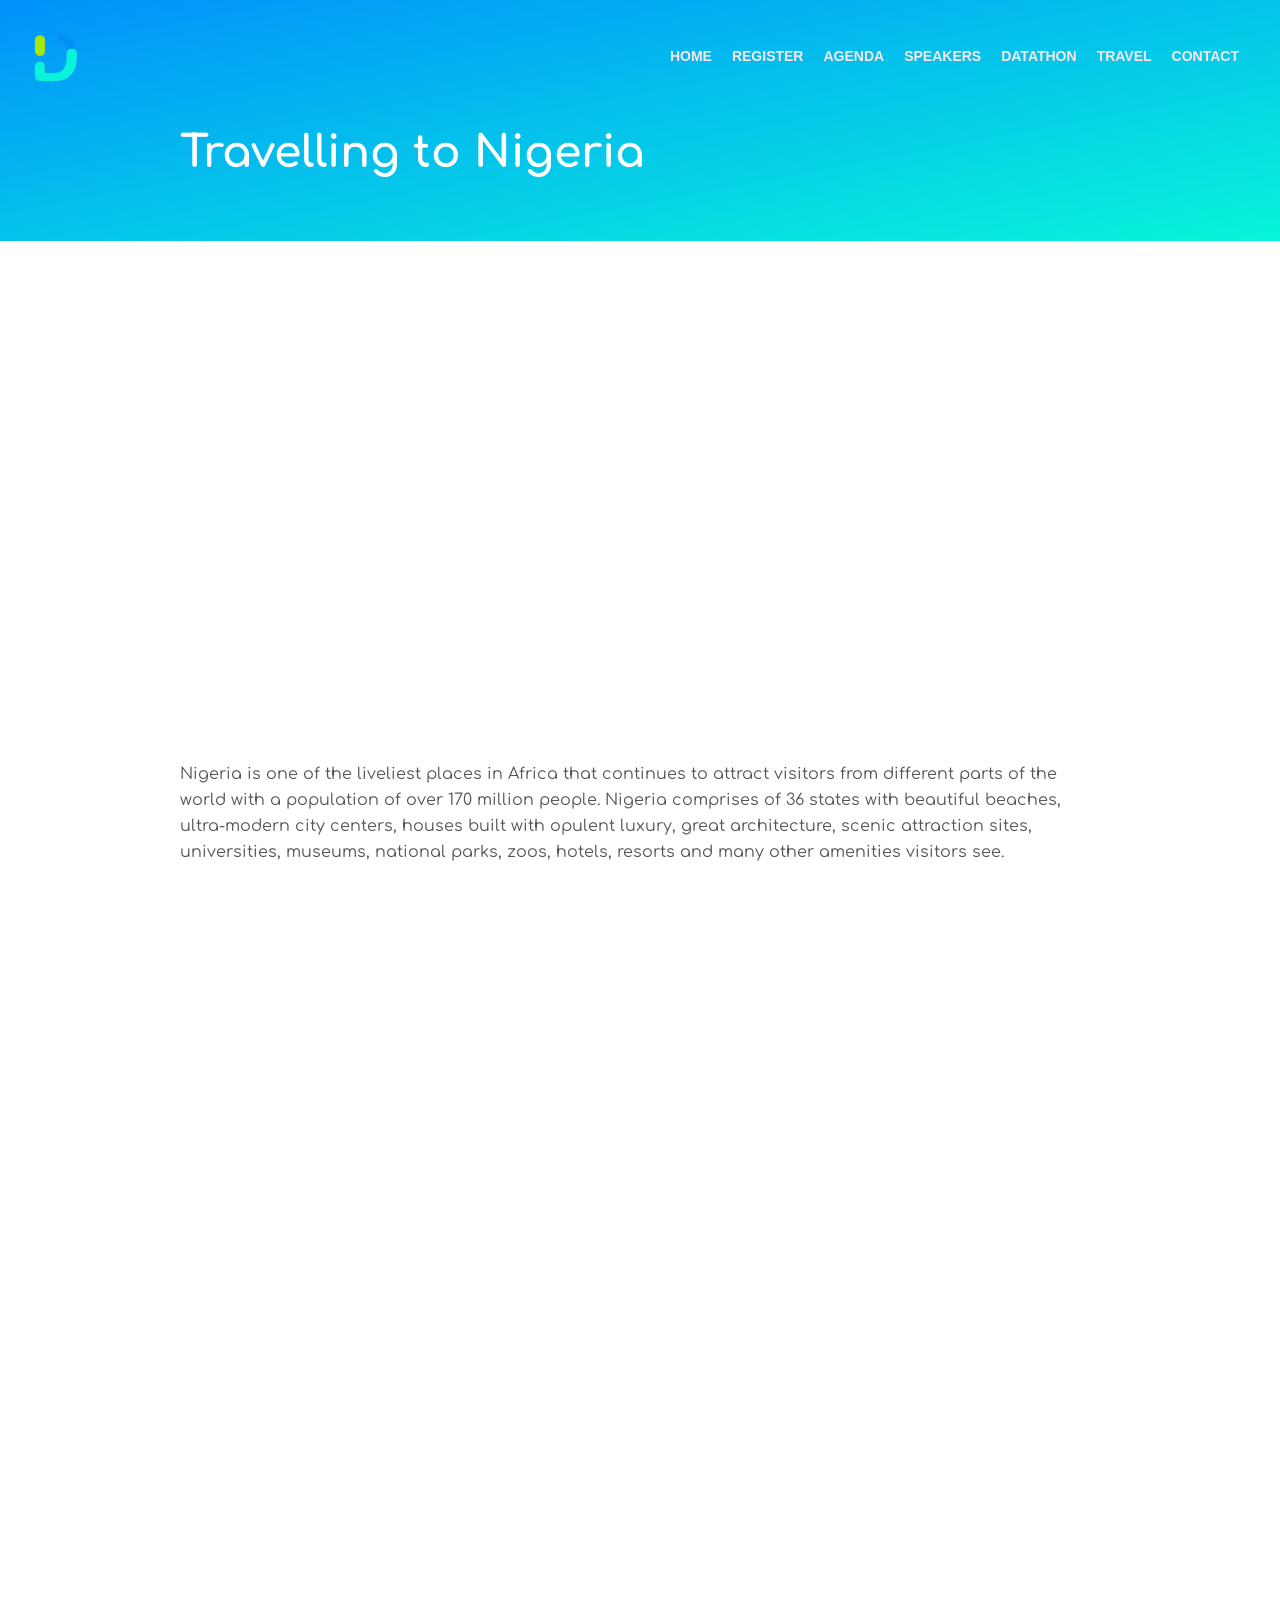
<file: travel.html>
<!DOCTYPE html>
<html lang="en">

<head>
    <meta charset="utf-8">
    <meta name="viewport" content="width=device-width, initial-scale=1, shrink-to-fit=no">

    <!-- SEO Meta Tags -->
    <meta name="description"
        content="DataFestAfrica is a festival of data enthusiasts sharing knowledge and innovation DataFestAfrica">
    <meta name="author" content="@DavidAbu_ @GiftOjeabulu_ @TheOyinbooke @GoodToCode">

    <!-- OG Meta Tags to improve the way the post looks when you share the page on Facebook, Twitter, LinkedIn -->
    <meta property="og:site_name" content="DataFestAfrica" /> <!-- website name -->
    <meta property="og:site" content="https://www.datafestafrica.com" /> <!-- website link -->
    <meta property="og:title" content="Travel to Nigeria" />
    <!-- title shown in the actual shared post -->
    <meta property="og:description"
        content="DataFestAfrica is a festival of data enthusiasts sharing knowledge and innovation" />
    <!-- description shown in the actual shared post -->
    <meta property="og:image" content="https://www.datafestafrica.com/images/logo/logo-64x64-white.jpg" />
    <!-- image link, make sure it's jpg -->
    <meta property="og:url" content="https://www.datafestafrica.com" /> <!-- where do you want your post to link to -->
    <meta name="twitter:card" content="summary_large_image"> <!-- to have large image post format in Twitter -->

    <!-- Webpage Title -->
    <title>Travelling to Nigeria - DataFestAfrica 2022</title>

    <!-- Styles -->
    <link
        href="https://fonts.googleapis.com/css2?family=Open+Sans:ital,wght@0,400;0,600;0,700;1,400&family=Sansita:ital,wght@1,700&display=swap"
        rel="stylesheet">
    <link href="css/bootstrap.css" rel="stylesheet">
    <link href="css/fontawesome-all.css" rel="stylesheet">
    <link href="css/swiper.css" rel="stylesheet">
    <link href="css/magnific-popup.css" rel="stylesheet">
    <link href="css/styles.css" rel="stylesheet">

    <!-- Favicon  -->
    <link rel="icon" href="images/favicon.png">
</head>

<body data-spy="scroll" data-target=".fixed-top">

    <!-- Navigation -->
    <nav class="navbar navbar-expand-lg fixed-top navbar-dark">
        <div class="container">

            <!-- Text Logo - Use this if you don't have a graphic logo -->
            <!-- <a class="navbar-brand logo-text page-scroll" href="index.html">DataFestAfrica</a> -->
            <!-- Image Logo -->
            <a class="navbar-brand" href="index.html"><img src="images/logo/logo-96x96-transparent.png"
                    alt="alternative"></a>

            <button class="navbar-toggler p-0 border-0" type="button" data-toggle="offcanvas">
                <span class="navbar-toggler-icon"></span>
            </button>

            <div class="navbar-collapse offcanvas-collapse" id="navbarsExampleDefault">
                <ul class="navbar-nav ml-auto">
                    <li class="nav-item">
                        <a class="nav-link page-scroll" href="index.html#header">HOME <span
                                class="sr-only">(current)</span></a>
                    </li>
                    <li class="nav-item">
                        <a class="nav-link page-scroll" href="index.html#registration">REGISTER</a>
                    </li>
                    <li class="nav-item">
                        <a class="nav-link page-scroll" href="index.html#agenda">AGENDA</a>
                    </li>
                    <li class="nav-item">
                        <a class="nav-link page-scroll" href="index.html#speakers">SPEAKERS</a>
                    </li>
                    <li class="nav-item">
                        <a class="nav-link page-scroll" href="datathon.html">DATATHON</a>
                    </li>
                    <li class="nav-item">
                        <a class="nav-link page-scroll" href="travel.html">TRAVEL</a>
                    </li>
                    <!--<li class="nav-item dropdown">
                            <a class="nav-link dropdown-toggle" href="index.html#" id="dropdown01" data-toggle="dropdown" aria-haspopup="true" aria-expanded="false">DROP</a>
                            <div class="dropdown-menu" aria-labelledby="dropdown01">
                                <a class="dropdown-item page-scroll" href="article.html">ARTICLE DETAILS</a>
                                <div class="dropdown-divider"></div>
                                <a class="dropdown-item page-scroll" href="terms.html">TERMS CONDITIONS</a>
                                <div class="dropdown-divider"></div>
                                <a class="dropdown-item page-scroll" href="privacy.html">PRIVACY POLICY</a>
                            </div>
                        </li>-->
                    <li class="nav-item">
                        <a class="nav-link page-scroll" href="index.html#contact">CONTACT</a>
                    </li>
                </ul>
                <span class="nav-item social-icons">
                    <span class="fa-stack">
                        <a href="https://twitter.com/datafestafrica">
                            <i class="fas fa-circle fa-stack-2x"></i>
                            <i class="fab fa-twitter fa-stack-1x"></i>
                        </a>
                    </span>
                    <!--<span class="fa-stack">
                            <a href="index.html#your-link">
                                <i class="fas fa-circle fa-stack-2x"></i>
                                <i class="fab fa-linkedin-in fa-stack-1x"></i>
                            </a>
                        </span>-->
                    <!--<span class="fa-stack">
                            <a href="index.html#your-link">
                                <i class="fas fa-circle fa-stack-2x"></i>
                                <i class="fab fa-facebook-f fa-stack-1x"></i>
                            </a>
                        </span>-->
                </span>
            </div> <!-- end of navbar-collapse -->
        </div>
    </nav>
    <!-- end of navigation -->

    <!-- Header -->
    <header class="ex-header">
        <div class="container">
            <div class="row">
                <div class="col-xl-10 offset-xl-1">
                    <h1>Travelling to Nigeria</h1>
                </div> <!-- end of col -->
            </div> <!-- end of row -->
        </div> <!-- end of container -->
    </header> <!-- end of ex-header -->
    <!-- end of header -->


    <!-- Basic -->
    <div class="ex-basic-1 pt-5 pb-5">
        <div class="container">
            <div class="row">
                <div class="col-lg-12 travel-video">
                    <!-- <img class="img-fluid mt-5 mb-3" src="images/article/article-details-large.jpg" alt="alternative"> -->
                    <iframe title="Lagos, Nigeria" width="1000" height="400"
                        src="https://www.youtube.com/embed/HbsdLI8kaWc" frameBorder="0"
                        allow="accelerometer; autoplay; encrypted-media; gyroscope; picture-in-picture"
                        allowfullscreen=""></iframe>
                </div> <!-- end of col -->
            </div> <!-- end of row -->
        </div> <!-- end of container -->
    </div> <!-- end of ex-basic-1 -->
    <!-- end of basic -->


    <!-- Basic -->
    <div class="ex-basic-1 pt-4">
        <div class="container">
            <div class="row">
                <div class="col-xl-10 offset-xl-1">
                    <p>Nigeria is one of the liveliest places in Africa that continues to attract visitors from
                        different parts of the world with a population of over 170 million people. Nigeria comprises of
                        36 states with beautiful beaches, ultra-modern city centers, houses built with opulent luxury,
                        great architecture, scenic attraction sites, universities, museums, national parks, zoos,
                        hotels, resorts and many other amenities visitors see.</p>
                    <h2 class="mb-3">COVID GUIDELINES</h2>
                    <p>We intend to strictly observe all COVID-19 guidelines throughout the duration of the festival.
                        Please endeavour to observe the following guidelines:
                    </p>
                    <ul>
                        <li>All attendees are to wear a nose mask during the festival.</li>
                        <li>Social distancing will be maintained in all the halls used for the festival.</li>
                    </ul>
                    <p>For attendees and speakers travelling to Nigeria, you must complete an online declaration form,
                        upload a copy of a negative PCR COVID-19 test, and book post-arrival tests via the online
                        portal. Once you have done this, you will be issued with a “permit to travel” via the portal.
                    </p>
                    <a href="https://covid19.ncdc.gov.ng/nitpfaq/">Nigeria Centre for Disease Control (NCDC) COVID-19
                        FAQs</a>
                </div> <!-- end of col -->
            </div> <!-- end of row -->
        </div> <!-- end of container -->
    </div> <!-- end of ex-basic-1 -->
    <!-- end of basic -->


    <!-- COVID-19 Requirements -->
    <div class="ex-cards-1 pt-3 pb-3">
        <div class="container">
            <div class="row">
                <div class="col-lg-12">

                    <div class="card">
                        <ul class="list-unstyled">
                            <li class="media">
                                <span class="fa-stack">
                                    <span class="fas fa-circle fa-stack-2x"></span>
                                    <span class="fa-stack-1x">1</span>
                                </span>
                                <div class="media-body">
                                    <p>All travellers arriving in Nigeria must present a negative COVID-19 PCR test
                                        result conducted no more than 48 hours before departure. For passengers with
                                        multiple connections before arrival in Nigeria, the PCR test must be valid
                                        within 48 hours of boarding from the first point of departure.</p>
                                </div>
                            </li>
                        </ul>
                    </div>

                    <div class="card">
                        <ul class="list-unstyled">
                            <li class="media">
                                <span class="fa-stack">
                                    <span class="fas fa-circle fa-stack-2x"></span>
                                    <span class="fa-stack-1x">2</span>
                                </span>
                                <div class="media-body">
                                    <p>All travellers are required to do a COVID-19 PCR test on day 2 after arrival.
                                        Unvaccinated and partially vaccinated (1 dose only) travellers are required to
                                        self-isolate for 7 days and to do a COVID-19 test on day 2 and day 7 after
                                        arrival in order to exit isolation.</p>
                                </div>
                            </li>
                        </ul>
                    </div>

                    <div class="card">
                        <ul class="list-unstyled">
                            <li class="media">
                                <span class="fa-stack">
                                    <span class="fas fa-circle fa-stack-2x"></span>
                                    <span class="fa-stack-1x">3</span>
                                </span>
                                <div class="media-body">
                                    <p>All outbound travellers departing Nigeria must present evidence of full COVID-19
                                        vaccination OR a negative COVID-19 PCR test conducted no more than 48 hours
                                        before departure. This must be done regardless of the entry requirements of the
                                        destination country</p>
                                </div>
                            </li>
                        </ul>
                    </div>
                </div> <!-- end of col -->
            </div> <!-- end of row -->
        </div> <!-- end of container -->
    </div>
    <!-- end COVID-19 Requirements -->


    <!-- Travel Info -->
    <div class="ex-basic-1 pt-3 pb-5">
        <div class="container">
            <div class="row">
                <div class="col-xl-10 offset-xl-1">
                    <h2 class="mb-4">Visa Information</h2>
                    <p>Are you a citizen of a Benin, Burkina Faso, Cameroon, Cape Verde, Chad, Côte d'ivoire, Gambia,
                        Ghana? Then you do not require a visa to visit Nigeria. Citizens of all other countries require
                        a visa obtainable from any Nigerian Embassy or Consulate close to them. Kindly visit here to
                        apply for Visa. If you have an African passport, you can visit here here to apply for
                        Visa-on-Arrival (VoA). You will also be required to have proof of polio, yellow fever, and
                        Covid19 vaccinations to enter Nigeria.</p>
                    <h2 class="mb-4">Airport and Travel</h2>
                    <p>All international travel will be through Murtala Muhammed International Airport, Lagos main
                        international airport. Major airlines provide daily services to many international destinations.
                        Some hotels offer pick-up services and we encourage participants with such options to use the
                        services. Taxis are also available in addition to Uber and Bolt services.</p>
                    <h2 class="mb-4">Advice for International Visitors</h2>
                    <p>Please read this information carefully, and check every item. Some of it is crucial and it will
                        help you have a better travel process.</p>
                    <ul class="list-unstyled li-space-lg mb-5">
                        <li class="media">
                            <i class="fas fa-square"></i>
                            <div class="media-body"><strong>Visa: </strong>You may need a visa to enter Nigeria. You
                                must check this, otherwise, you will likely be denied entry, or probably not even be
                                allowed to board your plane. If you have any questions, please contact us immediately.
                            </div>
                        </li>
                        <li class="media">
                            <i class="fas fa-square"></i>
                            <div class="media-body"><strong>Vaccination certificate: </strong>You must have yellow
                                fever, polio vaccination, and Covid19 certificate to enter Nigeria. Otherwise, you will
                                likely be denied entry. Please ensure you have this in advance, do not leave it until
                                the last minute. Other optional certificates include Hepatitis A, Tetanus, and Typhoid.
                            </div>
                        </li>
                        <li class="media">
                            <i class="fas fa-square"></i>
                            <div class="media-body"><strong>Malaria precautions: </strong> All of Nigeria, including
                                Lagos, is indicated as a high-risk zone for malaria. Travelers are advised to take
                                antimalarial medication such as Malarone (atovaquone/proguanil hydrochloride) and other
                                precautions. After sunset, avoid mosquito bites by covering up with clothing (long
                                sleeves, long trousers), using insect repellents on exposed skin, and when necessary:
                                sleeping under a mosquito net. Ensure to bring the appropriate clothing and creams.
                            </div>
                        </li>
                    </ul>
                    <a class="btn-solid-reg mb-5" href="index.html#registration">REGISTER</a>
                </div> <!-- end of col -->
            </div> <!-- end of row -->
        </div> <!-- end of container -->
    </div> <!-- end of ex-basic-1 -->
    <!-- end of travel info -->

    <!-- Nearby Info -->
    <div class="ex-basic-1 pt-3 pb-5">
        <div class="container">
            <div class="row">
                <div class="col-xl-10 offset-xl-1">
                    <h2 class="mb-4">Accommodations</h2>
                    <a class="align-content-center"
                        href="https://www.google.com/maps/place/University+of+Lagos/@6.5157643,3.387656,17z/data=!4m5!3m4!1s0x103b8d24c04d3e75:0x7347f1a6be13e004!8m2!3d6.515759!4d3.3898447">
                        Nearby Hotels and Accommodations</a>
                    <p>Nigeria provides a large number and wide range of hotels, which you can book on the usual online
                        sites. Here are a few recommendations according to your budget. We encourage all attendees to
                        make reservations early as prices may change.</p>
                        
                        <!-- Esado Suites	₦25,000.00	https://maps.app.goo.gl/wtNDVYsq7iiTDcuRA -->
                        <!-- Choice Suites II	₦21,000.00	https://maps.app.goo.gl/k8kpP1dGbTZK7zwN7 -->
                        <!-- City View Hotel Limited	₦13,000.00	https://maps.app.goo.gl/zWjq3sP1r5CPaFf67 -->
                        <!-- Posh Apartments Business Hotel	₦19,000.00	https://maps.app.goo.gl/oNEW2DEFNx3YSkG38 -->
                        <!-- Etal Hotels and Halls	₦57,000.00	https://maps.app.goo.gl/pryhWHxphgQamTxw6 -->
                        
                    <ul class="list-unstyled li-space-lg mb-5">
                        <li class="media">
                            <i class="fas fa-square"></i>
                            <div class="media-body"><strong>Esado Suites </strong> Starts at
                                ₦25,000.00/night <a href="https://maps.app.goo.gl/wtNDVYsq7iiTDcuRA">click here for direction</a></div> 
                        </li>
                        <li class="media">
                            <i class="fas fa-square"></i>
                            <div class="media-body"><strong>Choice Suites II </strong> Starts at ₦21,000.00/night <a href="https://maps.app.goo.gl/k8kpP1dGbTZK7zwN7">click here for direction</a></div>
                        </li>
                        <li class="media">
                            <i class="fas fa-square"></i>
                            <div class="media-body"><strong>City View Hotel Limited </strong> Starts at ₦13,000.00/night <a href="https://maps.app.goo.gl/zWjq3sP1r5CPaFf67">click here for direction</a></div>
                        </li>
                        <li class="media">
                            <i class="fas fa-square"></i>
                            <div class="media-body"><strong>Posh Apartments Business Hotel </strong> Starts at ₦19,000.00/night
                                <a href="https://maps.app.goo.gl/oNEW2DEFNx3YSkG38">click here for direction</a> </div>
                        </li>
                        <li class="media">
                            <i class="fas fa-square"></i>
                            <div class="media-body"><strong>Etal Hotels and Halls </strong> Starts at
                                ₦57,000.00/night <a href="https://maps.app.goo.gl/pryhWHxphgQamTxw6">click here for direction</a></div>
                        </li>
                        <li class="media">
                            <i class="fas fa-square"></i>
                            <div class="media-body"><strong>Oakland Hotel & Suites </strong> Starts ₦12,000.00/night <a href="https://maps.app.goo.gl/JT3KKwiDymiuSZqNA">click here for direction</a></div>
                        </li>
                        <li class="media">
                            <i class="fas fa-square"></i>
                            <div class="media-body"><strong>GrandVenice Transit Apartments </strong> Starts ₦22,000.00/night <a href="https://maps.app.goo.gl/J72rHSXUunZ1pyh36">click here for direction</a></div>
                        </li>
                        <li class="media">
                            <i class="fas fa-square"></i>
                            <div class="media-body"><strong>Reliance Royal Suites Limited </strong> Starts ₦24,000.00/night <a href="https://maps.app.goo.gl/QMobPPEbuZrZJdez8">click here for direction</a></div>
                        </li>
                        <li class="media">
                            <i class="fas fa-square"></i>
                            <div class="media-body"><strong>Choice Suites Signature </strong> Starts ₦25,000.00/night <a href="https://maps.app.goo.gl/ayFB2qikhNSypFTd7">click here for direction</a></div>
                        </li>
                        <li class="media">
                            <i class="fas fa-square"></i>
                            <div class="media-body"><strong>Choice Luxe Lagos </strong> Starts ₦26,000.00/night <a href="https://maps.app.goo.gl/8pp9esDm4SoVcnyk8">click here for direction</a></div>
                        </li>
                        <li class="media">
                            <i class="fas fa-square"></i>
                            <div class="media-body"><strong>Goddis Apartments </strong> Starts ₦13,000.00/night <a href="https://maps.app.goo.gl/M44FwNdvWyawuuDt6">click here for direction</a></div>
                        </li>
                        <li class="media">
                            <i class="fas fa-square"></i>
                            <div class="media-body"><strong>Alluring View Hotel </strong> Starts ₦17,000.00/night <a href="https://maps.app.goo.gl/MEBVNkbroYF8NQHf6">click here for direction</a></div>
                        </li>
                        <li class="media">
                            <i class="fas fa-square"></i>
                            <div class="media-body"><strong>De’ Bakers Suites </strong> Starts ₦12,000.00/night <a href="https://maps.app.goo.gl/JTSjq7iNH9ZtRzkTA">click here for direction</a></div>
                        </li>
                        <li class="media">
                            <i class="fas fa-square"></i>
                            <div class="media-body"><strong>Hotel61Lagos </strong> Starts ₦32,000.00/night <a href="https://maps.app.goo.gl/6Aeo8warmrFnZpME8">click here for direction</a></div>
                        </li>
                    </ul>
                    <!-- Oakland Hotel & Suites 	₦12,000.00	https://maps.app.goo.gl/JT3KKwiDymiuSZqNA -->
                        <!-- GrandVenice Transit Apartments	₦22,000.00	https://maps.app.goo.gl/J72rHSXUunZ1pyh36 -->
                        <!-- Reliance Royal Suites Limited	₦24,000.00	https://maps.app.goo.gl/QMobPPEbuZrZJdez8 -->
                        <!-- Choice Suites Signature	₦25,000.00	https://maps.app.goo.gl/ayFB2qikhNSypFTd7 -->
                        <!-- Choice Luxe Lagos	₦26,000.00	https://maps.app.goo.gl/8pp9esDm4SoVcnyk8 -->
                        <!-- Goddis Apartments	₦13,000.00	https://maps.app.goo.gl/M44FwNdvWyawuuDt6 -->
                        <!-- Alluring View Hotel 	₦17,000.00	https://maps.app.goo.gl/MEBVNkbroYF8NQHf6 -->
                        <!-- De’ Bakers Suites	₦12,000.00	https://maps.app.goo.gl/JTSjq7iNH9ZtRzkTA -->
                        <!-- Hotel61Lagos	₦32,000.00	https://maps.app.goo.gl/6Aeo8warmrFnZpME8 -->
                    <a class="btn-solid-reg mb-5" href="index.html#registration">REGISTER</a>
                </div> <!-- end of col -->
            </div> <!-- end of row -->
        </div> <!-- end of container -->
    </div> <!-- end of ex-basic-1 -->
    <!-- end of nearby -->

    <!-- Footer -->
    <div class="footer-decoration bg-gray">
        <svg class="footer-frame" data-name="Layer 3" xmlns="http://www.w3.org/2000/svg" preserveAspectRatio="none"
            viewBox="0 0 1920 200">
            <defs>
                <style>
                    .cls-frame-1,
                    .cls-frame-2,
                    .cls-frame-3,
                    .cls-frame-4 {
                        fill: #4da8e9;
                    }

                    .cls-frame-1 {
                        opacity: 0.1;
                    }

                    .cls-frame-2 {
                        opacity: 0.22;
                    }

                    .cls-frame-3 {
                        opacity: 0.16;
                    }
                </style>
            </defs>
            <title>footer-frame</title>
            <path class="cls-frame-1"
                d="M0,19.824S94.869-5.228,208,4.061C373.224,17.627,473.914,61.173,573.11,76.875,714.1,99.194,919.592,92.924,919.592,92.924L966.09,202H0Z"
                transform="translate(0 -1.995)" />
            <path class="cls-frame-2"
                d="M0,149.525S169.63,98.689,354.121,68.133,726.1,23.025,873.095,21.57,1171.58,17.2,1393.569,36.121,1920,133.66,1920,133.66l0,68.34H0V149.525Z"
                transform="translate(0 -1.995)" />
            <path class="cls-frame-3"
                d="M902.912,202S1252.576,80.034,1323.072,58.207s183.168-42.462,280.486-51.42C1743.051-6.052,1920,20.814,1920,20.814L1920,202H902.912Z"
                transform="translate(0 -1.995)" />
            <path class="cls-frame-4"
                d="M0,49.323s225.322,64.933,394.624,75.227C535,133.085,627,125.046,726,112.7c82.888-10.337,155.627-31.195,263.741-55.618,135.934-30.708,239.987-48.165,355.83-50.06,124.494-2.037,219.35,4.192,335.429,27.089,131.427,25.925,239,60.819,239,60.819L1920,202H0Z"
                transform="translate(0 -1.995)" />
        </svg>
    </div>
    <div id="footer" class="footer">
        <div class="container">
            <div class="row">
                <div class="col-lg-12">
                    <div class="footer-col first">
                        <h3 class="p-large text-white">DataFestAfrica</h3>
                        <p class="p-small">We are a community of data professionals and enthusiasts dedicated to
                            building data solutions with innovative tools.</p>
                    </div>
                    <div class="footer-col second">
                    </div>
                    <div class="footer-col third text-left">
                        <h3 class="p-large text-white">Contact Us!</h3>
                        <ul class="list-unstyled li-space-lg">
                            <!-- <li class="media">
                                        <i class="fas fa-map-marker-alt"></i>
                                        <div class="media-body">22 Ullamcorper, Egetra Nullar, VO 123456, SI</div>
                                    </li>
                                    <li class="media">
                                        <i class="fas fa-mobile-alt"></i>
                                        <div class="media-body">+12 34 567 890</div>
                                    </li>
                                    <li class="media">
                                        <i class="fas fa-mobile-alt"></i>
                                        <div class="media-body">+12 34 567 890</div>
                                    </li> -->
                            <li class="media">
                                <i class="fas fa-envelope"></i>
                                <div class="media-body"><a class="light-gray"
                                        href="mailto:info@datafestafrica.com">info@datafestafrica.com</a></div>
                            </li>
                            <li class="media">
                                <i class="fas fa-globe"></i>
                                <div class="media-body"><a class="light-gray"
                                        href="https://www.datafestafrica.com">www.datafestafrica.com</a></div>
                            </li>
                            <li class="media">
                                <i class="fab fa-twitter"></i>
                                <div class="media-body"><a class="light-gray"
                                        href="https://www.twitter.com/datafestafrica">@DataFestAfrica</a></div>
                            </li>
                            <li class="media">
                                <i class="fab fa-linkedin"></i>
                                <div class="media-body"><a class="light-gray"
                                        href="https://www.linkedin.com/company/datafestafrica">DataFestAfrica</a>
                                </div>
                            </li>
                        </ul>
                    </div>
                </div>
            </div>
        </div>
    </div>
    <!-- end of footer -->

    <!-- Copyright -->
    <div class="copyright">
        <div class="container">
            <div class="row">
                <div class="col-lg-12">
                    <p class="p-small">Copyright © DataFestAfrica</p>
                </div>
            </div>
        </div>
    </div>
    <!-- end of copyright -->

    <!-- Scripts -->
    <script src="js/jquery.min.js"></script> <!-- jQuery for Bootstrap's JavaScript plugins -->
    <script src="js/bootstrap.min.js"></script> <!-- Bootstrap framework -->
    <script src="js/jquery.easing.min.js"></script> <!-- jQuery Easing for smooth scrolling between anchors -->
    <script src="js/jquery.countdown.min.js"></script> <!-- The Final Countdown plugin for jQuery -->
    <script src="js/swiper.min.js"></script> <!-- Swiper for image and text sliders -->
    <script src="js/jquery.magnific-popup.js"></script> <!-- Magnific Popup for lightboxes -->
    <script src="js/scripts.js"></script> <!-- Custom scripts -->
</body>

</html>
</file>
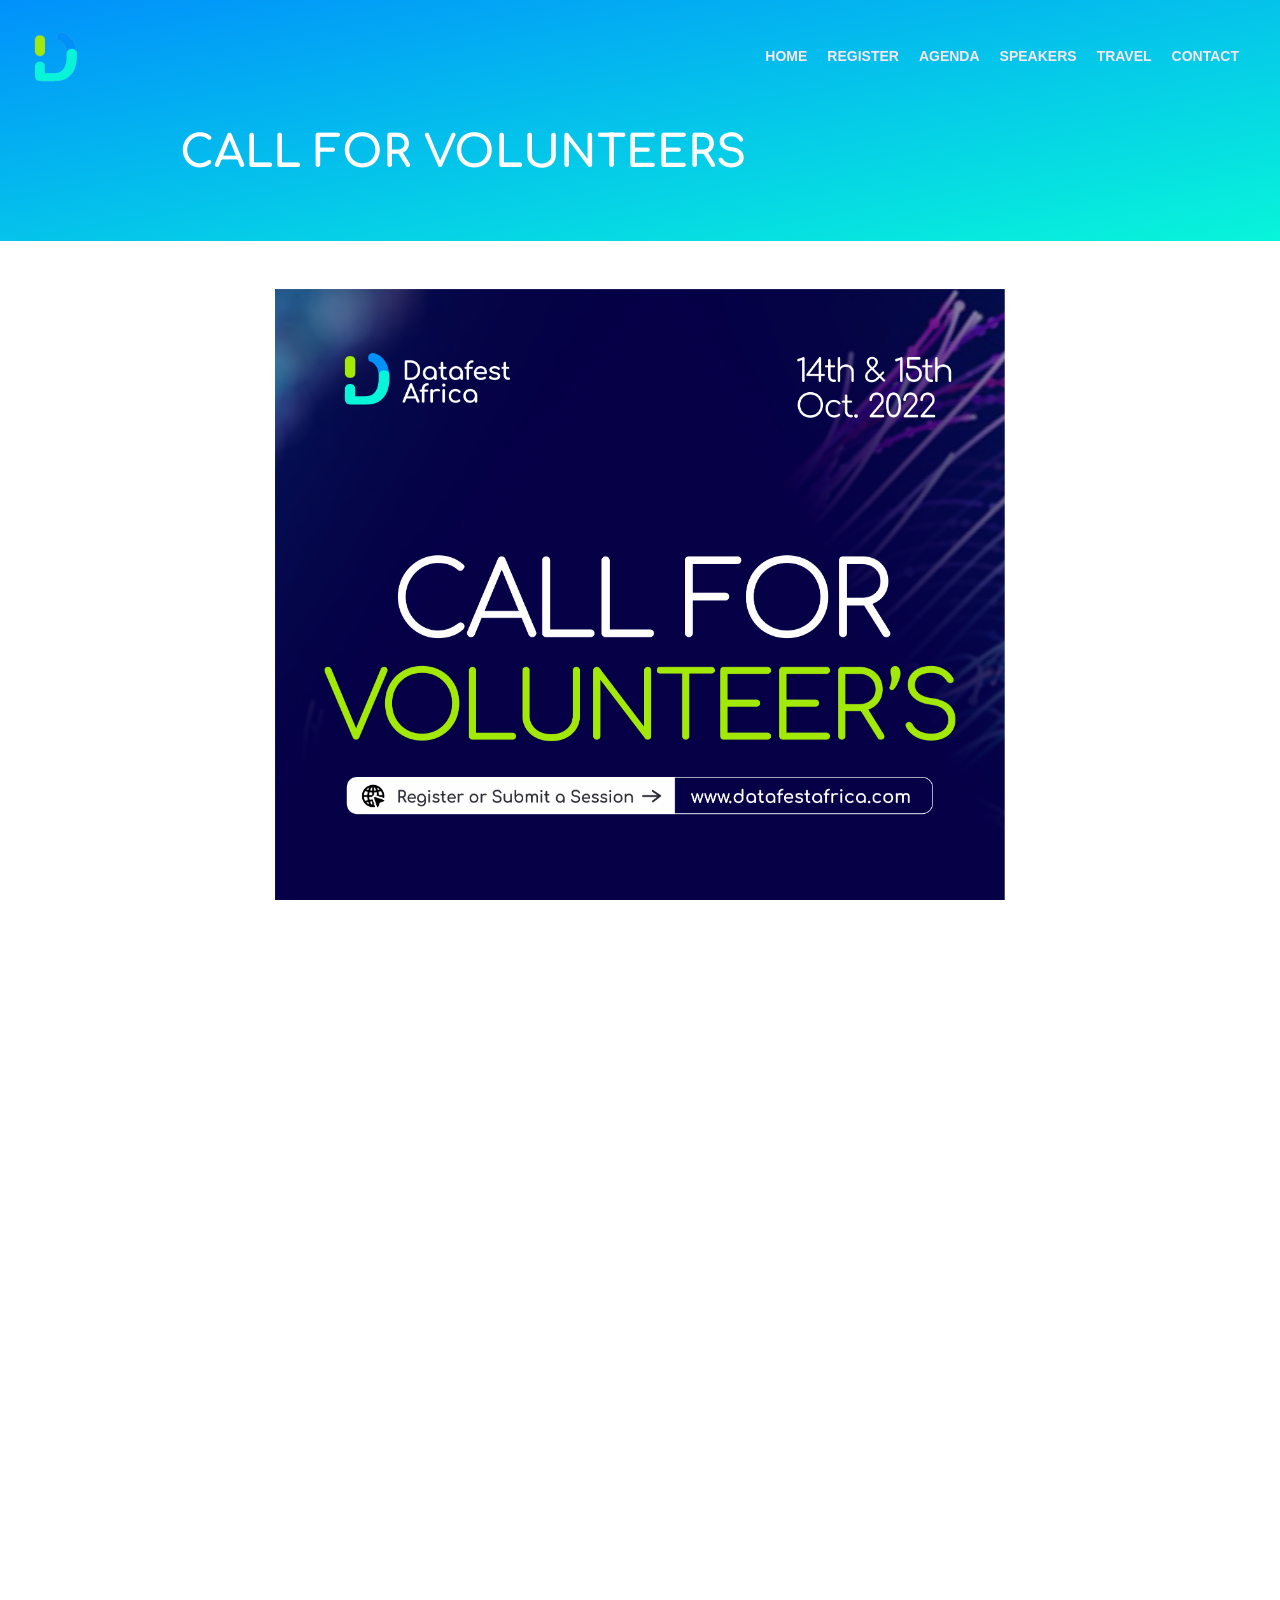
<file: volunteers.html>
<!DOCTYPE html>
<html lang="en">

<head>
    <meta charset="utf-8">
    <meta name="viewport" content="width=device-width, initial-scale=1, shrink-to-fit=no">

    <!-- SEO Meta Tags -->
    <meta name="description"
        content="DataFestAfrica is a festival of data enthusiasts sharing knowledge and innovation DataFestAfrica">
    <meta name="author" content="@DavidAbu_ @GiftOjeabulu_ @TheOyinbooke @GoodToCode">

    <!-- OG Meta Tags to improve the way the post looks when you share the page on Facebook, Twitter, LinkedIn -->
    <meta property="og:site_name" content="DataFestAfrica" /> <!-- website name -->
    <meta property="og:site" content="https://www.datafestafrica.com" /> <!-- website link -->
    <meta property="og:title" content="Volunteer for DataFestAfrica" />
    <!-- title shown in the actual shared post -->
    <meta property="og:description"
        content="DataFestAfrica is a festival of data enthusiasts sharing knowledge and innovation" />
    <!-- description shown in the actual shared post -->
    <meta property="og:image" content="https://www.datafestafrica.com/images/logo/logo-64x64-white.jpg" />
    <!-- image link, make sure it's jpg -->
    <meta property="og:url" content="https://www.datafestafrica.com" /> <!-- where do you want your post to link to -->
    <meta name="twitter:card" content="summary_large_image"> <!-- to have large image post format in Twitter -->

    <!-- Webpage Title -->
    <title>Volunteers - DataFestAfrica 2022</title>

    <!-- Styles -->
    <link
        href="https://fonts.googleapis.com/css2?family=Open+Sans:ital,wght@0,400;0,600;0,700;1,400&family=Sansita:ital,wght@1,700&display=swap"
        rel="stylesheet">
    <link href="css/bootstrap.css" rel="stylesheet">
    <link href="css/fontawesome-all.css" rel="stylesheet">
    <link href="css/swiper.css" rel="stylesheet">
    <link href="css/magnific-popup.css" rel="stylesheet">
    <link href="css/styles.css" rel="stylesheet">

    <!-- Favicon  -->
    <link rel="icon" href="images/favicon.png">
</head>

<body data-spy="scroll" data-target=".fixed-top">

    <!-- Navigation -->
    <nav class="navbar navbar-expand-lg fixed-top navbar-dark">
        <div class="container">
            <a class="navbar-brand" href="index.html"><img src="images/logo/logo-96x96-transparent.png"
                    alt="alternative"></a>

            <button class="navbar-toggler p-0 border-0" type="button" data-toggle="offcanvas">
                <span class="navbar-toggler-icon"></span>
            </button>

            <div class="navbar-collapse offcanvas-collapse" id="navbarsExampleDefault">
                <ul class="navbar-nav ml-auto">
                    <li class="nav-item">
                        <a class="nav-link page-scroll" href="index.html#header">HOME <span
                                class="sr-only">(current)</span></a>
                    </li>
                    <li class="nav-item">
                        <a class="nav-link page-scroll" href="index.html#registration">REGISTER</a>
                    </li>
                    <li class="nav-item">
                        <a class="nav-link page-scroll" href="index.html#agenda">AGENDA</a>
                    </li>
                    <li class="nav-item">
                        <a class="nav-link page-scroll" href="index.html#speakers">SPEAKERS</a>
                    </li>
                    <li class="nav-item">
                        <a class="nav-link page-scroll" href="travel.html">TRAVEL</a>
                    </li>
                    <li class="nav-item">
                        <a class="nav-link page-scroll" href="index.html#contact">CONTACT</a>
                    </li>
                </ul>
                <span class="nav-item social-icons">
                    <span class="fa-stack">
                        <a href="https://twitter.com/datafestafrica">
                            <i class="fas fa-circle fa-stack-2x"></i>
                            <i class="fab fa-twitter fa-stack-1x"></i>
                        </a>
                    </span>
                </span>
            </div> <!-- end of navbar-collapse -->
        </div>
    </nav>
    <!-- end of navigation -->

    <!-- Header -->
    <header class="ex-header">
        <div class="container">
            <div class="row">
                <div class="col-xl-10 offset-xl-1">
                    <h1>CALL FOR VOLUNTEERS</h1>
                </div> <!-- end of col -->
            </div> <!-- end of row -->
        </div> <!-- end of container -->
    </header> <!-- end of ex-header -->
    <!-- end of header -->


    <!-- image -->
    <div class="ex-basic-1 pt-5 pb-5">
        <div class="container">
            <div class="row">
                <div class="ml-auto mr-auto col-lg-8">
                    <a href="https://bit.ly/DAFVolunteers"><img class="max-100" src="./images/volunteers/Volunteers.png"
                            alt="Volunteer at DataFestAfrica" /></a>
                </div>
            </div>
        </div>
    </div>
    <!-- end of image -->


    <!-- Basic -->
    <div class="ex-basic-1 pt-4">
        <div class="container">
            <div class="row">
                <div class="col-xl-10 offset-xl-1">
                    <p>As we get close to the event, we are looking to get more volunteers for Datafestafrica. If you
                        are interested in being a volunteer, kindly read through the different teams and choose the team
                        you will love to work with.</p>
                    <p>Kindly note that those who bought the tickets will be considered more than others.</p>

                    <ol>
                        <li class="mt-4"><strong>Sponsorship team; responsibilities</strong></li>
                        <ul>
                            <li>Making sure all local and international sponsors arrive safely to the event</li>
                            <li>Get all their digital and physical assets ready for the events</li>
                            <li>Exhibition stands are already prepared at the venue a day the event</li>
                            <li>There is power, tables and chairs for the sponsors</li>
                            <li>All sponsors know their advertisement time for during the event</li>
                            <li>All participants get any planned swags at the event</li>
                            <li>All sponsors get foods and help back to their location based</li>
                            <li>Be at the airport to receive your sponsors, if need be, with a small banner to show
                                welcome to DatafestAfrica on it</li>
                        </ul>

                        <li class="mt-4"><strong>Media and Publicity team responsibilities</strong></li>
                        <ul>
                            <li>Making sure all the video vendors get all pictures across to the team to post on all
                                social media </li>
                            <li>The drone for the event is working</li>
                            <li>YouTube Live is important part as other can watch virtually</li>
                            <li>Sponsors publicities are on all 3 TVs at the events.</li>
                            <li>Get all their digital and physical assets ready for the events</li>
                            <li>All sessions as it is going live are shown on all social media with the
                                #DataFestAfrica22</li>
                            <li>Pictures of all swags for the events</li>
                            <li>Interview of speakers and participants at any point of the event</li>
                            <li>Break Out session pictures</li>
                        </ul>

                        <li class="mt-4"><strong>Logistics team responsibilities</strong></li>
                        <ul>
                            <li>Make sure the hall is COMPLETELY set for the event by 13th of October</li>
                            <li>Every room and space needed for the event are identified and ready for use</li>
                            <li>Work alongside Media to make sure the hall is ready for video recording and pictures
                            <li>Power at the Exhibition boots</li>
                        </ul>

                        <li class="mt-4"><strong>Registration team responsibilities</strong></li>
                        <ul>
                            <li>Make sure attendance is high for the event</li>
                            <li>Work alongside Shuttler (Transit sponsor) to bring participants to the event</li>
                            <li>Make sure all participants are fully registered, documented and seated.</li>
                            <li>Work with Media for easy process to interview participants</li>
                            <li>Make sure all participants are wearing their tags</li>
                            <li>All participants should get some help to any breakout session</li>
                            <li>Help participants throughout the event</li>
                        </ul>

                        <li class="mt-4"><strong>Refreshment team responsibilities</strong></li>
                        <ul>
                            <li>Everyone should eat</li>
                            <li>Food gets to the event hall earlier in the day</li>
                            <li>Water is at the different location of the halls for easy access</li>
                        </ul>

                        <li class="mt-4"><strong>Speaker Engagement team responsibilities</strong></li>
                        <ul>
                            <li>Design the template to send to all speakers using PowerPoint</li>
                            <li>Make sure all speakers are aware of time </li>
                            <li>Make sure all speakers have easy access to the event hall</li>
                            <li>Make sure all speakers receive a thank you mail for the event</li>
                            <li>Make sure all speakers adhere to the time allocated to them.</li>
                            <li>Be at the airport to receive your speakers, if need be, with a small banner to show
                                welcome to DatafestAfrica on it</li>
                        </ul>
                    </ol>
                </div>
            </div>
            <div class="row">
                <div class="col-lg-12 text-center">
                    <a class="m-4 btn-outline-lg page-scroll" href="https://bit.ly/DAFVolunteers">Click to volunteer</a>
                </div>
            </div>
        </div>
    </div>
    <!-- end of volunteers -->

    <!-- Footer -->
    <div class="footer-decoration bg-gray">
        <svg class="footer-frame" data-name="Layer 3" xmlns="http://www.w3.org/2000/svg" preserveAspectRatio="none"
            viewBox="0 0 1920 200">
            <defs>
                <style>
                    .cls-frame-1,
                    .cls-frame-2,
                    .cls-frame-3,
                    .cls-frame-4 {
                        fill: #4da8e9;
                    }

                    .cls-frame-1 {
                        opacity: 0.1;
                    }

                    .cls-frame-2 {
                        opacity: 0.22;
                    }

                    .cls-frame-3 {
                        opacity: 0.16;
                    }
                </style>
            </defs>
            <title>footer-frame</title>
            <path class="cls-frame-1"
                d="M0,19.824S94.869-5.228,208,4.061C373.224,17.627,473.914,61.173,573.11,76.875,714.1,99.194,919.592,92.924,919.592,92.924L966.09,202H0Z"
                transform="translate(0 -1.995)" />
            <path class="cls-frame-2"
                d="M0,149.525S169.63,98.689,354.121,68.133,726.1,23.025,873.095,21.57,1171.58,17.2,1393.569,36.121,1920,133.66,1920,133.66l0,68.34H0V149.525Z"
                transform="translate(0 -1.995)" />
            <path class="cls-frame-3"
                d="M902.912,202S1252.576,80.034,1323.072,58.207s183.168-42.462,280.486-51.42C1743.051-6.052,1920,20.814,1920,20.814L1920,202H902.912Z"
                transform="translate(0 -1.995)" />
            <path class="cls-frame-4"
                d="M0,49.323s225.322,64.933,394.624,75.227C535,133.085,627,125.046,726,112.7c82.888-10.337,155.627-31.195,263.741-55.618,135.934-30.708,239.987-48.165,355.83-50.06,124.494-2.037,219.35,4.192,335.429,27.089,131.427,25.925,239,60.819,239,60.819L1920,202H0Z"
                transform="translate(0 -1.995)" />
        </svg>
    </div>
    <div id="footer" class="footer">
        <div class="container">
            <div class="row">
                <div class="col-lg-12">
                    <div class="footer-col first">
                        <h3 class="p-large text-white">DataFestAfrica</h3>
                        <p class="p-small">We are a community of data professionals and enthusiasts dedicated to
                            building data solutions with innovative tools.</p>
                    </div>
                    <div class="footer-col second">
                    </div>
                    <div class="footer-col third text-left">
                        <h3 class="p-large text-white">Contact Us!</h3>
                        <ul class="list-unstyled li-space-lg">
                            <!-- <li class="media">
                                        <i class="fas fa-map-marker-alt"></i>
                                        <div class="media-body">22 Ullamcorper, Egetra Nullar, VO 123456, SI</div>
                                    </li>
                                    <li class="media">
                                        <i class="fas fa-mobile-alt"></i>
                                        <div class="media-body">+12 34 567 890</div>
                                    </li>
                                    <li class="media">
                                        <i class="fas fa-mobile-alt"></i>
                                        <div class="media-body">+12 34 567 890</div>
                                    </li> -->
                            <li class="media">
                                <i class="fas fa-envelope"></i>
                                <div class="media-body"><a class="light-gray"
                                        href="mailto:info@datafestafrica.com">info@datafestafrica.com</a></div>
                            </li>
                            <li class="media">
                                <i class="fas fa-globe"></i>
                                <div class="media-body"><a class="light-gray"
                                        href="https://www.datafestafrica.com">www.datafestafrica.com</a></div>
                            </li>
                            <li class="media">
                                <i class="fab fa-twitter"></i>
                                <div class="media-body"><a class="light-gray"
                                        href="https://www.twitter.com/datafestafrica">@DataFestAfrica</a></div>
                            </li>
                            <li class="media">
                                <i class="fab fa-linkedin"></i>
                                <div class="media-body"><a class="light-gray"
                                        href="https://www.linkedin.com/company/datafestafrica">DataFestAfrica</a>
                                </div>
                            </li>
                        </ul>
                    </div>
                </div>
            </div>
        </div>
    </div>
    <!-- end of footer -->

    <!-- Copyright -->
    <div class="copyright">
        <div class="container">
            <div class="row">
                <div class="col-lg-12">
                    <p class="p-small">Copyright © DataFestAfrica</p>
                </div>
            </div>
        </div>
    </div>
    <!-- end of copyright -->

    <!-- Scripts -->
    <script src="js/jquery.min.js"></script> <!-- jQuery for Bootstrap's JavaScript plugins -->
    <script src="js/bootstrap.min.js"></script> <!-- Bootstrap framework -->
    <script src="js/jquery.easing.min.js"></script> <!-- jQuery Easing for smooth scrolling between anchors -->
    <script src="js/jquery.countdown.min.js"></script> <!-- The Final Countdown plugin for jQuery -->
    <script src="js/swiper.min.js"></script> <!-- Swiper for image and text sliders -->
    <script src="js/jquery.magnific-popup.js"></script> <!-- Magnific Popup for lightboxes -->
    <script src="js/scripts.js"></script> <!-- Custom scripts -->
</body>

</html>
</file>
<file: css/styles.css>
/* Description: Master CSS file */

/*****************************************
Table Of Contents:
- General Styles
- Navigation
- Header
- Registration
- Description
- Highlights
- Agenda
- Speakers
- Speaker Lightboxes
- Merch
- Sponsors
- Contact
- Footer
- Copyright
- Back To Top Button 
- Extra Pages
- Media Queries
******************************************/

/*****************************************
Colors:
- Backgrounds - light gray #f6fbfd
- Buttons, icons, navbar - red #0191FB
- Headings text - navy blue #333333
- Body text - dark gray #555555
******************************************/

@font-face {
	font-family: 'Comfortaa';
	src: url('../fonts/Comfortaa-VariableFont_wght.ttf');
}


/**************************/
/*     General Styles     */
/**************************/
body,
html {
	width: 100%;
	height: 100%;
	scroll-behavior: smooth;
    position: fixed;
    overflow: auto;
    /* overflow-y: scroll;
    */
    /* overflow-x: hidden;  */
}

body,
p {
	color: #555555;
	font: 400 1rem/1.625rem "Comfortaa", comfortaa;
}

h1 {
	color: #333333;
	font: normal 700 2.75rem/3.25rem "Comfortaa", comfortaa;
}

h2 {
	color: #333333;
	font: normal 700 2.25rem/2.75rem "Comfortaa", comfortaa;
}

h3 {
	color: #333333;
	font: normal 700 1.875rem/2.25rem "Comfortaa", comfortaa;
}

h4 {
	color: #333333;
	font: normal 700 1.625rem/2rem "Comfortaa", comfortaa;
}

h5 {
	color: #333333;
	font: normal 700 1.375rem/1.625rem "Comfortaa", comfortaa;
}

h6 {
	color: #333333;
	font: normal 700 1.125rem/1.375rem "Comfortaa", comfortaa;
}

.p-large {
	font-size: 1.125rem;
	line-height: 1.75rem;
}

.p-small {
	font-size: 0.875rem;
	line-height: 1.5rem;
}

.testimonial-text {
	font-style: italic;
}

.testimonial-author {
	font-weight: 700;
	font-size: 1rem;
	line-height: 1.5rem;
}

.li-space-lg li {
	margin-bottom: 0.5rem;
}

a {
	color: #555555;
	text-decoration: underline;
}

a:hover {
	color: #555555;
	text-decoration: underline;
}

.no-line {
	text-decoration: none;
}

.no-line:hover {
	text-decoration: none;
}

.red {
	color: #0191FB;
}

.bg-gray {
	background-color: #f6fbfd;
}

.bg-dimgray {
	background-color: #6c757d;
}

.btn-solid-reg {
	display: inline-block;
	padding: 1.375rem 2.25rem 1.375rem 2.25rem;
	border: 1px solid #0191FB;
	border-radius: 32px;
	background-color: #0191FB;
	color: #ffffff;
	font-weight: 600;
	font-size: 0.875rem;
	line-height: 0;
	text-decoration: none;
	transition: all 0.2s;
}

.btn-solid-reg:hover {
	background-color: transparent;
	color: #0191FB;
	/* needs to stay here because of the color property of a tag */
	text-decoration: none;
}

.btn-solid-lg {
	display: inline-block;
	padding: 1.625rem 2.75rem 1.625rem 2.75rem;
	border: 1px solid #0191FB;
	border-radius: 32px;
	background-color: #0191FB;
	color: #ffffff;
	font-weight: 600;
	font-size: 0.875rem;
	line-height: 0;
	text-decoration: none;
	transition: all 0.2s;
}

.btn-solid-lg:hover {
	background-color: transparent;
	color: #0191FB;
	/* needs to stay here because of the color property of a tag */
	text-decoration: none;
}

.btn-outline-reg {
	display: inline-block;
	padding: 1.375rem 2.25rem 1.375rem 2.25rem;
	border: 1px solid #333333;
	border-radius: 32px;
	background-color: transparent;
	color: #333333;
	font-weight: 600;
	font-size: 0.875rem;
	line-height: 0;
	text-decoration: none;
	transition: all 0.2s;
}

.btn-outline-reg:hover {
	background-color: #333333;
	color: #ffffff;
	text-decoration: none;
}

.btn-outline-lg {
	display: inline-block;
	padding: 1.625rem 2.75rem 1.625rem 2.75rem;
	border: 1px solid #333333;
	border-radius: 32px;
	background-color: transparent;
	color: #333333;
	font-weight: 600;
	font-size: 0.875rem;
	line-height: 0;
	text-decoration: none;
	transition: all 0.2s;
}

.btn-outline-lg:hover {
	background-color: #333333;
	color: #ffffff;
	text-decoration: none;
}

.btn-outline-sm {
	display: inline-block;
	padding: 1rem 1.5rem 1rem 1.5rem;
	border: 1px solid #333333;
	border-radius: 32px;
	background-color: transparent;
	color: #333333;
	font-weight: 600;
	font-size: 0.875rem;
	line-height: 0;
	text-decoration: none;
	transition: all 0.2s;
}

.btn-outline-sm:hover {
	background-color: #333333;
	color: #ffffff;
	text-decoration: none;
}

.form-group {
	position: relative;
	margin-bottom: 1.25rem;
}

.label-control {
	position: absolute;
	top: 0.875rem;
	left: 1.875rem;
	color: #7d838a;
	opacity: 1;
	font-size: 0.875rem;
	line-height: 1.5rem;
	cursor: text;
	transition: all 0.2s ease;
}

.form-control-input:focus+.label-control,
.form-control-input.notEmpty+.label-control,
.form-control-textarea:focus+.label-control,
.form-control-textarea.notEmpty+.label-control {
	top: 0.125rem;
	color: #555555;
	opacity: 1;
	font-size: 0.75rem;
	font-weight: 700;
}

.form-control-input,
.form-control-select {
	display: block;
	/* needed for proper display of the label in Firefox, IE, Edge */
	width: 100%;
	padding-top: 1.125rem;
	padding-bottom: 0.125rem;
	padding-left: 1.8125rem;
	border: 1px solid #d0d5e2;
	border-radius: 25px;
	background-color: #ffffff;
	color: #555555;
	font-size: 0.875rem;
	line-height: 1.875rem;
	transition: all 0.2s;
	-webkit-appearance: none;
	/* removes inner shadow on form inputs on ios safari */
}

.form-control-select {
	padding-top: 0.5rem;
	padding-bottom: 0.5rem;
	height: 3.25rem;
	color: #7d838a;
}

select {
	/* you should keep these first rules in place to maintain cross-browser behavior */
	-webkit-appearance: none;
	-moz-appearance: none;
	-ms-appearance: none;
	-o-appearance: none;
	appearance: none;
	background-image: url('../images/arrow/down-arrow.png');
	background-position: 96% 50%;
	background-repeat: no-repeat;
	outline: none;
}

.form-control-textarea {
	display: block;
	/* used to eliminate a bottom gap difference between Chrome and IE/FF */
	width: 100%;
	height: 11rem;
	/* used instead of html rows to normalize height between Chrome and IE/FF */
	padding-top: 1.5rem;
	padding-left: 1.3125rem;
	border: 1px solid #d0d5e2;
	background-color: #ffffff;
	color: #555555;
	font-size: 0.875rem;
	line-height: 1.5rem;
	transition: all 0.2s;
}

.form-control-input:focus,
.form-control-select:focus,
.form-control-textarea:focus {
	border: 1px solid #a1a1a1;
	outline: none;
	/* Removes blue border on focus */
}

.form-control-input:hover,
.form-control-select:hover,
.form-control-textarea:hover {
	border: 1px solid #a1a1a1;
}

.checkbox {
	font-size: 0.75rem;
	line-height: 1.25rem;
}

input[type='checkbox'] {
	vertical-align: -10%;
	margin-right: 0.5rem;
}

.form-control-submit-button {
	display: inline-block;
	width: 100%;
	height: 3.25rem;
	border: 1px solid #0191FB;
	border-radius: 32px;
	background-color: #0191FB;
	color: #ffffff;
	font-weight: 600;
	font-size: 0.875rem;
	line-height: 0;
	cursor: pointer;
	transition: all 0.2s;
}

.form-control-submit-button:hover {
	background-color: transparent;
	color: #0191FB;
}

/* Fade-move Animation For Details Lightbox - Magnific Popup */
/* at start */
.my-mfp-slide-bottom .zoom-anim-dialog {
	opacity: 0;
	transition: all 0.2s ease-out;
	-webkit-transform: translateY(-1.25rem) perspective(37.5rem) rotateX(10deg);
	-ms-transform: translateY(-1.25rem) perspective(37.5rem) rotateX(10deg);
	transform: translateY(-1.25rem) perspective(37.5rem) rotateX(10deg);
}

/* animate in */
.my-mfp-slide-bottom.mfp-ready .zoom-anim-dialog {
	opacity: 1;
	-webkit-transform: translateY(0) perspective(37.5rem) rotateX(0);
	-ms-transform: translateY(0) perspective(37.5rem) rotateX(0);
	transform: translateY(0) perspective(37.5rem) rotateX(0);
}

/* animate out */
.my-mfp-slide-bottom.mfp-removing .zoom-anim-dialog {
	opacity: 0;
	-webkit-transform: translateY(-0.625rem) perspective(37.5rem) rotateX(10deg);
	-ms-transform: translateY(-0.625rem) perspective(37.5rem) rotateX(10deg);
	transform: translateY(-0.625rem) perspective(37.5rem) rotateX(10deg);
}

/* dark overlay, start state */
.my-mfp-slide-bottom.mfp-bg {
	opacity: 0;
	transition: opacity 0.2s ease-out;
}

/* animate in */
.my-mfp-slide-bottom.mfp-ready.mfp-bg {
	opacity: 0.8;
}

/* animate out */
.my-mfp-slide-bottom.mfp-removing.mfp-bg {
	opacity: 0;
}

/* end of fade-move animation for details lightbox - magnific popup */

/* Fade Animation For Image Lightbox And Morphtext - Magnific Popup  */
@-webkit-keyframes fadeIn {
	from {
		opacity: 0;
	}

	to {
		opacity: 1;
	}
}

@keyframes fadeIn {
	from {
		opacity: 0;
	}

	to {
		opacity: 1;
	}
}

.fadeIn {
	-webkit-animation: fadeIn 0.6s;
	animation: fadeIn 0.6s;
}

@-webkit-keyframes fadeOut {
	from {
		opacity: 1;
	}

	to {
		opacity: 0;
	}
}

@keyframes fadeOut {
	from {
		opacity: 1;
	}

	to {
		opacity: 0;
	}
}

.fadeOut {
	-webkit-animation: fadeOut 0.8s;
	animation: fadeOut 0.8s;
}

/* end of fade animation for image lightbox and morphtext - magnific popup */


/**********************/
/*     Navigation     */
/**********************/
.navbar {
	/* background-color: #0191FB; */
	font-weight: 600;
	font-size: 0.875rem;
	line-height: 0.875rem;
	/*border-bottom: 1px solid #f06b7f;*/
}

.navbar .container {
	max-width: 1500px;
}

.navbar .navbar-brand {
	padding-top: 0.25rem;
	padding-bottom: 0.25rem;
}

.navbar .logo-image img {
	width: 96px;
	height: 96px;
}

.navbar .logo-text {
	color: #ffffff;
	font-weight: 400;
	font-size: 2rem;
	line-height: 1rem;
	text-decoration: none;
}

.offcanvas-collapse {
	position: fixed;
	/* top: 3.25rem; */
    top:0;
	/* adjusts the height between the top of the page and the offcanvas menu */
	bottom: 0;
	left: 100%;
	padding-right: 1rem;
	padding-left: 1rem;
    padding-top: 3rem;
	overflow-y: auto;
	visibility: hidden;
    z-index: 1;
	background-color: #0191FB;
	transition: visibility .3s ease-in-out, -webkit-transform .3s ease-in-out;
	transition: transform .3s ease-in-out, visibility .3s ease-in-out;
	transition: transform .3s ease-in-out, visibility .3s ease-in-out, -webkit-transform .3s ease-in-out;
}

.offcanvas-collapse.open {
	visibility: visible;
	-webkit-transform: translateX(-100%);
	transform: translateX(-100%);
    /* z-index: 1; */
}

.navbar .navbar-nav {
	margin-top: 0.75rem;
	margin-bottom: 0.5rem;
}

.navbar .nav-item .nav-link {
	padding-top: 0.625rem;
	padding-bottom: 0.625rem;
	color: #f8e7eb;
	text-decoration: none;
	transition: all 0.2s ease;
}

.navbar .nav-item.dropdown.show .nav-link,
.navbar .nav-item .nav-link:hover,
.navbar .nav-item .nav-link.active {
	color: #ffffff;
}

/* Dropdown Menu */
.navbar .dropdown .dropdown-menu {
	animation: fadeDropdown 0.2s;
	/* required for the fade animation */
}

@keyframes fadeDropdown {
	0% {
		opacity: 0;
	}

	100% {
		opacity: 1;
	}
}

.navbar .dropdown-menu {
	margin-top: 0.5rem;
	margin-bottom: 0.5rem;
	border: none;
	background-color: #0191FB;
}

.navbar .dropdown-item {
	padding-top: 0.5rem;
	padding-bottom: 0.5rem;
	color: #f8e7eb;
	font-weight: 600;
	font-size: 0.875rem;
	line-height: 0.875rem;
	text-decoration: none;
}

.navbar .dropdown-item:hover {
	background-color: #0191FB;
	color: #ffffff;
}

.navbar .dropdown-divider {
	width: 100%;
	height: 1px;
	margin: 0.5rem auto 0.5rem auto;
	border: none;
	background-color: #bedcf0;
}

/* end of dropdown menu */

.navbar .fa-stack {
	width: 2em;
	margin-right: 0.25rem;
	font-size: 0.75rem;
}

.navbar .fa-stack-2x {
	color: #ffffff;
	transition: all 0.2s ease;
}

.navbar .fa-stack-1x {
	color: #0191FB;
	transition: all 0.2s ease;
}

.navbar .fa-stack:hover .fa-stack-2x {
	color: #0191FB;
}

.navbar .fa-stack:hover .fa-stack-1x {
	color: #ffffff;
}

.navbar .navbar-toggler {
	padding: 0;
	border: none;
	font-size: 1.25rem;
	margin-bottom: 4.5rem;
	background-color: rgba(0, 0, 0, 0.1);
}


/*****************/
/*    Header     */
/*****************/
.home_header {
	position: relative;

	padding-top: 7rem;
	padding-bottom: 9rem;
	background-image: linear-gradient(rgba(0, 0, 0, 0.5), rgba(0, 0, 0, 0.5)), url("https://github.com/datafestafrica/datafestafrica.com/assets/58699961/474e58f3-e5d7-416f-92f7-dddd6ff2d76a");
	background-size: cover;
	background-attachment: fixed;
	text-align: center;
	background-position: center;

}

.datathon_header {
	position: relative;

	padding-top: 7rem;
	padding-bottom: 9rem;
	background-image: linear-gradient(rgba(0, 0, 0, 0.5), rgba(0, 0, 0, 0.5)), url("https://github.com/datafestafrica/datafestafrica.com/assets/58699961/1a20363a-6ef1-41ed-9a38-6d0e74c5a507");
	background-size: cover;
	background-attachment: fixed;
	text-align: center;
	background-position: center;

}

.header .countdown {
	margin-bottom: 0.5rem;
	color: #ffffff;
}

.header .countdown #clock .counter-number {
	display: inline-block;
	/* width: 7.25rem; */
	/* height: 7.25rem; */
	margin-right: 0.5rem;
	margin-bottom: 1.25rem;
	margin-left: 0.5rem;
	padding-top: 2.5rem;
	/* border: 2px solid #ffffff; */
	border-radius: 5%;
	font-weight: 800;
	/* font-size: 2.25rem;
	line-height: 1.25rem;
	text-align: center;  */
    /* background-color: #ffffff;
    color : #000 */
}
.header .countdown #clock .counter-number .date {
    color: #fff;
    background-color: #ffffff;
    color: #000;
    border: 2px solid #ffffff;
    font-size: 3.25rem;
	line-height: 3.25rem;
	padding: 1.2rem 1.5rem 1.2rem 1.5rem;
    border-radius: 5%;
    text-align: center;
    
}
.header .countdown #clock .counter-number .date-1 {
    color: #fff;
    background-color: #ffffff;
    color: #000;
    border: 2px solid #ffffff;
    font-size: 3.25rem;
	line-height: 3.25rem;
    /* margin-left: 0.0rem; */
	padding: 1.2rem 1.5rem 1.2rem 1.5rem;
    border-radius: 5%;
    text-align: center;
    
}
.register{
    color: #000 !important;
    background-color: #08F5DA  !important;
    

}
.header .countdown #clock .counter-number .timer-text {
	font-weight: 800;
	font-size: 1.25rem;
	line-height: 1rem;
	text-align: center;
}

.header .h1-large {
	margin-bottom: 1.125rem;
	color: #ffffff;
    font-family: 'Poppins';
}

.header .p-large {
	margin-bottom: 2.125rem;
	color: #ffffff;
}

.header p {
	color: #ffffff;
}

.header .btn-outline-lg {
	border-color: #ffffff;
	color: #ffffff;
}

.header .btn-outline-lg:hover {
	background-color: #ffffff;
	color: #333333;
}

.header .header-decoration {
	position: absolute;
	bottom: 0;
	left: 0;
	width: 100%;
	height: 50px;
}


/************************/
/*     Registration     */
/************************/
.registration-1 {
	padding-top: 0rem;
	padding-bottom: 0rem;
}

.registration-1 .text-container {
	margin-bottom: 4rem;
}

.registration-1 h2 {
	margin-bottom: 1.25rem;
}

.registration-1 .list-unstyled .fas {
	font-size: 0.375rem;
	line-height: 1.625rem;
}

.registration-1 .list-unstyled .media-body {
	margin-left: 0.5rem;
}

.a-button {
	display: inline-block;
	width: 100%;
	height: 3.25rem;
	border: 1px solid #0191FB;
	border-radius: 32px;
	background-color: #0191FB;
	color: #ffffff;
	font-weight: 600;
	font-size: 0.875rem;	
	cursor: pointer;
	transition: all 0.2s;
}

/***********************/
/*     Social          */
/***********************/
.social-video {
	text-align: center;
    display: flex;
    flex-wrap: nowrap;
}


/***********************/
/*     Description     */
/***********************/
.slider-1 {
	padding-top: 8.375rem;
	padding-bottom: 3.25rem;
}

.slider-1 .slider-container {
	position: relative;
	margin-bottom: 3rem;
}

.slider-1 .swiper-container {
	position: static;
	width: 90%;
	border-radius: 6px;
}

.slider-1 .swiper-button-prev:focus,
.slider-1 .swiper-button-next:focus {
	/* even if you can't see it chrome you can see it on mobile device */
	outline: none;
}

.slider-1 .swiper-button-prev {
	left: -14px;
	background-image: url("data:image/svg+xml;charset=utf-8,%3Csvg%20xmlns%3D'http%3A%2F%2Fwww.w3.org%2F2000%2Fsvg'%20viewBox%3D'0%200%2028%2044'%3E%3Cpath%20d%3D'M0%2C22L22%2C0l2.1%2C2.1L4.2%2C22l19.9%2C19.9L22%2C44L0%2C22L0%2C22L0%2C22z'%20fill%3D'%23333'%2F%3E%3C%2Fsvg%3E");
	background-size: 18px 28px;
}

.slider-1 .swiper-button-next {
	right: -14px;
	background-image: url("data:image/svg+xml;charset=utf-8,%3Csvg%20xmlns%3D'http%3A%2F%2Fwww.w3.org%2F2000%2Fsvg'%20viewBox%3D'0%200%2028%2044'%3E%3Cpath%20d%3D'M27%2C22L27%2C22L5%2C44l-2.1-2.1L22.8%2C22L2.9%2C2.1L5%2C0L27%2C22L27%2C22z'%20fill%3D'%23333'%2F%3E%3C%2Fsvg%3E");
	background-size: 18px 28px;
}

.slider-1 h2 {
	margin-bottom: 1.25rem;
}


/**********************/
/*     Highlights     */
/**********************/
.cards-1 {
	padding-top: 3.25rem;
	padding-bottom: 4rem;
	text-align: center;
}

.cards-1 .card {
	margin-bottom: 4.5rem;
	border: none;
	background-color: transparent;
}

.cards-1 .card-image {
	position: relative;
	width: 11rem;
	height: 11rem;
	margin-right: auto;
	margin-bottom: 2rem;
	margin-left: auto;
	border-radius: 4px;
	background: linear-gradient(to bottom right, #0191FB, #39a4f1);
}

.cards-1 .card .fas {
	color: #ffffff;
	font-size: 4rem;
	line-height: 11rem;
}

.cards-1 .card-body {
	padding: 0;
}

.cards-1 .card-title {
	margin-bottom: 0.625rem;
}

.cards-1 .card p {
	margin-bottom: 0;
}


/******************/
/*     Agenda     */
/******************/
.basic-1 {
	padding-top: 0rem;
	padding-bottom: 0rem;
}

.basic-1 .h2-heading {
	margin-bottom: 0.75rem;
	text-align: center;
}

.basic-1 .p-heading {
	margin-bottom: 3.5rem;
	text-align: center;
}

.basic-1 .text-container.first {
	margin-bottom: 3rem;
}

.basic-1 .keynote-title {
	margin-bottom: 0.75rem;
}

.basic-1 .keynote-time {
	color: #0191FB;
	font-weight: 700;
	font-size: 1.125rem;
	line-height: 1.625rem;
}

.basic-1 .keynote-divider {
	height: 1px;
	margin-top: 2.25rem;
	margin-bottom: 2.25rem;
	border: none;
	background-color: #b5bcc4;
}




/********************/
/*     Speakers     */
/********************/
.cards-2 {
	padding-top: 0rem;
	padding-bottom: 0rem;
	text-align: center;
}

.cards-2 .h2-heading {
	margin-bottom: 0.75rem;
	text-align: center;
}

.cards-2 .p-heading {
	margin-bottom: 3.5rem;
	text-align: center;
}

.cards-2 .card {
	max-width: 340px;
	margin-right: auto;
	margin-bottom: -100px;
	margin-left: auto;
	border: none;
	background: transparent;
}

.cards-2 .card-image {
	position: relative;
	margin-bottom: 1.75rem;
}

.cards-2 .card-image img {
	border-radius: 6px;
	max-height: 8rem;
}

.cards-2 .card-image .hover-overlay {
	position: absolute;
	top: 0;
	display: flex;
	justify-content: center;
	align-items: center;
	height: 100%;
	border-radius: 6px;
	background-color: #0191FB;
	opacity: 0;
	transition: all 0.2s ease;
}

.cards-2 .card-image:hover .hover-overlay {
	opacity: 1;
}

.cards-2 .card-image .hover-overlay p {
	width: 80%;
	margin-right: auto;
	margin-bottom: 0.375rem;
	margin-left: auto;
	color: #ffffff;
}

.cards-2 .card-image .hover-overlay p.read-more {
	font-weight: 700;
}

.cards-2 .card-body {
	padding: 0;
}

.cards-2 .card-title {
	margin-bottom: 0.25rem;
}

.cards-2 .fa-stack {
	width: 1.75rem;
	height: 1.75rem;
	margin-right: 0.125rem;
	margin-left: 0.125rem;
	line-height: 1.75rem;
}

.cards-2 .fa-stack .fa-stack-2x {
	font-size: 1.75rem;
}

.cards-2 .fa-stack .fa-stack-1x {
	font-size: 0.875rem;
}

.cards-2 .fa-stack-2x {
	color: #0191FB;
	transition: all 0.2s ease;
}

.cards-2 .fa-stack-1x {
	color: #ffffff;
}

.cards-2 .fa-stack:hover .fa-stack-2x {
	color: #ffffff;
}

.cards-2 .fa-stack:hover .fa-stack-1x {
	color: #0191FB;
}


/******************************/
/*     Speaker Lightboxes     */
/******************************/
.lightbox-basic {
	position: relative;
	max-width: 1200px;
	margin: 2.5rem auto;
	padding: 3rem 1.5rem 1rem 1.5rem;
	border-radius: 4px;
	background: #ffffff;
}

.lightbox-basic .container {
	padding-right: 0;
	padding-left: 0;
}

.lightbox-basic .image-container {
	max-width: 540px;
	margin-right: auto;
	margin-bottom: 2rem;
	margin-left: auto;
}

.lightbox-basic .image-container img {
	max-width: 20rem;
}

.lightbox-basic h2 {
	margin-bottom: 0.75rem;
}

.lightbox-basic hr {
	width: 60px;
	height: 2px;
	margin-top: 0;
	margin-bottom: 0.75rem;
	margin-left: 0;
	border: none;
	background-color: #0191FB;
	text-align: left;
}

.lightbox-basic .occupation {
	margin-bottom: 1.25rem;
	font-size: 1.25rem;
	line-height: 1.875rem;
}

.lightbox-basic .testimonial-text {
	margin-bottom: 1.625rem;
	font-size: 1.25rem;
	line-height: 1.875rem;
}

.lightbox-basic .fa-stack {
	width: 2em;
	margin-bottom: 1.25rem;
	margin-right: 0.25rem;
	font-size: 1.375rem;
}

.lightbox-basic .fa-stack .fa-stack-2x {
	color: #0191FB;
	transition: all 0.2s ease;
}

.lightbox-basic .fa-stack .fa-stack-1x {
	color: #ffffff;
	transition: all 0.2s ease;
}

.lightbox-basic .fa-stack:hover .fa-stack-2x {
	color: #ffffff;
}

.lightbox-basic .fa-stack:hover .fa-stack-1x {
	color: #0191FB;
}

/* Close X Button */
.lightbox-basic button.mfp-close.x-button {
	position: absolute;
	top: -2px;
	right: -2px;
	width: 44px;
	height: 44px;
	color: #000000;
}

/* end of close x button */


/*********************/
/*     Merch     */
/*********************/
.basic-2 {
	padding-top: 7.75rem;
	padding-bottom: 6.375rem;
}

.basic-2 .h2-heading {
	margin-bottom: 3.125rem;
	text-align: center;
}

.basic-2 .list-unstyled .bullet {
	width: 2.125rem;
	height: 2.125rem;
	margin-top: 0.25rem;
	border-radius: 0.25rem;
	background: linear-gradient(to bottom right, #0191FB, #39a4f1);
	color: #ffffff;
	font-weight: 700;
	font-size: 1.25rem;
	line-height: 2.125rem;
	text-align: center;
}

.basic-2 .list-unstyled .media-body {
	margin-left: 1.125rem;
}

.basic-2 .list-unstyled .title {
	margin-bottom: 0.25rem;
	color: #333333;
	font-weight: 700;
	font-size: 1.125rem;
	line-height: 1.75rem;
}

* {
    margin: 0;
    padding: 0;
    outline: none;
  }
  
  body {
    font-family: 'Roboto', sans-serif;
   
  }
  

  
  .merch {
    border-radius: 25px;
    box-shadow: -11px 11px 1px rgba(0, 0, 0, 0.3);
    margin-top: 20px;
    margin-bottom: 20px;
  }
  
  .card-head {
    position: relative;
    height: 220px;
    background: #0191FB;
    /* Old browsers */
    background: -moz-linear-gradient(-45deg, #0191FB 8%, #08F5DA 83%);
    /* FF3.6-15 */
    background: -webkit-linear-gradient(-45deg, #0191FB 8%, #08F5DA 83%);
    /* Chrome10-25,Safari5.1-6 */
    background: linear-gradient(135deg, #0191FB 8%, #08F5DA 83%);
    /* W3C, IE10+, FF16+, Chrome26+, Opera12+, Safari7+ */
    filter: progid: DXImageTransform.Microsoft.gradient( startColorstr='#0191FB', endColorstr='#08F5DA', GradientType=1);
    /* IE6-9 fallback on horizontal gradient */
    border-radius: 25px 25px 0 0;
  }
  
  .card-logo {
    width: 55px;
    margin: 20px;
  }
  
  .product-img {
    position: relative;
    left: 0;
    height: 90%;
    width: 90%;
    margin-top: 14px;
    margin-left: 5px;
    border-radius: 25px 25px 0px 0px;
  }
  
  .product-detail {
    padding: 0 20px;
    font-size: 11px;
    color: #fff;
  }
  
  .product-detail h2 {
    font-size: 18px;
    font-weight: 500;
    letter-spacing: 2px;
    padding-bottom: 10px;
    text-transform: uppercase;
  }
  
  .back-text {
    display: inline-block;
    font-size: 125px;
    font-weight: 900;
    margin-left: -7px;
    margin-top: -12px;
    opacity: 0.1;
  }
  
  .card-body {
    height: 255px;
    background: #fff;
    border-radius: 0 0 25px 25px;
  }
  
  .product-title {
    padding: 20px 20px 5px 20px;
    display: block;
    font-size: 17px;
    font-weight: 500;
    letter-spacing: 1px;
    text-transform: uppercase;
  }
  
  .product-title b {
    font-weight: 900;
    letter-spacing: 0px;
  }
  
  .badge {
    position: relative;
    font-size: 10px;
    font-weight: 300;
    color: #fff;
    background: #0191FB;
    padding: 2px 5px;
    border-radius: 4px;
    top: -2px;
    margin-left: 5px;
  }
  
  .product-caption {
    display: block;
    padding: 0 20px;
    font-size: 12px;
    font-weight: 400;
    text-transform: uppercase;
  }
  
  .product-rating {
    padding: 0 20px;
    font-size: 11px;
  }
  
  .product-rating i.grey {
    color: #acacab;
  }
  
  .product-size h4 {
    font-size: 11px;
    padding: 0 21px;
    margin-top: 15px;
    padding-bottom: 10px;
    text-transform: uppercase;
  }
  
  .ul-size {
    margin-left: 15px;
  }
  
  .ul-size li {
    list-style: none;
    float: left;
    margin-right: 20px;
  }
  
  .ul-size li a {
    display: inline-block;
    text-decoration: none;
    font-size: 11px;
    width: 22px;
    height: 22px;
    border-radius: 100%;
    text-align: center;
    line-height: 23px;
    color: #000;
  }
  
  .ul-size li a.active {
    background: #f35e3d;
    color: #fff;
  }
  
  .product-size:before,
  .product-size:after {
    content: '';
    display: block;
    clear: both;
  }
  
  .product-color h4 {
    font-size: 11px;
    padding: 0 21px;
    margin-top: 20px;
    padding-bottom: 20px;
    text-transform: uppercase;
  }
  
  .ul-color {
    margin-left: 27px;
  }
  
  .ul-color li {
    list-style: none;
    float: left;
    margin-right: 20px;
  }
  
  .ul-color li a {
    display: inline-block;
    width: 16px;
    height: 16px;
    border-radius: 100%;
  }
  
  .ul-color li a.orange {
    background: #f35e3d;
  }
  
  .ul-color li a.green {
    background: #11e95b;
  }
  
  .ul-color li a.yellow {
    background: #ffd414;
  }
  
  .ul-color li a.active:after {
    position: absolute;
    content: '';
    display: inline-block;
    border: 1px solid #f35e3d;
    width: 24px;
    height: 24px;
    border-radius: 100%;
    margin-left: -5px;
    margin-top: -5px;
  }
  
  .product-price {
    position: absolute;
    background: #0191FB;
    padding: 7px 20px;
    text-align: center;
    display: inline-block;
    font-size: 24px;
    font-weight: 200;
    color: #fff;
    border-radius: 7px;
    margin-top: -13px;
    margin-left: -130px;
    box-shadow: -10px 20px 15px -10px rgba(17, 71, 233, 0.3);
  }
  
  .product-price b {
    margin-left: 9px;
  }
  .paystack-buynow {
    position: absolute;
   
    padding: 7px 20px;
    text-align: center;
    display: inline-block;
    font-size: 24px;
    font-weight: 200;
    border-radius: 7px;
    margin-top: 35px;
    margin-left: -100px;
    
  }
  
  
  
  .yt
  {
    position: fixed;
    padding:7px 10px 3px 10px;
    top: 5px;
    right: 5px;
    background: rgba(0,0,0,0.1);
  }
  
  .yt:hover
  {
    background: rgba(0,0,0,0.2);
  }

/********************/
/*     Merch     */
/********************/
.max-100 {
	max-width: 100%;
}

/********************/
/*     Sponsors     */
/********************/
.basic-3 {
	padding-top: 7.5rem;
	padding-bottom: 7.25rem;
	text-align: center;
}

.basic-3 .h2-heading {
	margin-bottom: 2.25rem;
}

.basic-3 .image-container {
	margin-bottom: 4.5rem;
}

.basic-3 img {
	display: block;
	max-width: 100%;
	height: auto;
	max-height: 36px;
	margin-right: auto;
	margin-bottom: 2.5rem;
	margin-left: auto;
}

.basic-3 h3 {
	margin-bottom: 1rem;
}

.meet-sponsors img {
	max-height: 8rem;
	margin: 0.3rem;
}
h2{
    text-align:center;
    padding: 20px;
  }
  /* Slider */
  
  .slick-slide {
      margin: 0px 20px;
  }
  
  .slick-slide img {
      width: 100%;
  }
  
  .slick-slider
  {
      position: relative;
      display: block;
      box-sizing: border-box;
      -webkit-user-select: none;
      -moz-user-select: none;
      -ms-user-select: none;
              user-select: none;
      -webkit-touch-callout: none;
      -khtml-user-select: none;
      -ms-touch-action: pan-y;
          touch-action: pan-y;
      -webkit-tap-highlight-color: transparent;
  }
  
  .slick-list
  {
      position: relative;
      display: block;
      overflow: hidden;
      margin: 0;
      padding: 0;
  }
  .slick-list:focus
  {
      outline: none;
  }
  .slick-list.dragging
  {
      cursor: pointer;
      cursor: hand;
  }
  
  .slick-slider .slick-track,
  .slick-slider .slick-list
  {
      -webkit-transform: translate3d(0, 0, 0);
         -moz-transform: translate3d(0, 0, 0);
          -ms-transform: translate3d(0, 0, 0);
           -o-transform: translate3d(0, 0, 0);
              transform: translate3d(0, 0, 0);
  }
  
  .slick-track
  {
      position: relative;
      top: 0;
      left: 0;
      display: block;
  }
  .slick-track:before,
  .slick-track:after
  {
      display: table;
      content: '';
  }
  .slick-track:after
  {
      clear: both;
  }
  .slick-loading .slick-track
  {
      visibility: hidden;
  }
  
  .slick-slide
  {
      display: none;
      float: left;
      height: 100%;
      min-height: 1px;
  }
  [dir='rtl'] .slick-slide
  {
      float: right;
  }
  .slick-slide img
  {
      display: block;
  }
  .slick-slide.slick-loading img
  {
      display: none;
  }
  .slick-slide.dragging img
  {
      pointer-events: none;
  }
  .slick-initialized .slick-slide
  {
      display: block;
  }
  .slick-loading .slick-slide
  {
      visibility: hidden;
  }
  .slick-vertical .slick-slide
  {
      display: block;
      height: auto;
      border: 1px solid transparent;
  }
  .slick-arrow.slick-hidden {
      display: none;
  }



/*******************/
/*		Tweets			*/
/*******************/
.tweets__container {
	margin-top: 1em;
	padding: 2rem 1rem;
	border: 1px solid #0193fb60;
	border-radius: 10px;
	box-shadow: 2px 2px 9px 3px rgba(0, 0, 0, 0.6);
}

/*******************/
/*     Contact     */
/*******************/
.form-2 {
	position: relative;
	padding-top: 7.75rem;
	padding-bottom: 5.5rem;
}

.form-2 .text-container {
	margin-bottom: 3rem;
}

.form-2 h2 {
	margin-bottom: 1.125rem;
}

.form-2 p {
	margin-bottom: 2rem;
}

.form-2 h3 {
	margin-bottom: 0.875rem;
}

.form-2 .list-unstyled .fas {
	font-size: 1rem;
	line-height: 1.625rem;
}

.form-2 .list-unstyled .media-body {
	margin-left: 0.75rem;
}

.meet-team img {
	max-height: 8rem;
	margin: 0.3rem;
}


/******************/
/*     Footer     */
/******************/
.footer-decoration {
	position: relative;
	width: 100%;
	height: 80px;
}

.footer-decoration .footer-frame {
	position: absolute;
	bottom: 0;
	left: 0;
	width: 100%;
	height: 50px;
}

.footer {
	padding-top: 4rem;
	padding-bottom: 1.5rem;
	background-color: #0191FB;
}

.footer a {
	text-decoration: none;
}

.footer .footer-col {
	margin-bottom: 3rem;
}

.footer h6 {
	margin-bottom: 0.625rem;
	color: #ece1e3;
}

.footer p,
.footer a,
.footer ul {
	color: #ece1e3;
}

.footer .li-space-lg li {
	margin-bottom: 0.375rem;
}

.footer .footer-col.third .fa-stack {
	width: 2em;
	margin-bottom: 1.25rem;
	margin-right: 0.375rem;
	font-size: 1.375rem;
}

.footer .footer-col.third .fa-stack .fa-stack-2x {
	color: #ece1e3;
	transition: all 0.2s ease;
}

.footer .footer-col.third .fa-stack .fa-stack-1x {
	color: #0191FB;
	transition: all 0.2s ease;
}

.footer .footer-col.third .fa-stack:hover .fa-stack-2x {
	color: #0191FB;
}

.footer .footer-col.third .fa-stack:hover .fa-stack-1x {
	color: #ffffff;
}

.footer .fa-twitter {
	color: #ffffff;
	transition: all 0.2s ease;
	margin-top: 0.3rem;
}


/*********************/
/*     Copyright     */
/*********************/
.copyright {
	padding-bottom: 1rem;
	background-color: #0191FB;
	text-align: center;
}

.copyright p,
.copyright a {
	color: #ece1e3;
	text-decoration: none;
}


/******************************/
/*     Back To Top Button     */
/******************************/
a.back-to-top {
	position: fixed;
	z-index: -1;
	right: 12px;
	bottom: 12px;
	display: none;
	width: 42px;
	height: 42px;
	border-radius: 30px;
	background: #0191FB url("../images/arrow/up-arrow.png") no-repeat center 47%;
	background-size: 18px 18px;
	text-indent: -9999px;
}

a:hover.back-to-top {
	background-color: #414141;
}

/***********************/
/*     Travel          */
/***********************/
.travel-video {
	text-align: center;
    display: flex;
    flex-wrap: nowrap;
}

/***********************/
/*     Extra Pages     */
/***********************/
.ex-header {
	padding-top: 8.5rem;
	padding-bottom: 4rem;
	background: linear-gradient(to bottom right, #0191FB, #08F5DA);
}

.ex-header h1 {
	color: #ffffff;
}

.ex-basic-1 .list-unstyled .fas {
	font-size: 0.375rem;
	line-height: 1.625rem;
}

.ex-basic-1 .list-unstyled .media-body {
	margin-left: 0.5rem;
}

.ex-basic-1 .text-box {
	padding: 1.25rem 1.25rem 0.5rem 1.25rem;
	background-color: #f6fbfd;
}

.ex-cards-1 .card {
	border: none;
	background-color: transparent;
}

.ex-cards-1 .card .fa-stack {
	width: 2em;
	font-size: 1.125rem;
}

.ex-cards-1 .card .fa-stack-2x {
	color: #0191FB;
}

.ex-cards-1 .card .fa-stack-1x {
	color: #ffffff;
	font-weight: 700;
	line-height: 2.125rem;
}

.ex-cards-1 .card .list-unstyled .media-body {
	margin-left: 0.75rem;
}

.ex-cards-1 .card .list-unstyled .media-body h5 {
	margin-top: 0.125rem;
	margin-bottom: 0.375rem;
}



/*************************/
/*     Media Queries     */
/*************************/
/* Min-width 100px */
@media (min-width: 100px) {
    .navbar.top-nav-collapse {
		background: linear-gradient(to bottom left, #08F5DA, #0191FB);
		border-bottom: 1px solid #6cbcf5;
        height: 50px;
	}
}
/* Min-width 424px */
@media (min-width: 223px) {
    .navbar.top-nav-collapse {
		background: linear-gradient(to bottom left, #08F5DA, #0191FB);
		border-bottom: 1px solid #6cbcf5;
        height: 70px;
	}
}

/* Min-width 424px */
@media (min-width: 424px) {
    .navbar.top-nav-collapse {
		padding-top: 0.5rem;
		padding-bottom: 0.5rem;
		background: linear-gradient(to bottom left, #08F5DA, #0191FB);
		border-bottom: 1px solid #6cbcf5;
	}
}

/* Min-width 768px */
@media (min-width: 768px) {

	/* Header */
	.header {
		padding-top: 10rem;
		padding-bottom: 13rem;
	}

	.header .header-decoration {
		height: 100px;
	}

	.navbar.top-nav-collapse {
		padding-top: 0.5rem;
		padding-bottom: 0.5rem;
		background: linear-gradient(to bottom left, #08F5DA, #0191FB);
		border-bottom: 1px solid #6cbcf5;
	}
	/* end of header */


	/* Introduction */
	.basic-1 .text-box {
		padding-right: 2.5rem;
		padding-left: 2.5rem;
	}

	/* end of introduction */


	/* Sponsors */
	.basic-3 .image-container {
		margin-bottom: 1.5rem;
	}

	.basic-3 img {
		display: inline-block;
		max-width: 200px;
		margin-right: 1.5rem;
		margin-left: 1.5rem;
	}

	.basic-3 img:first-of-type {
		margin-left: 0;
	}

	.basic-3 img:last-of-type {
		margin-right: 0;
	}

	/* end of sponsors */


	/* Footer */
	.footer-decoration {
		height: 130px;
	}

	.footer-decoration .footer-frame {
		height: 100px;
	}

	/* end of footer */


	/* Extra Pages */
	.ex-basic-1 .text-box {
		padding: 1.75rem 2rem 0.875rem 2rem;
	}

	/* end of extra pages */
}

/* end of min-width 768px */


/* Min-width 992px */
@media (min-width: 992px) {

	/* General Styles */
	.h1-large {
		font-size: 5.5rem;
		line-height: 6rem;
	}

	.h2-heading {
		width: 35.25rem;
		margin-right: auto;
		margin-left: auto;
	}
    .navbar .navbar-brand {
        padding-top: 0.25rem;
        padding-bottom: 0.25rem;
        font-size: 22px !important;
        margin-top: 0px !important;
    }
    .navbar .navbar-brand  img{
        width: 50px;
        height: 50px;
    }
	.p-heading {
		width: 40rem;
		margin-right: auto;
		margin-left: auto;
	}

	/* end of general styles */


	/* Navigation */
	.navbar {
		padding-top: 1.75rem;
		background-color: transparent;
		border-bottom: none;
		transition: all 0.2s;
	}

	.navbar.top-nav-collapse {
		padding-top: 0.5rem;
		padding-bottom: 0.5rem;
		background: linear-gradient(to bottom left, #08F5DA, #0191FB);
		border-bottom: 1px solid #6cbcf5;
	}

	.offcanvas-collapse {
		position: static;
		top: auto;
		bottom: auto;
		left: auto;
		width: auto;
		padding-right: 0;
		padding-left: 0;
		background-color: transparent;
		overflow-y: visible;
		visibility: visible;
	}

	.offcanvas-collapse.open {
		-webkit-transform: none;
		transform: none;
	}

	.navbar .navbar-nav {
		margin-top: -50px !important;
		margin-bottom: 0;
	}

	.navbar .nav-item .nav-link {
		padding-right: 0.625rem;
		padding-left: 0.625rem;
	}

	.navbar .dropdown-menu {
		margin-top: 0.25rem;
		box-shadow: 0 3px 3px 1px rgba(0, 0, 0, 0.08);
	}

	.navbar .dropdown-divider {
		width: 90%;
	}

	.navbar .social-icons {
		margin-left: 0.5rem;
        display: none;
	}

	.navbar .fa-stack {
		margin-right: 0;
		margin-left: 0.25rem;
	}

	/* end of navigation */


	/* Header */
	.header {
		padding-top: 12rem;
		padding-bottom: 16rem;
	}

	.header .countdown #clock .counter-number {
		width: 8rem;
		height: 8rem;
		padding-top: 2.75rem;
		font-size: 2.75rem;
	}

	/* end of header */


	/* Registration */
	.registration-1 .text-container {
		margin-bottom: 0;
	}

	/* end of registration */


	/* Agenda */
	.basic-1 {
		padding-bottom: 7.25rem;
	}

	.basic-1 .text-container.first {
		margin-bottom: 0;
	}

	.basic-1 .keynote-details {
		display: inline-block;
		width: 80%;
	}

	.basic-1 .keynote-time {
		display: inline-block;
		width: 19%;
		text-align: right;
		vertical-align: top;
	}

	.basic-1 .keynote-divider {
		margin: 2.125rem auto 3rem auto;
	}

	/* end of agenda */


	/* Sponsors */
	.basic-3 p {
		width: 53.75rem;
		margin-right: auto;
		margin-left: auto;
	}

	/* end of sponsors */


	/* Contact */
	.form-2 {
		padding-top: 8.375rem;
	}

	.form-2 .text-container {
		margin-top: 2rem;
	}

	/* end of contact */


	/* Footer */
	.footer .footer-col {
		margin-bottom: 2rem;
	}

	.footer .footer-col.first {
		display: inline-block;
		width: 320px;
		margin-right: 1.75rem;
		vertical-align: top;
	}

	.footer .footer-col.second {
		display: inline-block;
		width: 320px;
		margin-right: 1.75rem;
		vertical-align: top;
	}

	.footer .footer-col.third {
		display: inline-block;
		width: 224px;
		text-align: right;
		vertical-align: top;
	}

	.footer .footer-col.third .fa-stack {
		margin-right: 0;
		margin-left: 0.375rem;
	}

	/* end of footer */


	/* Extra Pages */
	.ex-cards-1 .card {
		display: inline-block;
		width: 296px;
		vertical-align: top;
	}

	.ex-cards-1 .card:nth-of-type(3n+2) {
		margin-right: 1rem;
		margin-left: 1rem;
	}

	/* end of extra pages */
}


/* Min-width 175px to 222px */
@media screen 
 and (max-device-width: 222px) 
 and (min-device-width: 175px) 
{ 
    .h4-heading, h3, h2 span {
		font-size: 1.5rem !important;
		line-height: 1.5rem !important;
	}
    .navbar .navbar-brand {
        font-size: 9px !important;
        margin-top: -60px !important;
    }
    .navbar .navbar-brand img{
        width: 20px;
        height: 20px;
    }
    .header .countdown #clock .counter-number {
        padding-top: 0rem;
        
    }
    .product-price {
        position: absolute;
        background: #0191FB;
        padding: 7px 10px !important;
        text-align: center;
        display: inline-block;
        font-size: 14px !important;
        font-weight: 100 !important;
        color: #fff;
        border-radius: 7px;
        margin-top: -90px !important;
        margin-left: -100px !important;
        box-shadow: -10px 20px 15px -10px rgba(17, 71, 233, 0.3);
      }

      .paystack-buynow {
        position: absolute;
       
        padding: 7px 20px;
        text-align: center;
        display: inline-block;
        font-size: 24px;
        font-weight: 200;
        border-radius: 7px;
        margin-top: -40px !important;
        margin-left: -120px !important;
        
      }
  

}

/* Min-width 222px to 222px */
@media screen 
 and (max-device-width: 222px) 
 and (min-device-width: 222px) 
{ 
    
    .product-price {
        position: absolute;
        background: #0191FB;
        padding: 7px 10px !important;
        text-align: center;
        display: inline-block;
        font-size: 20px !important;
        font-weight: 800 !important;
        color: #fff;
        border-radius: 7px;
        margin-top: -90px !important;
        margin-left: -190px !important;
        box-shadow: -10px 20px 15px -10px rgba(17, 71, 233, 0.3);
      }

      .paystack-buynow {
        position: absolute;
       
        padding: 7px 20px;
        text-align: center;
        display: inline-block;
        font-size: 24px;
        font-weight: 200;
        border-radius: 7px;
        margin-top: -40px !important;
        margin-left: -120px !important;
        
      }
  

}

/* Min-width 223px to 255px */
@media screen 
 and (max-device-width: 255px) 
 and (min-device-width: 223px) 
{ 
    .h4-heading, h3, h2 span {
		font-size: 1.5rem !important;
		line-height: 1.5rem !important;
	}
    .navbar .navbar-brand {
        font-size: 12px !important;
        margin-top: -50px !important;
    }
    .navbar .navbar-brand img{
        width: 40px;
        height: 40px;
    }
    .header .countdown #clock .counter-number {
        /* display: inline-block; */
        /* width: 7.25rem; */
        /* height: 7.25rem; */
        margin-right: 0.5rem;
        margin-bottom: 1.25rem;
        margin-left: 0.5rem;
        padding-top: 0.4rem;
        border-radius: 5%;
        font-weight: 700;
        
    }
    .header .countdown #clock .counter-number .date {
        color: #fff;
        background-color: #ffffff;
        color: #000;
        border: 2px solid #ffffff;
        font-size: 1.4rem;
        line-height: 1.4rem;
        padding: 1rem 1.4rem 1rem 1.4rem;
        
    }
    .header .countdown #clock .counter-number .date-1 {
        color: #fff;
        background-color: #ffffff;
        color: #000;
        border: 2px solid #ffffff;
        font-size: 1.4rem;
        line-height: 1.4rem;
        padding: 1rem 1.4rem 1rem 1.4rem;
        
    }
    .header .countdown #clock .counter-number .timer-text {
        font-weight: 700;
        font-size: 0.8rem;
        line-height: 0.8rem;
    }
    .product-price {
        position: absolute;
        background: #0191FB;
        padding: 7px 10px;
        text-align: center;
        display: inline-block;
        font-size: 20px;
        font-weight: 900;
        color: #fff;
        border-radius: 7px;
        margin-top: -60px !important;
        margin-left: -130px !important;
        box-shadow: -10px 20px 15px -10px rgba(17, 71, 233, 0.3);
      }

      .paystack-buynow {
        position: absolute;
       
        padding: 7px 20px;
        text-align: center;
        display: inline-block;
        font-size: 24px;
        font-weight: 200;
        border-radius: 7px;
        margin-top: -10px !important;
        margin-left: -130px !important;
        
      }
  

}

/* Min-width 256px to 263px */
@media screen 
 and (max-device-width: 263px) 
 and (min-device-width: 256px) 
{ 
    .navbar .navbar-brand {
        padding-top: 0.25rem;
        padding-bottom: 0.25rem;
        font-size: 14px !important;
        margin-top: -50px !important;
    }
    .navbar .navbar-brand img{
        width: 46px;
        height: 46px;
    }
    .header .countdown {
        margin-bottom: 0.5rem;
        color: #ffffff;
    }
    
    .header .countdown #clock .counter-number {
        margin-right: 0.5rem;
        margin-bottom: 1.25rem;
        margin-left: 0.5rem;
        padding-top: 0.4rem;
        border-radius: 5%;
        font-weight: 800;
    }
    .header .countdown #clock .counter-number .date {
        color: #fff;
        background-color: #ffffff;
        color: #000;
        border: 2px solid #ffffff;
        font-size: 1rem;
        line-height: 1rem;
        padding: 1rem 1.4rem 1rem 1.4rem;
        
    }
    .header .countdown #clock .counter-number .date-1 {
        color: #fff;
        background-color: #ffffff;
        color: #000;
        border: 2px solid #ffffff;
        font-size: 1rem;
        line-height: 1rem;
        padding: 1rem 1.4rem 1rem 1.4rem;
        
    }
    .header .countdown #clock .counter-number .timer-text {
        font-weight: 500;
        font-size: 0.8rem;
        line-height: 0.8rem;
    }
    .product-price {
        position: absolute;
        background: #0191FB;
        padding: 7px 10px;
        text-align: center;
        display: inline-block;
        font-size: 20px;
        font-weight: 900;
        color: #fff;
        border-radius: 7px;
        margin-top: -40px !important;
        margin-left: -130px !important;
        box-shadow: -10px 20px 15px -10px rgba(17, 71, 233, 0.3);
      }

      .paystack-buynow {
        position: absolute;
       
        padding: 7px 20px;
        text-align: center;
        display: inline-block;
        font-size: 24px;
        font-weight: 200;
        border-radius: 7px;
        margin-top: 20px !important;
        margin-left: -130px !important;
        
      }
  

}

/* Min-width 264px to 270px */
@media screen 
 and (max-device-width: 270px) 
 and (min-device-width: 264px) 
{ 
    .h4-heading, h3, h2 span {
		font-size: 1.5rem !important;
		line-height: 1.5rem !important;
	}
    .navbar .navbar-brand {
        padding-top: 0.25rem;
        padding-bottom: 0.25rem;
        font-size: 14px !important;
        margin-top: -50px !important;
    }
    .navbar .navbar-brand img{
        width: 46px;
        height: 46px;
    }
    .header .countdown {
        margin-bottom: 0.5rem;
        color: #ffffff;
    }
    
    .header .countdown #clock .counter-number {
        margin-right: 0.5rem;
        margin-bottom: 1.25rem;
        margin-left: 0.5rem;
        padding-top: 0rem;
        border-radius: 5%;
        font-weight: 700;
    }
    .header .countdown #clock .counter-number .date {
        color: #fff;
        background-color: #ffffff;
        color: #000;
        border: 2px solid #ffffff;
        font-size: 0.8rem;
        line-height: 0.8rem;
        padding: 0.4rem 0.6rem 0.4rem 0.6rem;
        
    }
    .header .countdown #clock .counter-number .date-1 {
        color: #fff;
        background-color: #ffffff;
        color: #000;
        border: 2px solid #ffffff;
        font-size: 0.8rem;
        line-height: 0.8rem;
        padding:   0.4rem 0.6rem 0.4rem 0.6rem;
        
    }
    .header .countdown #clock .counter-number .timer-text {
        font-weight: 500;
        font-size: 0.8rem;
        line-height: 0.8rem;
    }
    .product-price {
        position: absolute;
        background: #0191FB;
        padding: 7px 10px;
        text-align: center;
        display: inline-block;
        font-size: 20px;
        font-weight: 900;
        color: #fff;
        border-radius: 7px;
        margin-top: -40px !important;
        margin-left: -130px !important;
        box-shadow: -10px 20px 15px -10px rgba(17, 71, 233, 0.3);
      }

      .paystack-buynow {
        position: absolute;
       
        padding: 7px 20px;
        text-align: center;
        display: inline-block;
        font-size: 24px;
        font-weight: 200;
        border-radius: 7px;
        margin-top: 20px !important;
        margin-left: -130px !important;
        
      }
  

}

/* Min-width 271px to 315px */
@media screen 
 and (max-device-width: 315px) 
 and (min-device-width: 271px) 
{ 
    .h4-heading, h3, h2 span {
		font-size: 1.5rem !important;
		line-height: 1.5rem !important;
	}
    .navbar .navbar-brand {
        padding-top: 0.25rem;
        padding-bottom: 0.25rem;
        font-size: 14px !important;
        margin-top: -50px !important;
    }
    .navbar .navbar-brand img{
        width: 46px;
        height: 46px;
    }
    .header .countdown {
        margin-bottom: 0.5rem;
        color: #ffffff;
    }
    
    .header .countdown #clock .counter-number {
        margin-right: 0.5rem;
        margin-bottom: 1.25rem;
        margin-left: 0.5rem;
        padding-top: 0rem;
        border-radius: 5%;
        font-weight: 500;
    }
    .header .countdown #clock .counter-number .date {
        color: #fff;
        background-color: #ffffff;
        color: #000;
        border: 2px solid #ffffff;
        font-size: 1rem;
        line-height: 1rem;
        padding: 0.4rem 0.6rem 0.4rem 0.6rem;
        
    }
    .header .countdown #clock .counter-number .date-1 {
        color: #fff;
        background-color: #ffffff;
        color: #000;
        border: 2px solid #ffffff;
        font-size: 1rem;
        line-height: 1rem;
        padding: 0.4rem 0.6rem 0.4rem 0.6rem;
        
    }
    .header .countdown #clock .counter-number .timer-text {
        font-weight: 500;
        font-size: 0.8rem;
        line-height: 0.8rem;
    }
    .product-price {
        position: absolute;
        background: #0191FB;
        padding: 7px 10px;
        text-align: center;
        display: inline-block;
        font-size: 20px;
        font-weight: 900;
        color: #fff;
        border-radius: 7px;
        margin-top: -40px !important;
        margin-left: -130px !important;
        box-shadow: -10px 20px 15px -10px rgba(17, 71, 233, 0.3);
      }

      .paystack-buynow {
        position: absolute;
       
        padding: 7px 20px;
        text-align: center;
        display: inline-block;
        font-size: 24px;
        font-weight: 200;
        border-radius: 7px;
        margin-top: 20px !important;
        margin-left: -130px !important;
        
      }
  

}

/* Min-width 315px to 396px */
@media screen 
 and (max-device-width: 396px) 
 and (min-device-width: 315px) 
{ 
    .h4-heading, h3, h2 span {
		font-size: 1.5rem !important;
		line-height: 1.5rem !important;
	}
    .navbar .navbar-brand {
        padding-top: 0.25rem;
        padding-bottom: 0.25rem;
        font-size: 17px !important;
        margin-top: -50px !important;
    }
    .navbar .navbar-brand  img{
        width: 50px;
        height: 50px;
    }
    
    .header .countdown {
        margin-bottom: 0.5rem;
        color: #ffffff;
    }
    
    .header .countdown #clock .counter-number {
        /* display: inline-block; */
        /* width: 7.25rem; */
        /* height: 7.25rem; */
        margin-right: 0.5rem;
        margin-bottom: 1.25rem;
        margin-left: 0.5rem;
        padding-top: 0rem;
        border-radius: 5%;
        font-weight: 700;
    }
    .header .countdown #clock .counter-number .date {
        color: #fff;
        background-color: #ffffff;
        color: #000;
        border: 2px solid #ffffff;
        font-size: 1.4rem;
        line-height: 1.4rem;
        padding: 0.6rem 0.8rem 0.6rem 0.8rem;
        
    }
    .header .countdown #clock .counter-number .date-1 {
        color: #fff;
        background-color: #ffffff;
        color: #000;
        border: 2px solid #ffffff;
        font-size: 1.4rem;
        line-height: 1.4rem;
        padding: 0.6rem 0.8rem 0.6rem 0.8rem;
        
    }
    .header .countdown #clock .counter-number .timer-text {
        font-weight: 700;
        font-size: 0.8rem;
        line-height: 0.8rem;
    }
    .merch {
        margin-left: 30px;
        margin-right: 30px;
    }
    .product-price {
        position: absolute;
        background: #0191FB;
        padding: 7px 15px;
        text-align: center;
        display: inline-block;
        font-size: 20px;
        font-weight: 200;
        color: #fff;
        border-radius: 7px;
        margin-top: -40px !important;
        margin-left: -120px !important;
        box-shadow: -10px 20px 15px -10px rgba(17, 71, 233, 0.3);
      }
      .product-title {
        padding: 20px 20px 5px 20px;
        display: block;
        font-size: 12px;

        letter-spacing: 1px;
        text-transform: uppercase;
      }
      .product-caption {
        display: block;
        padding: 0 20px;
        font-size: 11px;
       
        text-transform: uppercase;
      }
      .paystack-buynow {
        position: absolute;
       
        padding: 7px 20px;
        text-align: center;
        display: inline-block;
        font-size: 24px;
        font-weight: 200;
        border-radius: 7px;
        margin-top: 20px !important;
        margin-left: -120px !important;
        
      }

}
/* Min-width 397px to 424px */
@media screen 
 and (max-device-width: 424px) 
 and (min-device-width: 397px) 
{ 
    .h4-heading, h3, h2 span {
		font-size: 1.5rem !important;
		line-height: 1.5rem !important;
	}
    .navbar .navbar-brand {
        padding-top: 0.25rem;
        padding-bottom: 0.25rem;
        font-size: 22px !important;
        margin-top: -50px !important;
    }
    .navbar .navbar-brand  img{
        width: 56px;
        height: 56px;
    }
    
    .header .countdown {
        margin-bottom: 0.5rem;
        color: #ffffff;
    }
    
    .header .countdown #clock .counter-number {
        /* display: inline-block; */
        /* width: 7.25rem; */
        /* height: 7.25rem; */
        margin-right: 0.5rem;
        margin-bottom: 1.25rem;
        margin-left: 0.5rem;
        padding-top: 0rem;
        border-radius: 5%;
        font-weight: 700;
    }
    .header .countdown #clock .counter-number .date {
        color: #fff;
        background-color: #ffffff;
        color: #000;
        border: 2px solid #ffffff;
        font-size: 2rem;
        line-height: 2rem;
        padding: 0.8rem 1rem 0.8rem 1rem;
        
    }
    .header .countdown #clock .counter-number .date-1 {
        color: #fff;
        background-color: #ffffff;
        color: #000;
        border: 2px solid #ffffff;
        font-size: 2rem;
        line-height: 2rem;
        padding: 0.8rem 1rem 0.8rem 1rem;
    
        
    }
    .header .countdown #clock .counter-number .timer-text {
        font-weight: 700;
        font-size: 1rem;
        line-height: 1rem;
    }
    .merch {
        margin-left: 30px;
        margin-right: 30px;
    }
    .product-price {
        position: absolute;
        background: #0191FB;
        padding: 7px 15px;
        text-align: center;
        display: inline-block;
        font-size: 20px;
        font-weight: 200;
        color: #fff;
        border-radius: 7px;
        margin-top: -40px !important;
        margin-left: -120px !important;
        box-shadow: -10px 20px 15px -10px rgba(17, 71, 233, 0.3);
      }
      .product-title {
        padding: 20px 20px 5px 20px;
        display: block;
        font-size: 12px;

        letter-spacing: 1px;
        text-transform: uppercase;
      }
      .product-caption {
        display: block;
        padding: 0 20px;
        font-size: 11px;
       
        text-transform: uppercase;
      }
      .paystack-buynow {
        position: absolute;
       
        padding: 7px 20px;
        text-align: center;
        display: inline-block;
        font-size: 24px;
        font-weight: 200;
        border-radius: 7px;
        margin-top: 20px !important;
        margin-left: -120px !important;
        
      }

}
/* Min-width 425px to 456px */
@media screen 
 and (max-device-width: 456px) 
 and (min-device-width: 425px) 
{ 
    .h4-heading, h3, h2 span {
		font-size: 1.5rem !important;
		line-height: 1.5rem !important;
	}
    .navbar .navbar-brand {
        padding-top: 0.25rem;
        padding-bottom: 0.25rem;
        font-size: 17px !important;
        margin-top: -50px !important;
    }
    .navbar .navbar-brand  img{
        width: 50px;
        height: 50px;
    }
    .header .countdown {
        margin-bottom: 0.5rem;
        color: #ffffff;
    }
    
    .header .countdown #clock .counter-number {
        /* display: inline-block; */
        /* width: 7.25rem; */
        /* height: 7.25rem; */
        margin-right: 0.5rem;
        margin-bottom: 1.25rem;
        margin-left: 0.5rem;
        padding-top: 2.5rem;
        border-radius: 5%;
        font-weight: 700;
    }
    .header .countdown #clock .counter-number .date {
        color: #fff;
        background-color: #ffffff;
        color: #000;
        border: 2px solid #ffffff;
        font-size: 2.25rem;
        line-height: 2.25rem;
        padding: 1rem 1.2rem 1rem 1.2rem;
        border-radius: 5%;
        text-align: center;
        
    }
    .header .countdown #clock .counter-number .date-1 {
        color: #fff;
        background-color: #ffffff;
        color: #000;
        border: 2px solid #ffffff;
        font-size: 2.25rem;
        line-height: 2.25rem;
        padding: 1rem 1.2rem 1rem 1.2rem;
    
        
    }
    .merch {
        margin-left: 30px;
        margin-right: 30px;
    }
    .product-price {
        position: absolute;
        background: #0191FB;
        padding: 7px 15px;
        text-align: center;
        display: inline-block;
        font-size: 20px;
        font-weight: 200;
        color: #fff;
        border-radius: 7px;
        margin-top: -40px !important;
        margin-left: -120px !important;
        box-shadow: -10px 20px 15px -10px rgba(17, 71, 233, 0.3);
      }
      .product-title {
        padding: 20px 20px 5px 20px;
        display: block;
        font-size: 12px;

        letter-spacing: 1px;
        text-transform: uppercase;
      }
      .product-caption {
        display: block;
        padding: 0 20px;
        font-size: 11px;
       
        text-transform: uppercase;
      }
      .paystack-buynow {
        position: absolute;
       
        padding: 7px 20px;
        text-align: center;
        display: inline-block;
        font-size: 24px;
        font-weight: 200;
        border-radius: 7px;
        margin-top: 20px !important;
        margin-left: -120px !important;
        
      }

}


/* Min-width 456px to 496px */
@media screen 
 and (max-device-width: 496px) 
 and (min-device-width: 456px) 
{ 
    .h4-heading, h3, h2 span {
		font-size: 1.5rem !important;
		line-height: 1.5rem !important;
	}
    .header .countdown {
        margin-bottom: 0.5rem;
        color: #ffffff;
    }
    .navbar .navbar-brand {
        padding-top: 0.25rem;
        padding-bottom: 0.25rem;
        font-size: 20px !important;
        margin-top: -50px !important;
    }
    .navbar .navbar-brand  img{
        width: 50px;
        height: 50px;
    }
    
    .header .countdown #clock .counter-number {
        /* display: inline-block; */
        /* width: 7.25rem; */
        /* height: 7.25rem; */
        margin-right: 0.5rem;
        margin-bottom: 1.25rem;
        margin-left: 0.5rem;
        padding-top: 2.5rem;
        border-radius: 5%;
        font-weight: 700;
    }
    .header .countdown #clock .counter-number .date {
        color: #fff;
        background-color: #ffffff;
        color: #000;
        border: 2px solid #ffffff;
        font-size: 2.25rem;
        line-height: 2.25rem;
        padding: 1rem 1.2rem 1rem 1.2rem;
        border-radius: 5%;
        text-align: center;
        
    }
    .header .countdown #clock .counter-number .date-1 {
        color: #fff;
        background-color: #ffffff;
        color: #000;
        border: 2px solid #ffffff;
        font-size: 2.25rem;
        line-height: 2.25rem;
        padding: 1rem 1.2rem 1rem 1.2rem;
    
        
    }
    .merch {
        margin-left: 40px;
        margin-right: 40px;
    }
    .product-price {
        position: absolute;
        background: #0191FB;
        padding: 7px 15px;
        text-align: center;
        display: inline-block;
        font-size: 20px;
        font-weight: 200;
        color: #fff;
        border-radius: 7px;
        margin-top: -30px !important;
        margin-left: -120px !important;
        box-shadow: -10px 20px 15px -10px rgba(17, 71, 233, 0.3);
      }
      .product-title {
        padding: 20px 20px 5px 20px;
        display: block;
        font-size: 12px;

        letter-spacing: 1px;
        text-transform: uppercase;
      }
      .product-caption {
        display: block;
        padding: 0 20px;
        font-size: 11px;
       
        text-transform: uppercase;
      }
      .paystack-buynow {
        position: absolute;
       
        padding: 7px 20px;
        text-align: center;
        display: inline-block;
        font-size: 24px;
        font-weight: 200;
        border-radius: 7px;
        margin-top: 51px !important;
        margin-left: -120px !important;
        
      }

}


/* Min-width 507px to 497px */
@media screen 
 and (max-device-width: 507px) 
 and (min-device-width: 497px) 
{ 
    .h4-heading, h3, h2 span {
		font-size: 1.5rem !important;
		line-height: 1.5rem !important;
	}
    .header .countdown {
        margin-bottom: 0.5rem;
        color: #ffffff;
    }
    .navbar .navbar-brand {
        padding-top: 0.25rem;
        padding-bottom: 0.25rem;
        font-size: 20px !important;
        margin-top: -50px !important;
    }
    .navbar .navbar-brand  img{
        width: 50px;
        height: 50px;
    }
    .header .countdown #clock .counter-number {
        /* display: inline-block; */
        /* width: 7.25rem; */
        /* height: 7.25rem; */
        margin-right: 0.5rem;
        margin-bottom: 1.25rem;
        margin-left: 0.5rem;
        padding-top: 2.5rem;
        border-radius: 5%;
        font-weight: 700;
    }
    .header .countdown #clock .counter-number .date {
        color: #fff;
        background-color: #ffffff;
        color: #000;
        border: 2px solid #ffffff;
        font-size: 2.25rem;
        line-height: 2.25rem;
        padding: 1rem 1.2rem 1rem 1.2rem;
        border-radius: 5%;
        text-align: center;
        
    }
    .header .countdown #clock .counter-number .date-1 {
        color: #fff;
        background-color: #ffffff;
        color: #000;
        border: 2px solid #ffffff;
        font-size: 2.25rem;
        line-height: 2.25rem;
        padding: 1rem 1.2rem 1rem 1.2rem;        
    }

    .merch {
        margin-left: 60px;
        margin-right: 60px;
    }
    .product-price {
        position: absolute;
        background: #0191FB;
        padding: 7px 15px;
        text-align: center;
        display: inline-block;
        font-size: 20px;
        font-weight: 200;
        color: #fff;
        border-radius: 7px;
        margin-top: -30px !important;
        margin-left: -120px !important;
        box-shadow: -10px 20px 15px -10px rgba(17, 71, 233, 0.3);
      }
      .product-title {
        padding: 20px 20px 5px 20px;
        display: block;
        font-size: 12px;

        letter-spacing: 1px;
        text-transform: uppercase;
      }
      .product-caption {
        display: block;
        padding: 0 20px;
        font-size: 11px;
       
        text-transform: uppercase;
      }
      .paystack-buynow {
        position: absolute;
       
        padding: 7px 20px;
        text-align: center;
        display: inline-block;
        font-size: 24px;
        font-weight: 200;
        border-radius: 7px;
        margin-top: 51px !important;
        margin-left: -120px !important;
        
      }

}

/* Min-width 508px to 575px */
@media screen 
 and (max-device-width: 575px) 
 and (min-device-width: 508px) 
{ 
    .h4-heading, h3, h2 span {
		font-size: 1.5rem !important;
		line-height: 1.5rem !important;
	}
    .navbar .navbar-brand {
        padding-top: 0.25rem;
        padding-bottom: 0.25rem;
        font-size: 17px !important;
        margin-top: -50px !important;
    }
    .navbar .navbar-brand  img{
        width: 50px;
        height: 50px;
    }
    .header .countdown #clock .counter-number {
        /* display: inline-block; */
        /* width: 7.25rem; */
        /* height: 7.25rem; */
        margin-right: 0.5rem;
        margin-bottom: 1.25rem;
        margin-left: 0.5rem;
        padding-top: 2.5rem;
        border-radius: 5%;
        font-weight: 700;
    }
    .header .countdown #clock .counter-number .date {
        color: #fff;
        background-color: #ffffff;
        color: #000;
        border: 2px solid #ffffff;
        font-size: 2.25rem;
        line-height: 2.25rem;
        padding: 1rem 1.2rem 1rem 1.2rem;
        border-radius: 5%;
        text-align: center;
        
    }
    .header .countdown #clock .counter-number .date-1 {
        color: #fff;
        background-color: #ffffff;
        color: #000;
        border: 2px solid #ffffff;
        font-size: 2.25rem;
        line-height: 2.25rem;
        padding: 1rem 1.2rem 1rem 1.2rem;        
    }
    .merch {
        margin-left: 60px;
        margin-right: 60px;
    }
    .product-price {
        position: absolute;
        background: #0191FB;
        padding: 7px 15px;
        text-align: center;
        display: inline-block;
        font-size: 20px;
        font-weight: 200;
        color: #fff;
        border-radius: 7px;
        margin-top: -30px !important;
        margin-left: -120px !important;
        box-shadow: -10px 20px 15px -10px rgba(17, 71, 233, 0.3);
      }
      .product-title {
        padding: 20px 20px 5px 20px;
        display: block;
        font-size: 12px;

        letter-spacing: 1px;
        text-transform: uppercase;
      }
      .product-caption {
        display: block;
        padding: 0 20px;
        font-size: 11px;
       
        text-transform: uppercase;
      }
      .paystack-buynow {
        position: absolute;
       
        padding: 7px 20px;
        text-align: center;
        display: inline-block;
        font-size: 24px;
        font-weight: 200;
        border-radius: 7px;
        margin-top: 51px !important;
        margin-left: -120px !important;
        
      }

}
@media screen 
 and (max-device-width: 991px) 
 and (min-device-width: 576px) 
{ 
    .navbar .navbar-brand {
        padding-top: 0.25rem;
        padding-bottom: 0.25rem;
        font-size: 22px !important;
        margin-top: -50px !important;
    }
    .navbar .navbar-brand  img{
        width: 50px;
        height: 50px;
    }
}

/* Min-width 768px to 991px */
@media screen 
 and (max-device-width: 991px) 
 and (min-device-width: 768px) 
{ 

    .product-price {
        position: absolute;
        background: #0191FB;
        padding: 7px 15px;
        text-align: center;
        display: inline-block;
        font-size: 20px;
        font-weight: 200;
        color: #fff;
        border-radius: 7px;
        margin-top: -40px !important;
        margin-left: -40px !important;
        box-shadow: -10px 20px 15px -10px rgba(17, 71, 233, 0.3);
      }
      .product-title {
        padding: 20px 20px 5px 20px;
        display: block;
        font-size: 12px;

        letter-spacing: 1px;
        text-transform: uppercase;
      }
      .product-caption {
        display: block;
        padding: 0 20px;
        font-size: 11px;
       
        text-transform: uppercase;
      }
      .paystack-buynow {
        position: absolute;
       
        padding: 7px 20px;
        text-align: center;
        display: inline-block;
        font-size: 24px;
        font-weight: 200;
        border-radius: 7px;
        margin-top: 5px;
        margin-left: -100px;
        
      }

}

/* Min-width 991px to 1198px */
@media screen 
 and (max-device-width: 1198px) 
 and (min-device-width: 991px) 
{ 
    .flickr {
        width: 560px;
    }
    .product-price {
        position: absolute;
        background: #0191FB;
        padding: 7px 15px;
        text-align: center;
        display: inline-block;
        font-size: 20px;
        font-weight: 200;
        color: #fff;
        border-radius: 7px;
        margin-top: -60px;
        margin-left: -100px;
        box-shadow: -10px 20px 15px -10px rgba(17, 71, 233, 0.3);
      }
      .product-title {
        padding: 20px 20px 5px 20px;
        display: block;
        font-size: 12px;

        letter-spacing: 1px;
        text-transform: uppercase;
      }
      .product-caption {
        display: block;
        padding: 0 20px;
        font-size: 11px;
       
        text-transform: uppercase;
      }
      .paystack-buynow {
        position: absolute;
       
        padding: 7px 20px;
        text-align: center;
        display: inline-block;
        font-size: 24px;
        font-weight: 200;
        border-radius: 7px;
        margin-top: 5px;
        margin-left: -100px;
        
      }

}

/* Max-width 1198px */
@media (max-width: 1199px)  {
    .flickr {
        width: 560px !important;
    }
    .product-price {
        position: absolute;
        background: #0191FB;
        padding: 7px 15px;
        text-align: center;
        display: inline-block;
        font-size: 20px;
        font-weight: 200;
        color: #fff;
        border-radius: 7px;
        margin-top: -40px;
        margin-left: -100px;
        box-shadow: -10px 20px 15px -10px rgba(17, 71, 233, 0.3);
      }
      .product-title {
        padding: 20px 20px 5px 20px;
        display: block;
        font-size: 12px;

        letter-spacing: 1px;
        text-transform: uppercase;
      }
      .product-caption {
        display: block;
        padding: 0 20px;
        font-size: 11px;
       
        text-transform: uppercase;
      }
      .paystack-buynow {
        position: absolute;
       
        padding: 7px 20px;
        text-align: center;
        display: inline-block;
        font-size: 24px;
        font-weight: 200;
        border-radius: 7px;
        margin-top: 5px;
        margin-left: -100px;
        
      }
   
}


/* Min-width 1200px */
@media (min-width: 1200px) {
    .flickr {
        width: 560px;
    }
	/* Header */
	.header {
		padding-top: 14rem;
		padding-bottom: 20rem;
	}

	/* end of header */


	/* Registration */
	.registration-1 .text-container {
		margin-top: 1.375rem;
		margin-right: 2.5rem;
	}

	.registration-1 .form-container {
		margin-left: 2.5rem;
	}

	/* end of registration */


	/* Description */
	.slider-1 {
		padding-bottom: 5rem;
	}

	.slider-1 .slider-container {
		margin-bottom: 0;
	}

	.slider-1 .swiper-container {
		width: 100%;
	}

	.slider-1 .swiper-button-prev {
		left: -36px;
	}

	.slider-1 .swiper-button-next {
		right: -36px;
	}

	.slider-1 .text-container {
		margin-top: 2.875rem;
		margin-left: 4rem;
	}

	/* end of description */


	/* Highlights */
	.cards-1 .card {
		display: inline-block;
		width: 330px;
		margin-right: auto;
		margin-left: auto;
		vertical-align: top;
	}

	.cards-1 .card:nth-of-type(3n+2) {
		margin-right: 3.375rem;
		margin-left: 3.375rem;
	}

	/* end of highlights */


	/* Agenda */
	.basic-1 .text-container.first {
		margin-right: 1.5rem;
	}

	.basic-1 .text-container.second {
		margin-left: 1.5rem;
	}

	.basic-1 .keynote-details {
		width: 85%;
	}

	.basic-1 .keynote-time {
		width: 14%;
	}

	/* end of agenda */


	/* Speakers */
	.cards-2 .card {
		display: inline-block;
		width: 256px;
		max-width: 100%;
		vertical-align: top;
	}

	.cards-2 .card:nth-of-type(4n+2) {
		margin-right: 0.75rem;
		margin-left: 1.5rem;
	}

	.cards-2 .card:nth-of-type(4n+3) {
		margin-right: 1.5rem;
		margin-left: 0.75rem;
	}

	/* end of speakers */


	/* Speaker Lightboxes */
	.lightbox-basic {
		padding-right: 3rem;
		padding-left: 3rem;
	}

	.lightbox-basic .text-container {
		margin-top: 1.25rem;
		margin-left: 2rem;
	}

	/* end of speaker lightboxes */


	/* merch */
	.basic-2 .list-unstyled.first {
		margin-right: 1rem;
	}

	.basic-2 .list-unstyled.second {
		margin-left: 1rem;
	}

	/* end of merch */


	/* Contact */
	.form-2 .text-container {
		margin-right: 3.5rem;
	}

	/* end of contact */


	/* Footer */
	.footer .footer-col.first {
		width: 352px;
		margin-right: 6rem;
	}

	.footer .footer-col.second {
		margin-right: 6.5rem;
	}

	.footer .footer-col.third {
		text-align: right;
	}

	/* end of footer */


	/* Extra Pages */
	.ex-cards-1 .card {
		width: 336px;
	}

	.ex-cards-1 .card:nth-of-type(3n+2) {
		margin-right: 2.875rem;
		margin-left: 2.875rem;
	}

	/* end of extra pages */
}
/* this is meant for making the video responsive for mobile in travel section*/
.col-lg-12.travel-video {
    display: flex;
    flex-wrap: nowrap;
}

/* Min-width 991px to 1198px */
/* @media screen 
 and (max-device-width: 768px) 
 and (min-device-width: 200px) 
{
    .flickr-embed-photo {
        width: auto !important;
    }
} */

/* end of min-width 1200px */
</file>
